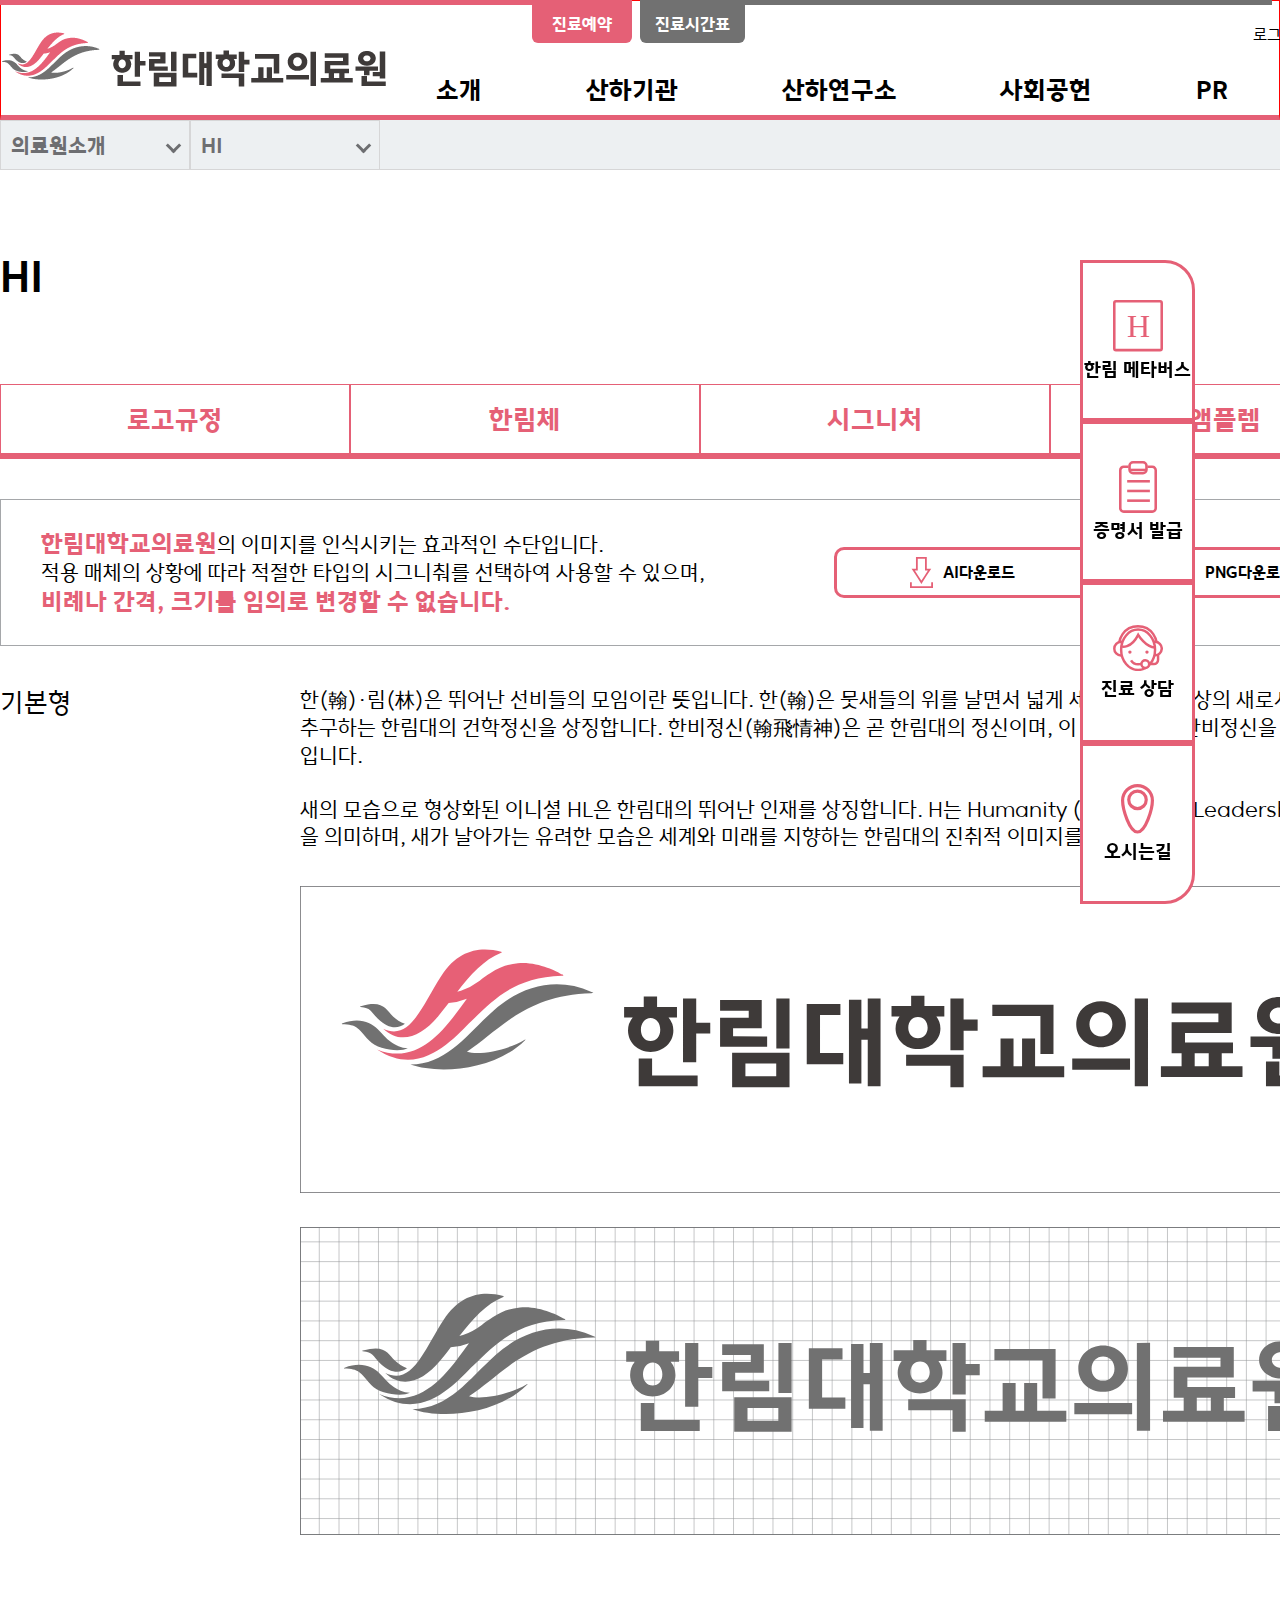
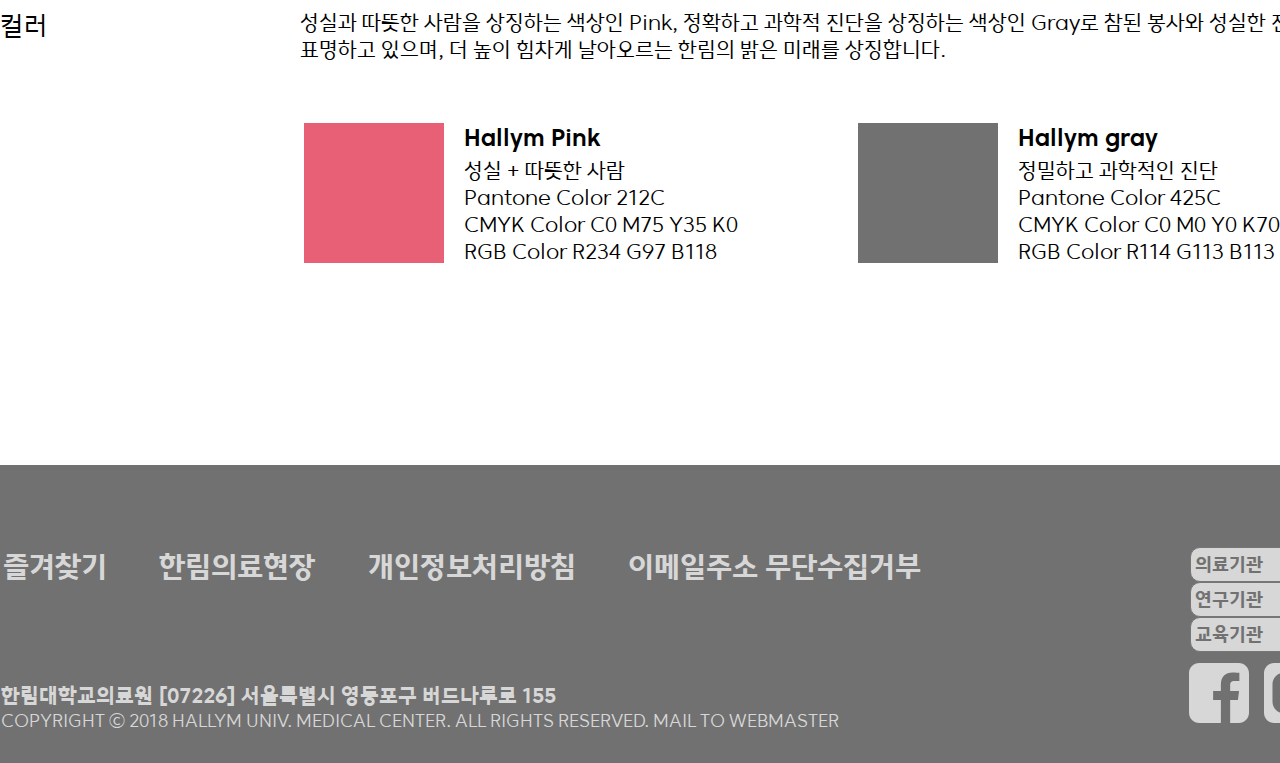
<file: sub1.html>
<!DOCTYPE html>
<html lang="en">
<head>
    <meta charset="UTF-8">
    <meta http-equiv="X-UA-Compatible" content="IE=edge">
    <meta name="viewport" content="width=device-width, initial-scale=1.0">
    <title>한림대학교의료원_서브1</title>
    <!-- css -->
    <link rel="stylesheet" href="./css/main.css">
    <link rel="stylesheet" href="./css/main_pc.css">
    <link rel="stylesheet" href="./css/main_mo.css">

    <script src="./js/jquery-3.7.0.min.js"></script>

    <!-- 스와이퍼 -->
    <link
  rel="stylesheet"
  href="https://cdn.jsdelivr.net/npm/swiper@9/swiper-bundle.min.css"
/>

<script src="https://cdn.jsdelivr.net/npm/swiper@9/swiper-bundle.min.js"></script>

<script src="./js/main.js"></script>


</head>
<body>

    <!-- 팝업창> -->
    <div class="popup">
        <h1><img src="./img/main_popup_x.svg" alt="x버튼"></h1>
        <ul>
            <li class="popup_left">
                <img src="./img/main_popup_1.svg" alt="팝업1">
                <h2>회원 진료예약</h2>
                <p>회원가입 하신 경우 본인 및<br>가족의 대리예약이 가능합니다.</p>
            </li>
            <li class="popup_right">
                <img src="./img/main_popup_2.svg" alt="팝업2">
                <h2>비회원 진료예약</h2>
                <p>회원가입없이 본인 및 가족의<br>대리예약이 가능합니다.</p>
            </li>
        </ul>
    </div>

    <!-- 우측 사이드바 -->
    <aside>
        <ul class="sid">
            <li><a href="#">
                <svg class="sid1svg" viewBox="0 0 77.94 80.09"><g><rect class="sid1" x="2" y="2" width="73.94" height="76.09" rx="2.56"/><text class="sid1_1" transform="translate(21.32 57.82)">H</text></g></svg>
                    <h1>한림 메타버스</h1>
                </a>
            </li>
            <li><a href="#">
                <svg class="sid2svg" viewBox="0 0 59.26 80.85"><defs><style>.sid2{fill:none;stroke:#e56076;stroke-miterlimit:10;stroke-width:4px;}</style></defs><g id="sider"><path class="sid2" d="M44.35,9h7.44a5.37,5.37,0,0,1,2.13.43,5.28,5.28,0,0,1,1.74,1.17,5.47,5.47,0,0,1,1.6,3.86v59a5.55,5.55,0,0,1-.43,2.13,5.45,5.45,0,0,1-2.91,2.91,5.37,5.37,0,0,1-2.13.43H7.46a5.35,5.35,0,0,1-2.12-.43,5.45,5.45,0,0,1-2.91-2.91A5.37,5.37,0,0,1,2,73.38v-59a5.47,5.47,0,0,1,1.6-3.86A5.18,5.18,0,0,1,5.34,9.38,5.35,5.35,0,0,1,7.46,9H14.9"/><rect class="sid2" x="16.41" y="2" width="26.45" height="17" rx="5.46"/><line class="sid2" x1="12.74" y1="31.62" x2="48.17" y2="31.62"/><line class="sid2" x1="12.74" y1="46.73" x2="48.17" y2="46.73"/><line class="sid2" x1="12.74" y1="61.85" x2="48.17" y2="61.85"/><line class="sid2" x1="42.45" y1="13.97" x2="17.54" y2="13.97"/></g></svg>
                <h1>증명서 발급</h1>
            </a>
            </li>
            <li><a href="#">
                <svg class="sid3svg" viewBox="0 0 80.97 74.76"><defs><style>.sid-1,.sid-6{fill:none;}.sid-2{isolation:isolate;}.sid-3{clip-path:url(#clip-path);}.sid-4{opacity:0.18;mix-blend-mode:darken;fill:url(#linear-gradient);}.sid-5{fill:#fff;stroke-linecap:round;stroke-linejoin:round;}.sid-5,.sid-6{stroke:#e56076;stroke-width:4px;}.sid-6{stroke-miterlimit:10;}.cls-7{fill:#e56076;}</style><clipPath id="clip-path"><rect class="sid-1" x="-2052.41" y="-494.08" width="1921.9" height="962.15"/></clipPath><linearGradient id="linear-gradient" x1="-535.25" y1="45.1" x2="6.02" y2="45.1" gradientUnits="userSpaceOnUse"><stop offset="0" stop-color="#fff"/><stop offset="1"/></linearGradient></defs><g class="sid-2"><g id="main"><g class="sid-3"><rect class="sid-4" x="-535.25" y="-512.71" width="541.26" height="1115.63"/></g></g><g id="sider"><path class="sid-5" d="M23.72,38.28a11,11,0,0,1-10.86,11.1,11.11,11.11,0,0,1,0-22.21A11,11,0,0,1,23.72,38.28Z"/><path class="sid-5" d="M79,38.28A10.86,10.86,0,1,1,68.11,27.17,11,11,0,0,1,79,38.28Z"/><path class="sid-5" d="M68.11,40.05C68.11,22,55.81,7.34,40.64,7.34S13.18,22,13.18,40.05s12.3,32.71,27.46,32.71S68.11,58.12,68.11,40.05Z"/><path class="sid-6" d="M73,47.65V56.4a7,7,0,0,1-2,4.91,6.68,6.68,0,0,1-4.8,2H47.93"/><path class="sid-6" d="M13.56,34.73s15.32,4.67,27.21-18.8c0,0,12.38,20.68,27.16,20.34"/><path class="sid-7" d="M30.11,43.91a2.72,2.72,0,1,1-2.72-2.72A2.71,2.71,0,0,1,30.11,43.91Z"/><path class="sid-7" d="M57.73,43.91A2.71,2.71,0,1,1,55,41.19,2.7,2.7,0,0,1,57.73,43.91Z"/><path class="sid-6" d="M52.07,57.12a13.34,13.34,0,0,1-22.85,0"/><path class="sid-5" d="M58.56,63.35A6.25,6.25,0,1,1,52.31,57,6.32,6.32,0,0,1,58.56,63.35Z"/><path class="sid-6" d="M10.25,27.53S14.22,2,40.64,2"/><path class="sid-6" d="M70.5,27.53S66.53,2,40.11,2"/></g></g></svg>
                <h1>진료 상담</h1>
            </a>
            </li>
            <li><a href="#">
                <svg class="sid4svg" viewBox="0 0 41.44 62.24"><defs><style>.sid4{fill:none;stroke:#e56076;stroke-miterlimit:10;stroke-width:4px;}</style></defs><g><path class="sid4" d="M20.71,2A18.71,18.71,0,0,0,2,20.71c0,10.34,8.38,39.53,18.71,39.53S39.44,31.05,39.44,20.71A18.72,18.72,0,0,0,20.71,2Zm0,28.85a11,11,0,1,1,11-11A11,11,0,0,1,20.71,30.85Z"/></g></svg>
                <h1>오시는길</h1>
            </a>
            </li>
        </ul>
    </aside>
    <!-- 상단 퀵메뉴 -->
    <ul class="quickmenu">
        <li class="quickmenu1"><a href="#">진료예약</a></li>
        <li class="quickmenu2"><a href="#">진료시간표</a></li>
    </ul>

     <!-- 헤더 메뉴 시작... -->
    <header>
        <div class="innerHeader">
            <h1 class="logo"><a href="../000.한림대의료원_퍼블리싱/main.html"><img src="./img/main_header_logo.png" alt="로고이미지"></a></h1>
            <nav>
                <ul class="header_tab">
                    <li><a href="#">로그인</a></li>
                    <li><a href="#">회원가입</a></li>
                    <li><a href="#">EN</a></li>
                </ul>
                <div class="gnb">
                    <ul>
                        <li><a href="#">소개</a>
                            <div class="gnb2depth">
                                <h1>의료원소개</h1>
                                <ul>
                                    <li><a href="../000.한림대의료원_퍼블리싱/sub5.html">의료원소개</a></li>
                                    <li><a href="#">연혁</a></li>
                                    <li><a href="#">비전</a></li>
                                    <li><a href="../000.한림대의료원_퍼블리싱/sub1.html">HI</a></li>
                                    <li><a href="#">의료원발전사</a></li>
                                    <li><a href="#">안전보건경영방침</a></li>
                                </ul>
                                <section class="gnb_1_1">
                                    <ul>
                                        <li><a href="#">
                                            <h1>홍보영상</h1>
                                            <img src="./img/menu_gnb_1.svg" alt="홍보">
                                            <p>한림대의료원의 다양한 의료서비스를 영상으로 만나보세요</p></a> 
                                        </li>
                                        <li><a href="#">
                                            <h1>비전선포</h1>
                                            <img src="./img/menu_gnb_2.svg" alt="비전">
                                            <p>한림대의료원의 공식행사 비전선포식을 보도합니다.</p></a> 
                                        </li>
                                    </ul>
                                </section>
                            </div>
                    </li>
                    <li><a href="#">산하기관</a>
                        <div class="gnb2depth">
                            <h1>산하기관</h1>
                            <ul>
                                <li><a href="#">한림대학교 성심병원</a></li>
                                <li><a href="#">한림대학교 강남성심병원</a></li>
                                <li><a href="#">한림대학교 춘천성심병원</a></li>
                                <li><a href="#">한림대학교 한강성심병원</a></li>
                                <li><a href="#">한림대학교 동탄성심병원</a></li>
                            </ul>
                        </div>
                    </li>
                    <li><a href="#">산하연구소</a>
                        <div class="gnb2depth">
                            <h1>산하연구소</h1>
                            <ul>
                                <li><a href="#">H-CORE</a></li>
                                <li><a href="#">중앙임상의학연구소</a></li>
                                <li><a href="#">임상연구보호실(중앙임상연구소)</a></li>
                                <li><a href="#">한림시뮬레이션센터</a></li>
                                <li><a href="#">한림유전체응용연구소</a></li>
                                <li><a href="#">의료원산학협력단</a></li>
                            </ul>
                        </div>
                    </li>
                    <li><a href="#">사회공헌</a>
                        <div class="gnb2depth">
                            <h1>사회공헌</h1>
                            <ul>
                                <li><a href="#">자선진료사업</a></li>
                                <li><a href="#">환경운동사업</a></li>
                                <li><a href="#">사회공헌활동</a></li>
                                <li><a href="#">사회복지사업</a></li>
                            </ul>
                        </div>
                    </li>
                    <li><a href="#">PR</a>
                        <div class="gnb2depth">
                            <h1>의료원PR</h1>
                            <ul>
                                <li><a href="#">의료원소식</a></li>
                                <li><a href="#">언론보도</a></li>
                                <li><a href="#">보도자료</a></li>
                                <li><a href="#">영상자료실</a></li>
                                <li><a href="#">인재채용</a></li>
                                <li><a href="#">입찰공고</a></li>
                                <li><a href="#">열린구매</a></li>
                                <li><a href="#">국제교류기관</a></li>
                                <li><a href="#">국제학술심포지엄</a></li>
                            </ul>
                            <section class="gnb_5_1"><a href="#">
                                <h1>채용뉴스</h1>
                                <img src="./img/menu_gnb_3.svg" alt="채용">
                                <p>일송학원법인 한림대의료원의 공식 채용공고를 한눈에 보여드립니다.</p></a>
                            </section>
                        </div>
                    </li>
                    <li><a href="#">한림인</a>
                        <div class="gnb2depth">
                            <h1>한림인</h1>
                            <ul>
                                <li><a href="#">의료원수련교육부</a></li>
                                <li><a href="#">민원발급서비스</a></li>
                                <li><a href="#">의학도서관</a></li>
                            </ul>
                        </div>
                        </li>
                    </ul>
                </div>
            </nav>
            
        </div>
    </header>

<!-- 이제부터메인시작 -->
<div class="top_nav">
    <ul class="nav_inner">
        <li><a href="#">의료원소개</a></li>
        <li><a href="#">HI</a></li>
    </ul>
</div>
<section class="title">
    <h1>HI</h1>
</section>
<section class="sub_gnb">
    <ul>
        <li><a href="../000.한림대의료원_퍼블리싱/sub1.html">로고규정</a></li>
        <li><a href="../000.한림대의료원_퍼블리싱/sub2.html">한림체</a></li>
        <li><a href="../000.한림대의료원_퍼블리싱/sub3.html">시그니처</a></li>
        <li><a href="../000.한림대의료원_퍼블리싱/sub4.html">앰플렘</a></li>
    </ul>
</section>
<section class="sub1_box">
    <h2><span>한림대학교의료원</span>의 이미지를 인식시키는 효과적인 수단입니다.<br>
        적용 매체의 상황에 따라 적절한 타입의 시그니춰를 선택하여 사용할 수 있으며,<br><span>비례나 간격, 크기를 임의로 변경할 수 없습니다.</span></h2>
    <ul>
        <li><a href="#"><img src="./img/icon_dawn.svg" alt="다운로드아이콘">AI다운로드</a></li>
        <li><a href="#"><img src="./img/icon_dawn.svg" alt="다운로드아이콘">PNG다운로드</a></li>
    </ul>
</section>
<section class="subTxt_1">
    <h1>기본형</h1>
    <p>한(翰)·림(林)은 뛰어난 선비들의 모임이란 뜻입니다. 한(翰)은 뭇새들의 위를 날면서 넓게 세상을 보는 상상의 새로서, 수월성을 추구하는 한림대의 건학정신을 상징합니다. 한비정신(翰飛情神)은 곧 한림대의 정신이며, 이 심볼마크는 한비정신을 형상화한 것입니다.<br><br>새의 모습으로 형상화된 이니셜 HL은 한림대의 뛰어난 인재를 상징합니다. H는 Humanity (인간성), L은 Leadership (지도력)을 의미하며, 새가 날아가는 유려한 모습은 세계와 미래를 지향하는 한림대의 진취적 이미지를 표현합니다.</p>
    
</section>
<section class="subImg_1">
    <a href="#"><img src="./img/icon_sub_img1.svg" alt="img1"></a>
    <a href="#"><img src="./img/icon_sub_img2.svg" alt="img2"></a>
</section>
<section class="subTxt_2">
    <h1>컬러</h1>
    <p>성실과 따뜻한 사람을 상징하는 색상인 Pink, 정확하고 과학적 진단을 상징하는 색상인 Gray로 참된 봉사와 성실한 진료의 의지를 표명하고 있으며, 더 높이 힘차게 날아오르는 한림의 밝은 미래를 상징합니다.</p>
</section>
<section class="sub1_color">
    <ul>
        <li>
            <div class="color1"></div>
            <div class="color1_h">
                <h3>Hallym Pink</h3>
                <p>성실 + 따뜻한 사람<br>
                    Pantone Color   212C<br>
                    CMYK Color   C0 M75 Y35 K0<br>
                    RGB Color   R234 G97 B118</p>
            </div>
        </li>
        <li>
            <div class="color2"></div>
            <div class="color2_h">
                <h3>Hallym gray</h3>
                <p>정밀하고 과학적인 진단<br>
                    Pantone Color   425C<br>
                    CMYK Color   C0 M0 Y0 K70<br>
                    RGB Color   R114 G113 B113</p>
            </div>
        </li>
    </ul>
    
</section>

<!-- 서브1메인 끝 -->


<!-- 푸터시작 -->
    <footer>
        <div class="footerbox">
            <div class="footBoxLeft">
                <ul class="footermenu">
                    <li><a href="#">즐겨찾기</a></li>
                    <li><a href="#">한림의료현장</a></li>
                    <li><a href="#">개인정보처리방침</a></li>
                    <li><a href="#">이메일주소 무단수집거부</a></li>
                </ul>
                <address>
                    <h1>한림대학교의료원 [07226] 서울특별시 영등포구 버드나루로 155</h1>
                    <p>COPYRIGHT ⓒ 2018 HALLYM UNIV. MEDICAL CENTER. ALL RIGHTS RESERVED. MAIL TO WEBMASTER</p>
                </address>
            </div>
            <div class="footBoxRight">
                <div id="familyall">
                    <section>
                        <label for="family"></label>
                        <select id="family">
                            <option>의료기관</option>
                            <option value="https://www.hallym.or.kr/index.asp">한림대학교의료원</option>
                            <option>한림대학교성심병원</option>
                            <option>한림대학교강남성심병원</option>
                            <option>한림대학교춘천성심병원</option>
                            <option>한림대학교한강성심병원</option>
                            <option>한림대학교통탄성심병원</option>
                    </select>
                    <section>
                        <label for="family1"></label>
                        <select id="family1">
                            <option>연구기관</option>
                            <option>H-CORE</option>
                            <option>중앙임상의학연구소</option>
                            <option>중앙임상의학연구소 임상연구보호실</option>
                            <option>한림시뮬레이션센터</option>
                            <option>통탄시뮬레이션센터</option>
                            <option>한림유전체응용연구소</option>
                            <option>의료원산학협력단</option>
                            <option>의학도서관</option>
                    </select>
                    <section>
                        <label for="family2"></label>
                        <select id="family2">
                            <option>교육기관</option>
                            <option>한림대학교</option>
                            <option>한림국제대학원대학교</option>
                            <option>한림성심대학교</option>
                            <option>의료원수련교육부</option>
                            <option>한림의대총동문회</option>
                    </select>
                </div>
                <div class="icon">
                    <a href="https://www.facebook.com/GlobalHallym"><img src="./img/icon_facebook.svg" alt="facebook"></a>
                    <a href="#"><img src="./img/icon_insta.svg" alt="insta"></a>
                    <a href="https://www.youtube.com/channel/UCI0j3C_mplvQZbs3wisoKWQ"><img src="./img/icon_youtube.svg" alt="youtube"></a>
                    
                </div>
            </div>
    </footer>
    
</body>
</html>
</file>
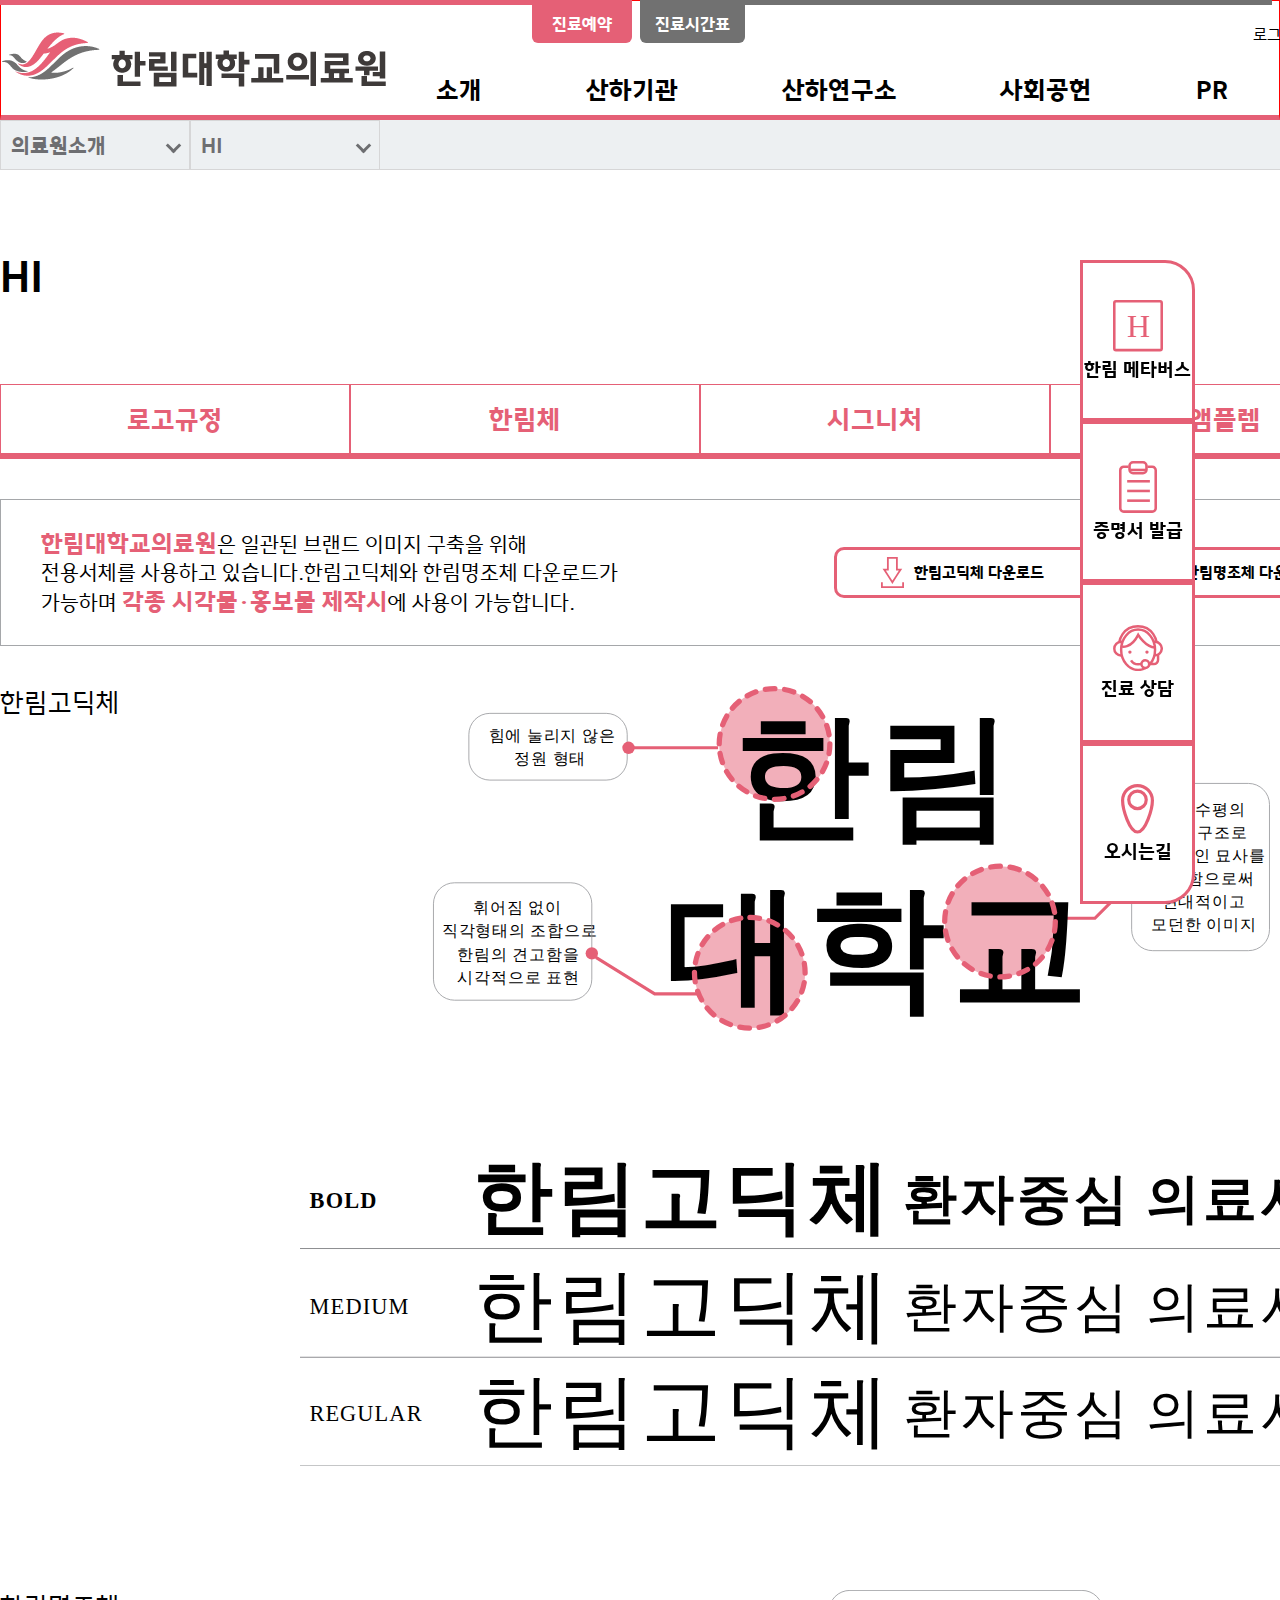
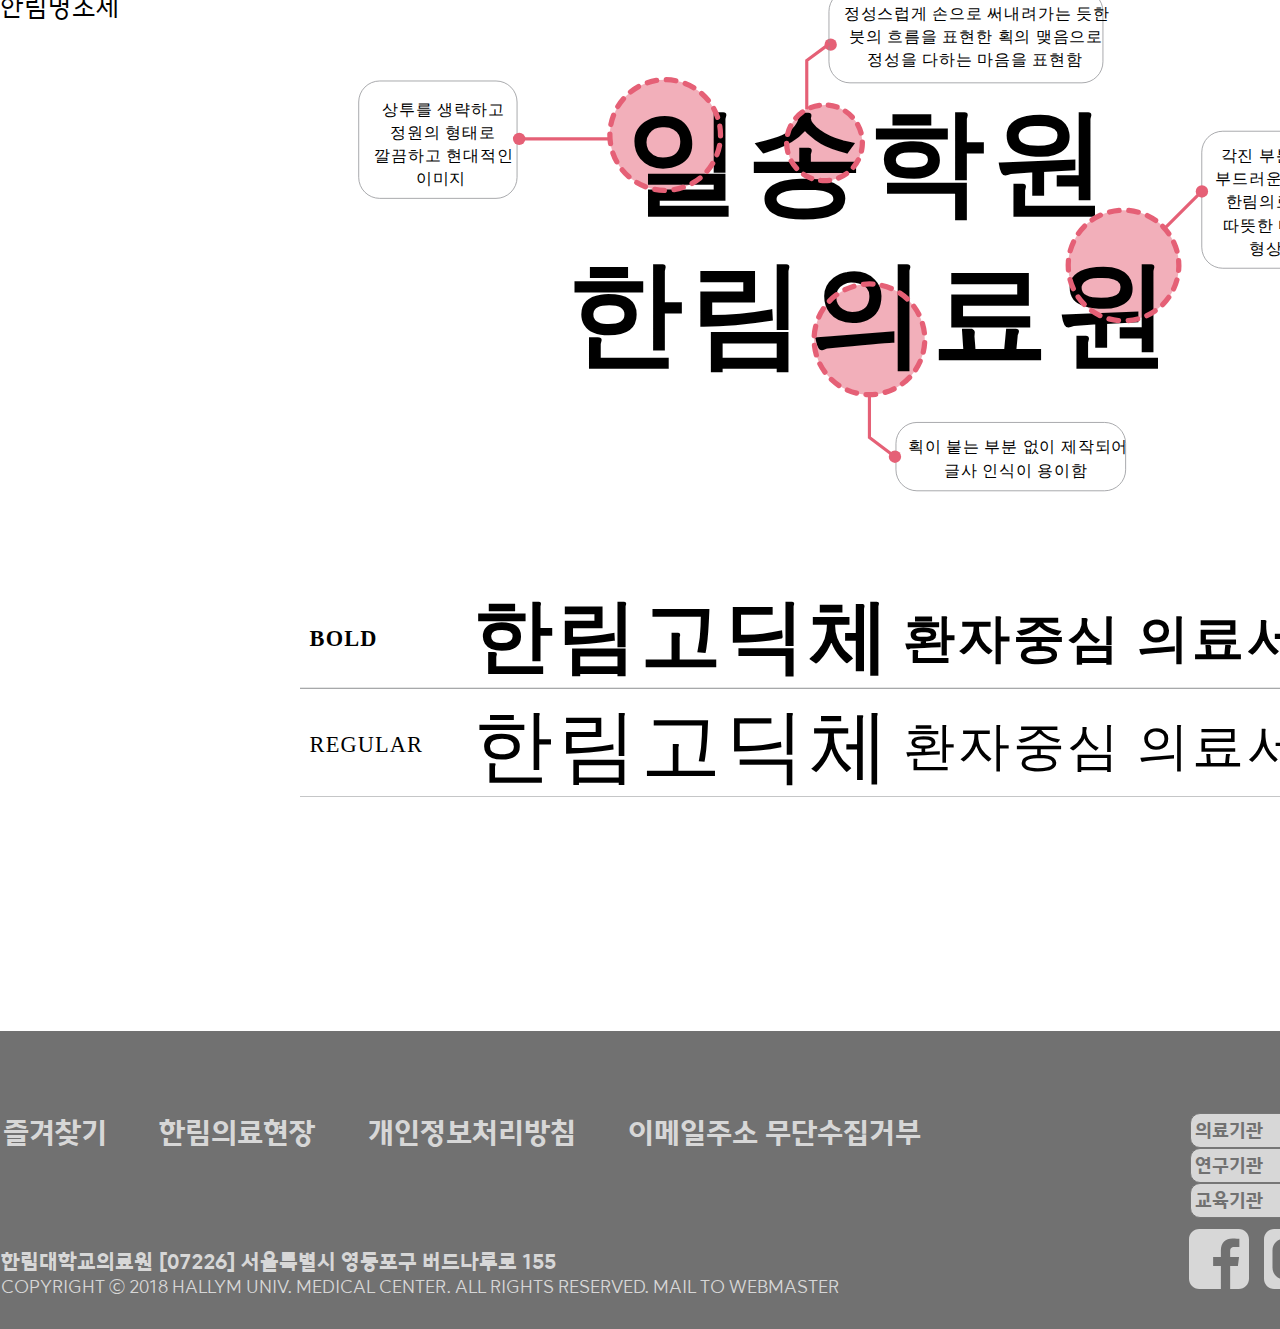
<file: sub2.html>
<!DOCTYPE html>
<html lang="en">
<head>
    <meta charset="UTF-8">
    <meta http-equiv="X-UA-Compatible" content="IE=edge">
    <meta name="viewport" content="width=device-width, initial-scale=1.0">
    <title>한림대학교의료원_서브2</title>
    <!-- css -->
    <link rel="stylesheet" href="./css/main.css">
    <link rel="stylesheet" href="./css/main_pc.css">
    <link rel="stylesheet" href="./css/main_mo.css">
    
    <script src="./js/jquery-3.7.0.min.js"></script>

    <!-- 스와이퍼 -->
    <link
  rel="stylesheet"
  href="https://cdn.jsdelivr.net/npm/swiper@9/swiper-bundle.min.css"
/>

<script src="https://cdn.jsdelivr.net/npm/swiper@9/swiper-bundle.min.js"></script>

<script src="./js/main.js"></script>


</head>
<body>

    <!-- 팝업창> -->
    <div class="popup">
        <h1><img src="./img/main_popup_x.svg" alt="x버튼"></h1>
        <ul>
            <li class="popup_left">
                <img src="./img/main_popup_1.svg" alt="팝업1">
                <h2>회원 진료예약</h2>
                <p>회원가입 하신 경우 본인 및<br>가족의 대리예약이 가능합니다.</p>
            </li>
            <li class="popup_right">
                <img src="./img/main_popup_2.svg" alt="팝업2">
                <h2>비회원 진료예약</h2>
                <p>회원가입없이 본인 및 가족의<br>대리예약이 가능합니다.</p>
            </li>
        </ul>
    </div>

    <!-- 우측 사이드바 -->
    <aside>
        <ul class="sid">
            <li><a href="#">
                <svg class="sid1svg" viewBox="0 0 77.94 80.09"><g><rect class="sid1" x="2" y="2" width="73.94" height="76.09" rx="2.56"/><text class="sid1_1" transform="translate(21.32 57.82)">H</text></g></svg>
                    <h1>한림 메타버스</h1>
                </a>
            </li>
            <li><a href="#">
                <svg class="sid2svg" viewBox="0 0 59.26 80.85"><defs><style>.sid2{fill:none;stroke:#e56076;stroke-miterlimit:10;stroke-width:4px;}</style></defs><g id="sider"><path class="sid2" d="M44.35,9h7.44a5.37,5.37,0,0,1,2.13.43,5.28,5.28,0,0,1,1.74,1.17,5.47,5.47,0,0,1,1.6,3.86v59a5.55,5.55,0,0,1-.43,2.13,5.45,5.45,0,0,1-2.91,2.91,5.37,5.37,0,0,1-2.13.43H7.46a5.35,5.35,0,0,1-2.12-.43,5.45,5.45,0,0,1-2.91-2.91A5.37,5.37,0,0,1,2,73.38v-59a5.47,5.47,0,0,1,1.6-3.86A5.18,5.18,0,0,1,5.34,9.38,5.35,5.35,0,0,1,7.46,9H14.9"/><rect class="sid2" x="16.41" y="2" width="26.45" height="17" rx="5.46"/><line class="sid2" x1="12.74" y1="31.62" x2="48.17" y2="31.62"/><line class="sid2" x1="12.74" y1="46.73" x2="48.17" y2="46.73"/><line class="sid2" x1="12.74" y1="61.85" x2="48.17" y2="61.85"/><line class="sid2" x1="42.45" y1="13.97" x2="17.54" y2="13.97"/></g></svg>
                <h1>증명서 발급</h1>
            </a>
            </li>
            <li><a href="#">
                <svg class="sid3svg" viewBox="0 0 80.97 74.76"><defs><style>.sid-1,.sid-6{fill:none;}.sid-2{isolation:isolate;}.sid-3{clip-path:url(#clip-path);}.sid-4{opacity:0.18;mix-blend-mode:darken;fill:url(#linear-gradient);}.sid-5{fill:#fff;stroke-linecap:round;stroke-linejoin:round;}.sid-5,.sid-6{stroke:#e56076;stroke-width:4px;}.sid-6{stroke-miterlimit:10;}.cls-7{fill:#e56076;}</style><clipPath id="clip-path"><rect class="sid-1" x="-2052.41" y="-494.08" width="1921.9" height="962.15"/></clipPath><linearGradient id="linear-gradient" x1="-535.25" y1="45.1" x2="6.02" y2="45.1" gradientUnits="userSpaceOnUse"><stop offset="0" stop-color="#fff"/><stop offset="1"/></linearGradient></defs><g class="sid-2"><g id="main"><g class="sid-3"><rect class="sid-4" x="-535.25" y="-512.71" width="541.26" height="1115.63"/></g></g><g id="sider"><path class="sid-5" d="M23.72,38.28a11,11,0,0,1-10.86,11.1,11.11,11.11,0,0,1,0-22.21A11,11,0,0,1,23.72,38.28Z"/><path class="sid-5" d="M79,38.28A10.86,10.86,0,1,1,68.11,27.17,11,11,0,0,1,79,38.28Z"/><path class="sid-5" d="M68.11,40.05C68.11,22,55.81,7.34,40.64,7.34S13.18,22,13.18,40.05s12.3,32.71,27.46,32.71S68.11,58.12,68.11,40.05Z"/><path class="sid-6" d="M73,47.65V56.4a7,7,0,0,1-2,4.91,6.68,6.68,0,0,1-4.8,2H47.93"/><path class="sid-6" d="M13.56,34.73s15.32,4.67,27.21-18.8c0,0,12.38,20.68,27.16,20.34"/><path class="sid-7" d="M30.11,43.91a2.72,2.72,0,1,1-2.72-2.72A2.71,2.71,0,0,1,30.11,43.91Z"/><path class="sid-7" d="M57.73,43.91A2.71,2.71,0,1,1,55,41.19,2.7,2.7,0,0,1,57.73,43.91Z"/><path class="sid-6" d="M52.07,57.12a13.34,13.34,0,0,1-22.85,0"/><path class="sid-5" d="M58.56,63.35A6.25,6.25,0,1,1,52.31,57,6.32,6.32,0,0,1,58.56,63.35Z"/><path class="sid-6" d="M10.25,27.53S14.22,2,40.64,2"/><path class="sid-6" d="M70.5,27.53S66.53,2,40.11,2"/></g></g></svg>
                <h1>진료 상담</h1>
            </a>
            </li>
            <li><a href="#">
                <svg class="sid4svg" viewBox="0 0 41.44 62.24"><defs><style>.sid4{fill:none;stroke:#e56076;stroke-miterlimit:10;stroke-width:4px;}</style></defs><g><path class="sid4" d="M20.71,2A18.71,18.71,0,0,0,2,20.71c0,10.34,8.38,39.53,18.71,39.53S39.44,31.05,39.44,20.71A18.72,18.72,0,0,0,20.71,2Zm0,28.85a11,11,0,1,1,11-11A11,11,0,0,1,20.71,30.85Z"/></g></svg>
                <h1>오시는길</h1>
            </a>
            </li>
        </ul>
    </aside>

    <!-- 상단 퀵메뉴 -->
    <ul class="quickmenu">
        <li class="quickmenu1"><a href="#">진료예약</a></li>
        <li class="quickmenu2"><a href="#">진료시간표</a></li>
    </ul>

     <!-- 헤더 메뉴 시작... -->
    <header>
        <div class="innerHeader">
            <h1 class="logo"><a href="../000.한림대의료원_퍼블리싱/main.html"><img src="./img/main_header_logo.png" alt="로고이미지"></a></h1>
            <nav>
                <ul class="header_tab">
                    <li><a href="#">로그인</a></li>
                    <li><a href="#">회원가입</a></li>
                    <li><a href="#">EN</a></li>
                </ul>
                <div class="gnb">
                    <ul>
                        <li><a href="#">소개</a>
                            <div class="gnb2depth">
                                <h1>의료원소개</h1>
                                <ul>
                                    <li><a href="../000.한림대의료원_퍼블리싱/sub5.html">의료원소개</a></li>
                                    <li><a href="#">연혁</a></li>
                                    <li><a href="#">비전</a></li>
                                    <li><a href="../000.한림대의료원_퍼블리싱/sub1.html">HI</a></li>
                                    <li><a href="#">의료원발전사</a></li>
                                    <li><a href="#">안전보건경영방침</a></li>
                                </ul>
                                <section class="gnb_1_1">
                                    <ul>
                                        <li><a href="#">
                                            <h1>홍보영상</h1>
                                            <img src="./img/menu_gnb_1.svg" alt="홍보">
                                            <p>한림대의료원의 다양한 의료서비스를 영상으로 만나보세요</p></a> 
                                        </li>
                                        <li><a href="#">
                                            <h1>비전선포</h1>
                                            <img src="./img/menu_gnb_2.svg" alt="비전">
                                            <p>한림대의료원의 공식행사 비전선포식을 보도합니다.</p></a> 
                                        </li>
                                    </ul>
                                </section>
                            </div>
                    </li>
                    <li><a href="#">산하기관</a>
                        <div class="gnb2depth">
                            <h1>산하기관</h1>
                            <ul>
                                <li><a href="#">한림대학교 성심병원</a></li>
                                <li><a href="#">한림대학교 강남성심병원</a></li>
                                <li><a href="#">한림대학교 춘천성심병원</a></li>
                                <li><a href="#">한림대학교 한강성심병원</a></li>
                                <li><a href="#">한림대학교 동탄성심병원</a></li>
                            </ul>
                        </div>
                    </li>
                    <li><a href="#">산하연구소</a>
                        <div class="gnb2depth">
                            <h1>산하연구소</h1>
                            <ul>
                                <li><a href="#">H-CORE</a></li>
                                <li><a href="#">중앙임상의학연구소</a></li>
                                <li><a href="#">임상연구보호실(중앙임상연구소)</a></li>
                                <li><a href="#">한림시뮬레이션센터</a></li>
                                <li><a href="#">한림유전체응용연구소</a></li>
                                <li><a href="#">의료원산학협력단</a></li>
                            </ul>
                        </div>
                    </li>
                    <li><a href="#">사회공헌</a>
                        <div class="gnb2depth">
                            <h1>사회공헌</h1>
                            <ul>
                                <li><a href="#">자선진료사업</a></li>
                                <li><a href="#">환경운동사업</a></li>
                                <li><a href="#">사회공헌활동</a></li>
                                <li><a href="#">사회복지사업</a></li>
                            </ul>
                        </div>
                    </li>
                    <li><a href="#">PR</a>
                        <div class="gnb2depth">
                            <h1>의료원PR</h1>
                            <ul>
                                <li><a href="#">의료원소식</a></li>
                                <li><a href="#">언론보도</a></li>
                                <li><a href="#">보도자료</a></li>
                                <li><a href="#">영상자료실</a></li>
                                <li><a href="#">인재채용</a></li>
                                <li><a href="#">입찰공고</a></li>
                                <li><a href="#">열린구매</a></li>
                                <li><a href="#">국제교류기관</a></li>
                                <li><a href="#">국제학술심포지엄</a></li>
                            </ul>
                            <section class="gnb_5_1"><a href="#">
                                <h1>채용뉴스</h1>
                                <img src="./img/menu_gnb_3.svg" alt="채용">
                                <p>일송학원법인 한림대의료원의 공식 채용공고를 한눈에 보여드립니다.</p></a>
                            </section>
                        </div>
                    </li>
                    <li><a href="#">한림인</a>
                        <div class="gnb2depth">
                            <h1>한림인</h1>
                            <ul>
                                <li><a href="#">의료원수련교육부</a></li>
                                <li><a href="#">민원발급서비스</a></li>
                                <li><a href="#">의학도서관</a></li>
                            </ul>
                        </div>
                        </li>
                    </ul>
                </div>
            </nav>
            
        </div>
    </header>

<!-- 이제부터메인시작 -->
<div class="top_nav">
    <ul class="nav_inner">
        <li><a href="#">의료원소개</a></li>
        <li><a href="#">HI</a></li>
    </ul>
</div>
<section class="title">
    <h1>HI</h1>
</section>
<section class="sub_gnb">
    <ul>
        <li><a href="../000.한림대의료원_퍼블리싱/sub1.html">로고규정</a></li>
        <li><a href="../000.한림대의료원_퍼블리싱/sub2.html">한림체</a></li>
        <li><a href="../000.한림대의료원_퍼블리싱/sub3.html">시그니처</a></li>
        <li><a href="../000.한림대의료원_퍼블리싱/sub4.html">앰플렘</a></li>
    </ul>
</section>
<section class="sub2_box">
    <h2><span>한림대학교의료원</span>은 일관된 브랜드 이미지 구축을 위해<br>전용서체를 사용하고 있습니다.한림고딕체와 한림명조체 다운로드가<br>가능하며 <span>각종 시각물·홍보물 제작시</span>에 사용이 가능합니다.</h2>
    <ul>
        <li><a href="#"><img src="./img/icon_dawn.svg" alt="다운로드아이콘">한림고딕체 다운로드</a></li>
        <li><a href="#"><img src="./img/icon_dawn.svg" alt="다운로드아이콘">한림명조체 다운로드</a></li>
    </ul>
</section>
<section class="subTxt2_1">
    <h1>한림고딕체</h1>
    <section class="subImg_2">
        <a href="#"><img src="./img/sub2_sub_1_img1.svg" alt="img1"></a>
    </section>   
</section>
<section class="subTxt2_2">
    <h1>한림명조체</h1>
    <section class="subImg_2_2">
        <a href="#"><img src="./img/sub2_sub_1_img2.svg" alt="img2"></a>
    </section>   
</section>


<!-- 서브2메인 끝 -->


<!-- 푸터시작 -->
    <footer>
        <div class="footerbox">
            <div class="footBoxLeft">
                <ul class="footermenu">
                    <li><a href="#">즐겨찾기</a></li>
                    <li><a href="#">한림의료현장</a></li>
                    <li><a href="#">개인정보처리방침</a></li>
                    <li><a href="#">이메일주소 무단수집거부</a></li>
                </ul>
                <address>
                    <h1>한림대학교의료원 [07226] 서울특별시 영등포구 버드나루로 155</h1>
                    <p>COPYRIGHT ⓒ 2018 HALLYM UNIV. MEDICAL CENTER. ALL RIGHTS RESERVED. MAIL TO WEBMASTER</p>
                </address>
            </div>
            <div class="footBoxRight">
                <div id="familyall">
                    <section>
                        <label for="family"></label>
                        <select id="family">
                            <option>의료기관</option>
                            <option value="https://www.hallym.or.kr/index.asp">한림대학교의료원</option>
                            <option>한림대학교성심병원</option>
                            <option>한림대학교강남성심병원</option>
                            <option>한림대학교춘천성심병원</option>
                            <option>한림대학교한강성심병원</option>
                            <option>한림대학교통탄성심병원</option>
                    </select>
                    <section>
                        <label for="family1"></label>
                        <select id="family1">
                            <option>연구기관</option>
                            <option>H-CORE</option>
                            <option>중앙임상의학연구소</option>
                            <option>중앙임상의학연구소 임상연구보호실</option>
                            <option>한림시뮬레이션센터</option>
                            <option>통탄시뮬레이션센터</option>
                            <option>한림유전체응용연구소</option>
                            <option>의료원산학협력단</option>
                            <option>의학도서관</option>
                    </select>
                    <section>
                        <label for="family2"></label>
                        <select id="family2">
                            <option>교육기관</option>
                            <option>한림대학교</option>
                            <option>한림국제대학원대학교</option>
                            <option>한림성심대학교</option>
                            <option>의료원수련교육부</option>
                            <option>한림의대총동문회</option>
                    </select>
                </div>
                <div class="icon">
                    <a href="https://www.facebook.com/GlobalHallym"><img src="./img/icon_facebook.svg" alt="facebook"></a>
                    <a href="#"><img src="./img/icon_insta.svg" alt="insta"></a>
                    <a href="https://www.youtube.com/channel/UCI0j3C_mplvQZbs3wisoKWQ"><img src="./img/icon_youtube.svg" alt="youtube"></a>
                    
                </div>
            </div>
    </footer>
    
</body>
</html>
</file>
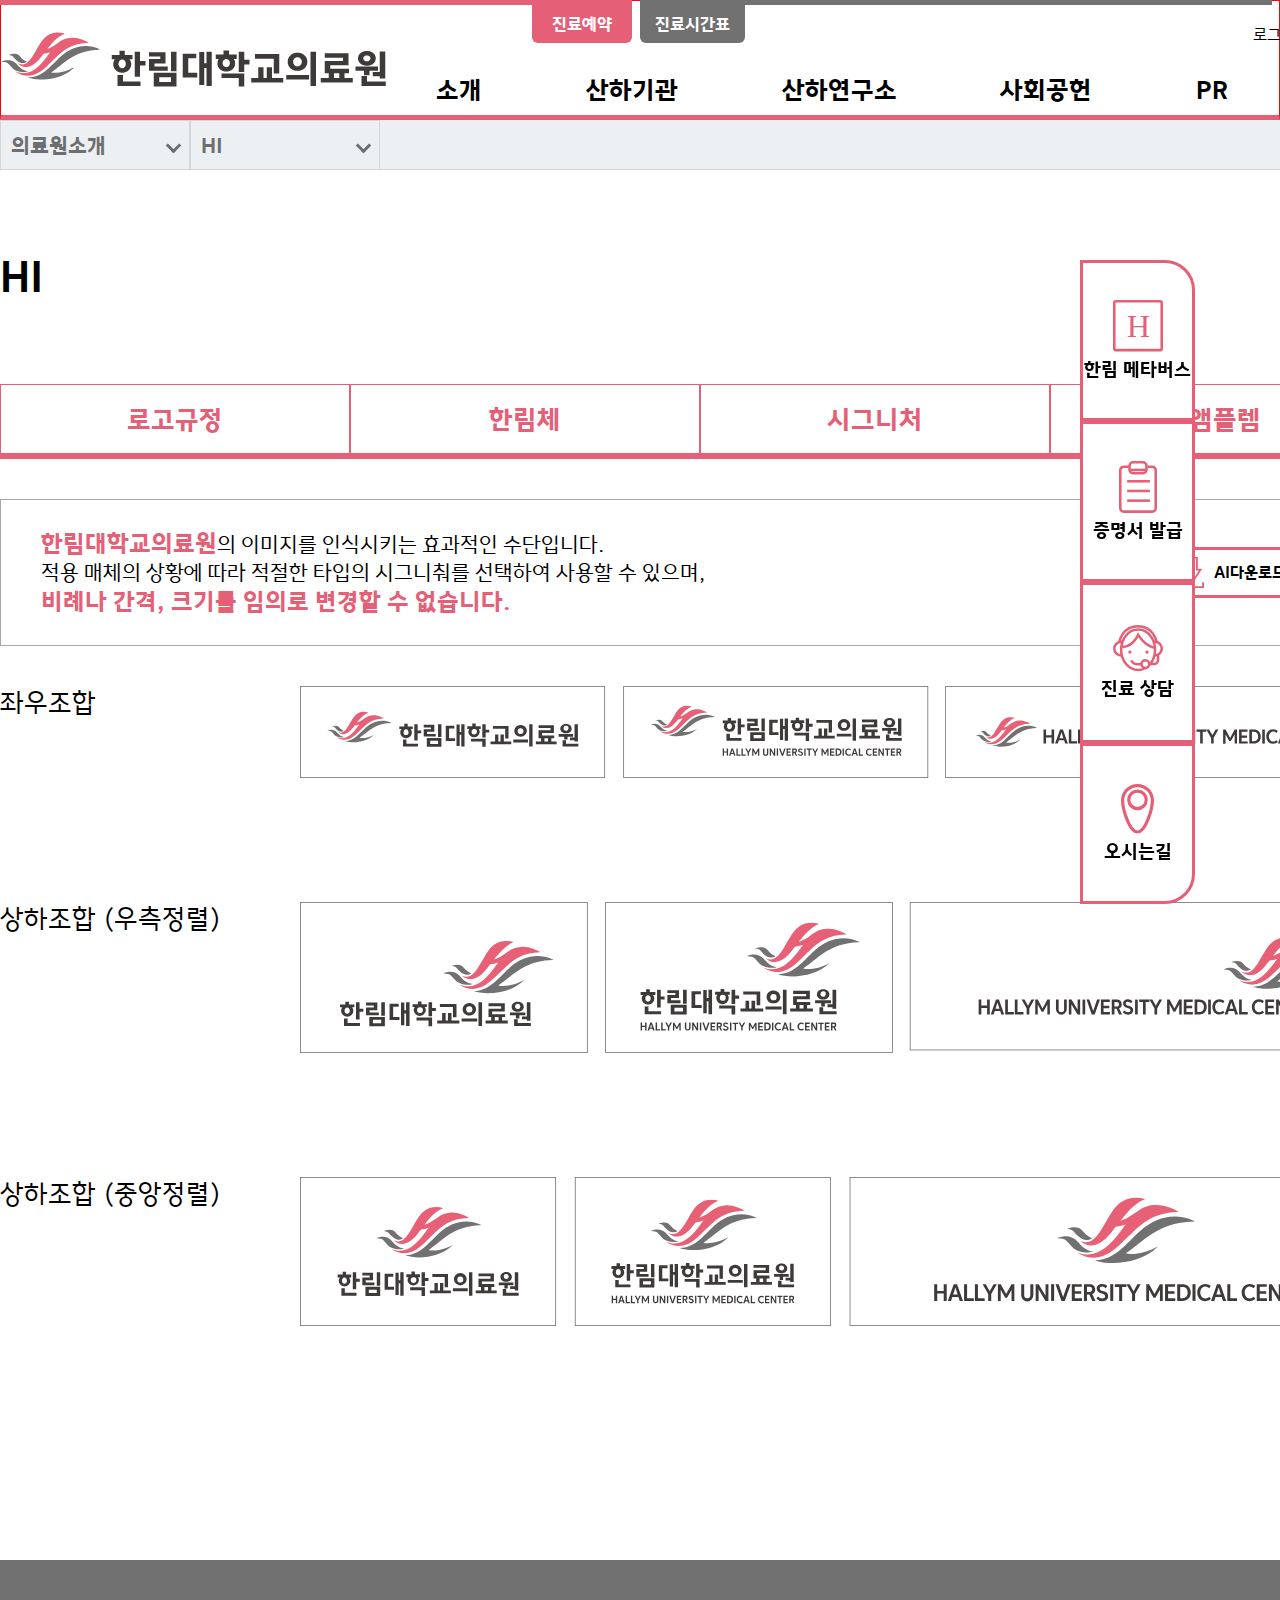
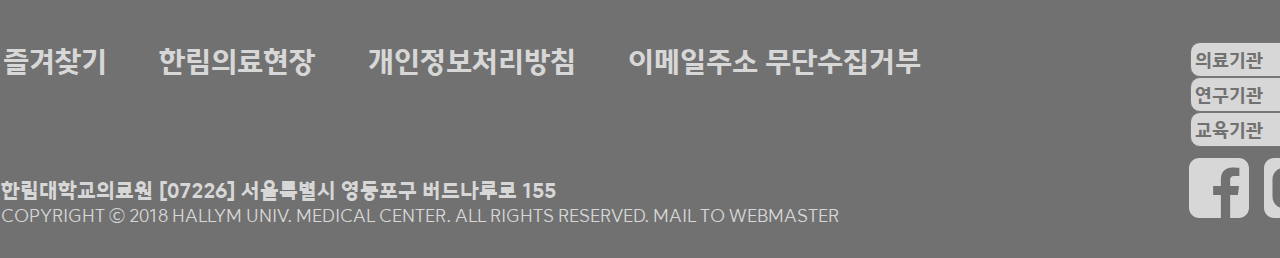
<file: sub3.html>
<!DOCTYPE html>
<html lang="en">
<head>
    <meta charset="UTF-8">
    <meta http-equiv="X-UA-Compatible" content="IE=edge">
    <meta name="viewport" content="width=device-width, initial-scale=1.0">
    <title>한림대학교의료원_서브3</title>
    <!-- css -->
    <link rel="stylesheet" href="./css/main.css">
    <link rel="stylesheet" href="./css/main_pc.css">
    <link rel="stylesheet" href="./css/main_mo.css">

    <script src="./js/jquery-3.7.0.min.js"></script>

    <!-- 스와이퍼 -->
    <link
  rel="stylesheet"
  href="https://cdn.jsdelivr.net/npm/swiper@9/swiper-bundle.min.css"
/>

<script src="https://cdn.jsdelivr.net/npm/swiper@9/swiper-bundle.min.js"></script>

<script src="./js/main.js"></script>


</head>
<body>

    <!-- 팝업창> -->
    <div class="popup">
        <h1><img src="./img/main_popup_x.svg" alt="x버튼"></h1>
        <ul>
            <li class="popup_left">
                <img src="./img/main_popup_1.svg" alt="팝업1">
                <h2>회원 진료예약</h2>
                <p>회원가입 하신 경우 본인 및<br>가족의 대리예약이 가능합니다.</p>
            </li>
            <li class="popup_right">
                <img src="./img/main_popup_2.svg" alt="팝업2">
                <h2>비회원 진료예약</h2>
                <p>회원가입없이 본인 및 가족의<br>대리예약이 가능합니다.</p>
            </li>
        </ul>
    </div>

    <!-- 우측 사이드바 -->
    <aside>
        <ul class="sid">
            <li><a href="#">
                <svg class="sid1svg" viewBox="0 0 77.94 80.09"><g><rect class="sid1" x="2" y="2" width="73.94" height="76.09" rx="2.56"/><text class="sid1_1" transform="translate(21.32 57.82)">H</text></g></svg>
                    <h1>한림 메타버스</h1>
                </a>
            </li>
            <li><a href="#">
                <svg class="sid2svg" viewBox="0 0 59.26 80.85"><defs><style>.sid2{fill:none;stroke:#e56076;stroke-miterlimit:10;stroke-width:4px;}</style></defs><g id="sider"><path class="sid2" d="M44.35,9h7.44a5.37,5.37,0,0,1,2.13.43,5.28,5.28,0,0,1,1.74,1.17,5.47,5.47,0,0,1,1.6,3.86v59a5.55,5.55,0,0,1-.43,2.13,5.45,5.45,0,0,1-2.91,2.91,5.37,5.37,0,0,1-2.13.43H7.46a5.35,5.35,0,0,1-2.12-.43,5.45,5.45,0,0,1-2.91-2.91A5.37,5.37,0,0,1,2,73.38v-59a5.47,5.47,0,0,1,1.6-3.86A5.18,5.18,0,0,1,5.34,9.38,5.35,5.35,0,0,1,7.46,9H14.9"/><rect class="sid2" x="16.41" y="2" width="26.45" height="17" rx="5.46"/><line class="sid2" x1="12.74" y1="31.62" x2="48.17" y2="31.62"/><line class="sid2" x1="12.74" y1="46.73" x2="48.17" y2="46.73"/><line class="sid2" x1="12.74" y1="61.85" x2="48.17" y2="61.85"/><line class="sid2" x1="42.45" y1="13.97" x2="17.54" y2="13.97"/></g></svg>
                <h1>증명서 발급</h1>
            </a>
            </li>
            <li><a href="#">
                <svg class="sid3svg" viewBox="0 0 80.97 74.76"><defs><style>.sid-1,.sid-6{fill:none;}.sid-2{isolation:isolate;}.sid-3{clip-path:url(#clip-path);}.sid-4{opacity:0.18;mix-blend-mode:darken;fill:url(#linear-gradient);}.sid-5{fill:#fff;stroke-linecap:round;stroke-linejoin:round;}.sid-5,.sid-6{stroke:#e56076;stroke-width:4px;}.sid-6{stroke-miterlimit:10;}.cls-7{fill:#e56076;}</style><clipPath id="clip-path"><rect class="sid-1" x="-2052.41" y="-494.08" width="1921.9" height="962.15"/></clipPath><linearGradient id="linear-gradient" x1="-535.25" y1="45.1" x2="6.02" y2="45.1" gradientUnits="userSpaceOnUse"><stop offset="0" stop-color="#fff"/><stop offset="1"/></linearGradient></defs><g class="sid-2"><g id="main"><g class="sid-3"><rect class="sid-4" x="-535.25" y="-512.71" width="541.26" height="1115.63"/></g></g><g id="sider"><path class="sid-5" d="M23.72,38.28a11,11,0,0,1-10.86,11.1,11.11,11.11,0,0,1,0-22.21A11,11,0,0,1,23.72,38.28Z"/><path class="sid-5" d="M79,38.28A10.86,10.86,0,1,1,68.11,27.17,11,11,0,0,1,79,38.28Z"/><path class="sid-5" d="M68.11,40.05C68.11,22,55.81,7.34,40.64,7.34S13.18,22,13.18,40.05s12.3,32.71,27.46,32.71S68.11,58.12,68.11,40.05Z"/><path class="sid-6" d="M73,47.65V56.4a7,7,0,0,1-2,4.91,6.68,6.68,0,0,1-4.8,2H47.93"/><path class="sid-6" d="M13.56,34.73s15.32,4.67,27.21-18.8c0,0,12.38,20.68,27.16,20.34"/><path class="sid-7" d="M30.11,43.91a2.72,2.72,0,1,1-2.72-2.72A2.71,2.71,0,0,1,30.11,43.91Z"/><path class="sid-7" d="M57.73,43.91A2.71,2.71,0,1,1,55,41.19,2.7,2.7,0,0,1,57.73,43.91Z"/><path class="sid-6" d="M52.07,57.12a13.34,13.34,0,0,1-22.85,0"/><path class="sid-5" d="M58.56,63.35A6.25,6.25,0,1,1,52.31,57,6.32,6.32,0,0,1,58.56,63.35Z"/><path class="sid-6" d="M10.25,27.53S14.22,2,40.64,2"/><path class="sid-6" d="M70.5,27.53S66.53,2,40.11,2"/></g></g></svg>
                <h1>진료 상담</h1>
            </a>
            </li>
            <li><a href="#">
                <svg class="sid4svg" viewBox="0 0 41.44 62.24"><defs><style>.sid4{fill:none;stroke:#e56076;stroke-miterlimit:10;stroke-width:4px;}</style></defs><g><path class="sid4" d="M20.71,2A18.71,18.71,0,0,0,2,20.71c0,10.34,8.38,39.53,18.71,39.53S39.44,31.05,39.44,20.71A18.72,18.72,0,0,0,20.71,2Zm0,28.85a11,11,0,1,1,11-11A11,11,0,0,1,20.71,30.85Z"/></g></svg>
                <h1>오시는길</h1>
            </a>
            </li>
        </ul>
    </aside>

    <!-- 상단 퀵메뉴 -->
    <ul class="quickmenu">
        <li class="quickmenu1"><a href="#">진료예약</a></li>
        <li class="quickmenu2"><a href="#">진료시간표</a></li>
    </ul>

     <!-- 헤더 메뉴 시작... -->
    <header>
        <div class="innerHeader">
            <h1 class="logo"><a href="../000.한림대의료원_퍼블리싱/main.html"><img src="./img/main_header_logo.png" alt="로고이미지"></a></h1>
            <nav>
                <ul class="header_tab">
                    <li><a href="#">로그인</a></li>
                    <li><a href="#">회원가입</a></li>
                    <li><a href="#">EN</a></li>
                </ul>
                <div class="gnb">
                    <ul>
                        <li><a href="#">소개</a>
                            <div class="gnb2depth">
                                <h1>의료원소개</h1>
                                <ul>
                                    <li><a href="../000.한림대의료원_퍼블리싱/sub5.html">의료원소개</a></li>
                                    <li><a href="#">연혁</a></li>
                                    <li><a href="#">비전</a></li>
                                    <li><a href="../000.한림대의료원_퍼블리싱/sub1.html">HI</a></li>
                                    <li><a href="#">의료원발전사</a></li>
                                    <li><a href="#">안전보건경영방침</a></li>
                                </ul>
                                <section class="gnb_1_1">
                                    <ul>
                                        <li><a href="#">
                                            <h1>홍보영상</h1>
                                            <img src="./img/menu_gnb_1.svg" alt="홍보">
                                            <p>한림대의료원의 다양한 의료서비스를 영상으로 만나보세요</p></a> 
                                        </li>
                                        <li><a href="#">
                                            <h1>비전선포</h1>
                                            <img src="./img/menu_gnb_2.svg" alt="비전">
                                            <p>한림대의료원의 공식행사 비전선포식을 보도합니다.</p></a> 
                                        </li>
                                    </ul>
                                </section>
                            </div>
                    </li>
                    <li><a href="#">산하기관</a>
                        <div class="gnb2depth">
                            <h1>산하기관</h1>
                            <ul>
                                <li><a href="#">한림대학교 성심병원</a></li>
                                <li><a href="#">한림대학교 강남성심병원</a></li>
                                <li><a href="#">한림대학교 춘천성심병원</a></li>
                                <li><a href="#">한림대학교 한강성심병원</a></li>
                                <li><a href="#">한림대학교 동탄성심병원</a></li>
                            </ul>
                        </div>
                    </li>
                    <li><a href="#">산하연구소</a>
                        <div class="gnb2depth">
                            <h1>산하연구소</h1>
                            <ul>
                                <li><a href="#">H-CORE</a></li>
                                <li><a href="#">중앙임상의학연구소</a></li>
                                <li><a href="#">임상연구보호실(중앙임상연구소)</a></li>
                                <li><a href="#">한림시뮬레이션센터</a></li>
                                <li><a href="#">한림유전체응용연구소</a></li>
                                <li><a href="#">의료원산학협력단</a></li>
                            </ul>
                        </div>
                    </li>
                    <li><a href="#">사회공헌</a>
                        <div class="gnb2depth">
                            <h1>사회공헌</h1>
                            <ul>
                                <li><a href="#">자선진료사업</a></li>
                                <li><a href="#">환경운동사업</a></li>
                                <li><a href="#">사회공헌활동</a></li>
                                <li><a href="#">사회복지사업</a></li>
                            </ul>
                        </div>
                    </li>
                    <li><a href="#">PR</a>
                        <div class="gnb2depth">
                            <h1>의료원PR</h1>
                            <ul>
                                <li><a href="#">의료원소식</a></li>
                                <li><a href="#">언론보도</a></li>
                                <li><a href="#">보도자료</a></li>
                                <li><a href="#">영상자료실</a></li>
                                <li><a href="#">인재채용</a></li>
                                <li><a href="#">입찰공고</a></li>
                                <li><a href="#">열린구매</a></li>
                                <li><a href="#">국제교류기관</a></li>
                                <li><a href="#">국제학술심포지엄</a></li>
                            </ul>
                            <section class="gnb_5_1"><a href="#">
                                <h1>채용뉴스</h1>
                                <img src="./img/menu_gnb_3.svg" alt="채용">
                                <p>일송학원법인 한림대의료원의 공식 채용공고를 한눈에 보여드립니다.</p></a>
                            </section>
                        </div>
                    </li>
                    <li><a href="#">한림인</a>
                        <div class="gnb2depth">
                            <h1>한림인</h1>
                            <ul>
                                <li><a href="#">의료원수련교육부</a></li>
                                <li><a href="#">민원발급서비스</a></li>
                                <li><a href="#">의학도서관</a></li>
                            </ul>
                        </div>
                        </li>
                    </ul>
                </div>
            </nav>
            
        </div>
    </header>

<!-- 이제부터메인시작 -->
<div class="top_nav">
    <ul class="nav_inner">
        <li><a href="#">의료원소개</a></li>
        <li><a href="#">HI</a></li>
    </ul>
</div>
<section class="title">
    <h1>HI</h1>
</section>
<section class="sub_gnb">
    <ul>
        <li><a href="../000.한림대의료원_퍼블리싱/sub1.html">로고규정</a></li>
        <li><a href="../000.한림대의료원_퍼블리싱/sub2.html">한림체</a></li>
        <li><a href="../000.한림대의료원_퍼블리싱/sub3.html">시그니처</a></li>
        <li><a href="../000.한림대의료원_퍼블리싱/sub4.html">앰플렘</a></li>
    </ul>
</section>
<section class="sub3_box">
    <h2><span>한림대학교의료원</span>의 이미지를 인식시키는 효과적인 수단입니다.<br>
        적용 매체의 상황에 따라 적절한 타입의 시그니춰를 선택하여 사용할 수 있으며,<br><span>비례나 간격, 크기를 임의로 변경할 수 없습니다.</span></h2>
    <ul>
        <li><a href="#"><img src="./img/icon_dawn.svg" alt="다운로드아이콘">AI다운로드</a></li>
    </ul>
</section>
<section class="subTxt3_1">
    <h1>좌우조합</h1>
    <section class="subImg_3_1">
        <a href="#"><img src="./img/sub_sub_2_img1.svg" alt="img1"></a>
    </section>   
</section>
<section class="subTxt3_2">
    <h1>상하조합 (우측정렬)</h1>
    <section class="subImg_3_2">
        <a href="#"><img src="./img/sub_sub_2_img2.svg" alt="img1"></a>
    </section>   
</section>
<section class="subTxt3_3">
    <h1>상하조합 (중앙정렬)</h1>
    <section class="subImg_3_3">
        <a href="#"><img src="./img/sub_sub_2_img3.svg" alt="img1"></a>
    </section>   
</section>

<!-- 서브1메인 끝 -->


<!-- 푸터시작 -->
    <footer>
        <div class="footerbox">
            <div class="footBoxLeft">
                <ul class="footermenu">
                    <li><a href="#">즐겨찾기</a></li>
                    <li><a href="#">한림의료현장</a></li>
                    <li><a href="#">개인정보처리방침</a></li>
                    <li><a href="#">이메일주소 무단수집거부</a></li>
                </ul>
                <address>
                    <h1>한림대학교의료원 [07226] 서울특별시 영등포구 버드나루로 155</h1>
                    <p>COPYRIGHT ⓒ 2018 HALLYM UNIV. MEDICAL CENTER. ALL RIGHTS RESERVED. MAIL TO WEBMASTER</p>
                </address>
            </div>
            <div class="footBoxRight">
                <div id="familyall">
                    <section>
                        <label for="family"></label>
                        <select id="family">
                            <option>의료기관</option>
                            <option value="https://www.hallym.or.kr/index.asp">한림대학교의료원</option>
                            <option>한림대학교성심병원</option>
                            <option>한림대학교강남성심병원</option>
                            <option>한림대학교춘천성심병원</option>
                            <option>한림대학교한강성심병원</option>
                            <option>한림대학교통탄성심병원</option>
                    </select>
                    <section>
                        <label for="family1"></label>
                        <select id="family1">
                            <option>연구기관</option>
                            <option>H-CORE</option>
                            <option>중앙임상의학연구소</option>
                            <option>중앙임상의학연구소 임상연구보호실</option>
                            <option>한림시뮬레이션센터</option>
                            <option>통탄시뮬레이션센터</option>
                            <option>한림유전체응용연구소</option>
                            <option>의료원산학협력단</option>
                            <option>의학도서관</option>
                    </select>
                    <section>
                        <label for="family2"></label>
                        <select id="family2">
                            <option>교육기관</option>
                            <option>한림대학교</option>
                            <option>한림국제대학원대학교</option>
                            <option>한림성심대학교</option>
                            <option>의료원수련교육부</option>
                            <option>한림의대총동문회</option>
                    </select>
                </div>
                <div class="icon">
                    <a href="https://www.facebook.com/GlobalHallym"><img src="./img/icon_facebook.svg" alt="facebook"></a>
                    <a href="#"><img src="./img/icon_insta.svg" alt="insta"></a>
                    <a href="https://www.youtube.com/channel/UCI0j3C_mplvQZbs3wisoKWQ"><img src="./img/icon_youtube.svg" alt="youtube"></a>
                    
                </div>
            </div>
    </footer>
    
</body>
</html>
</file>
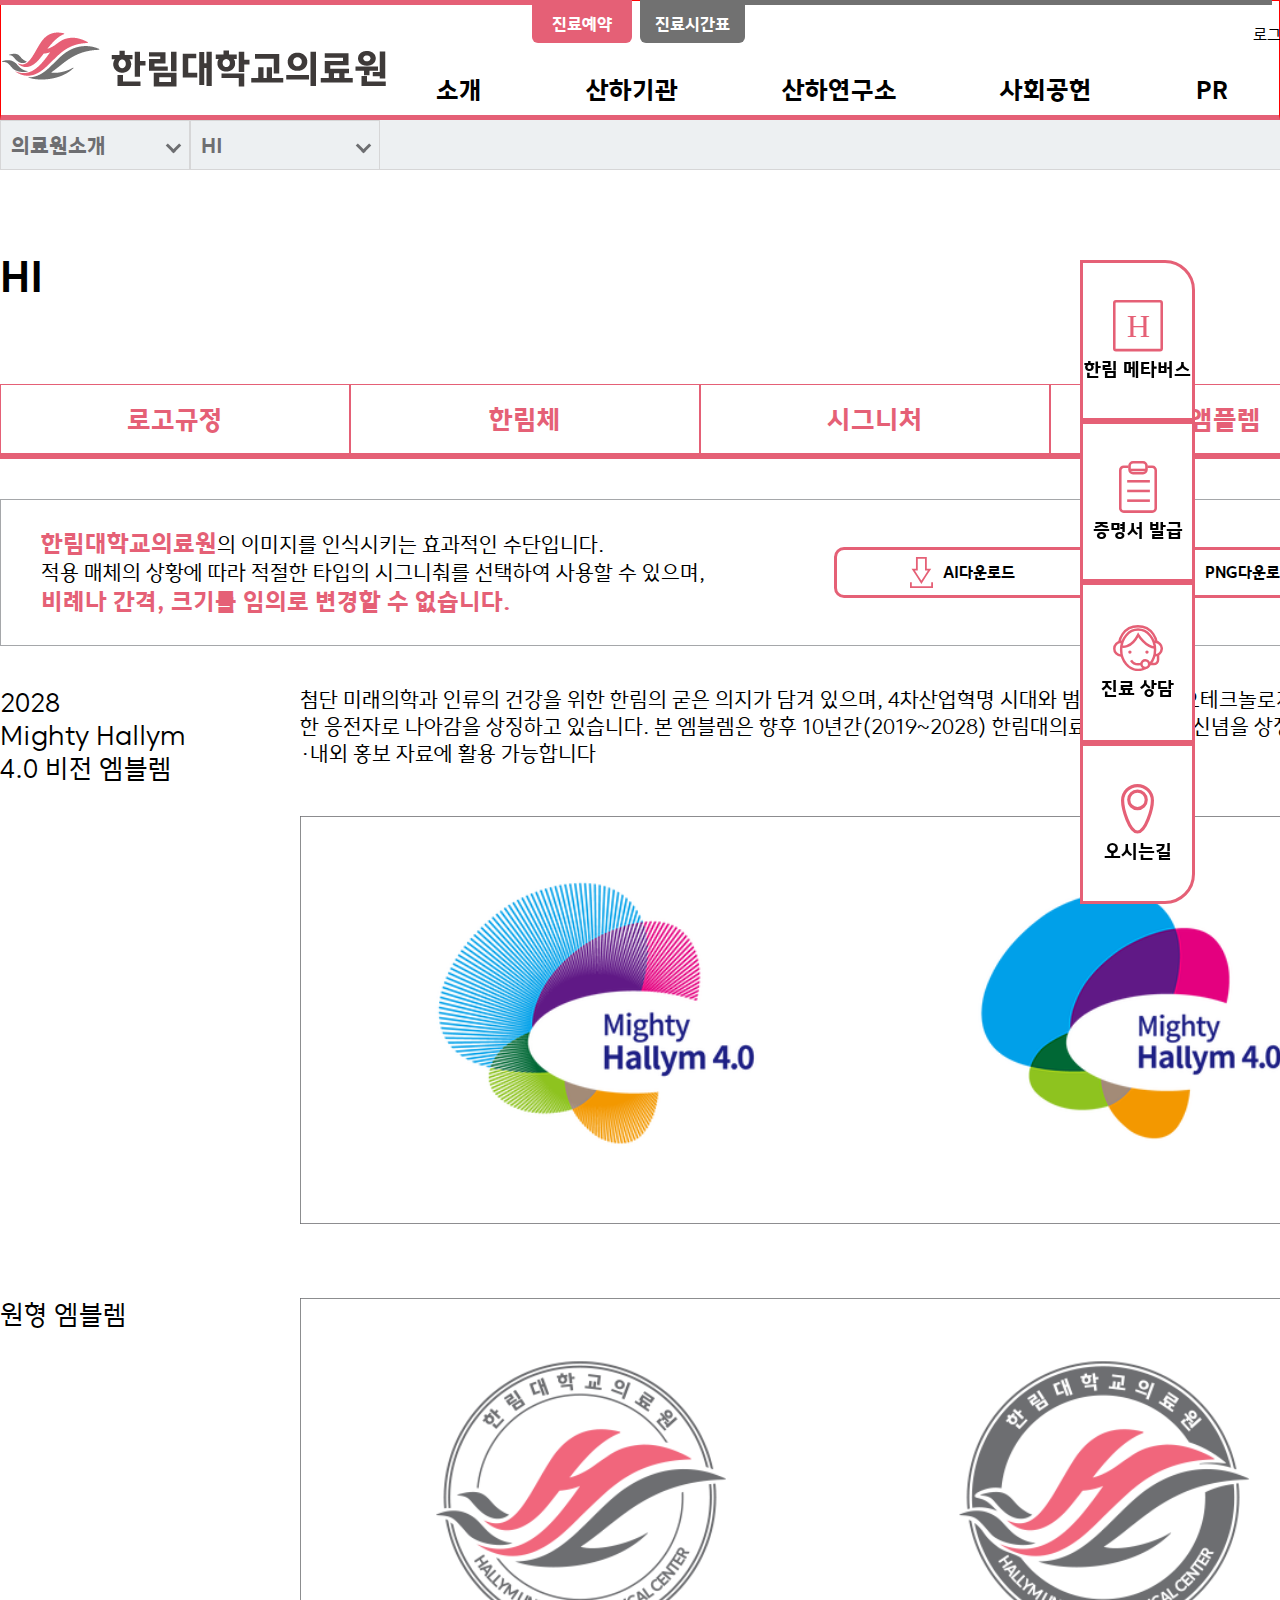
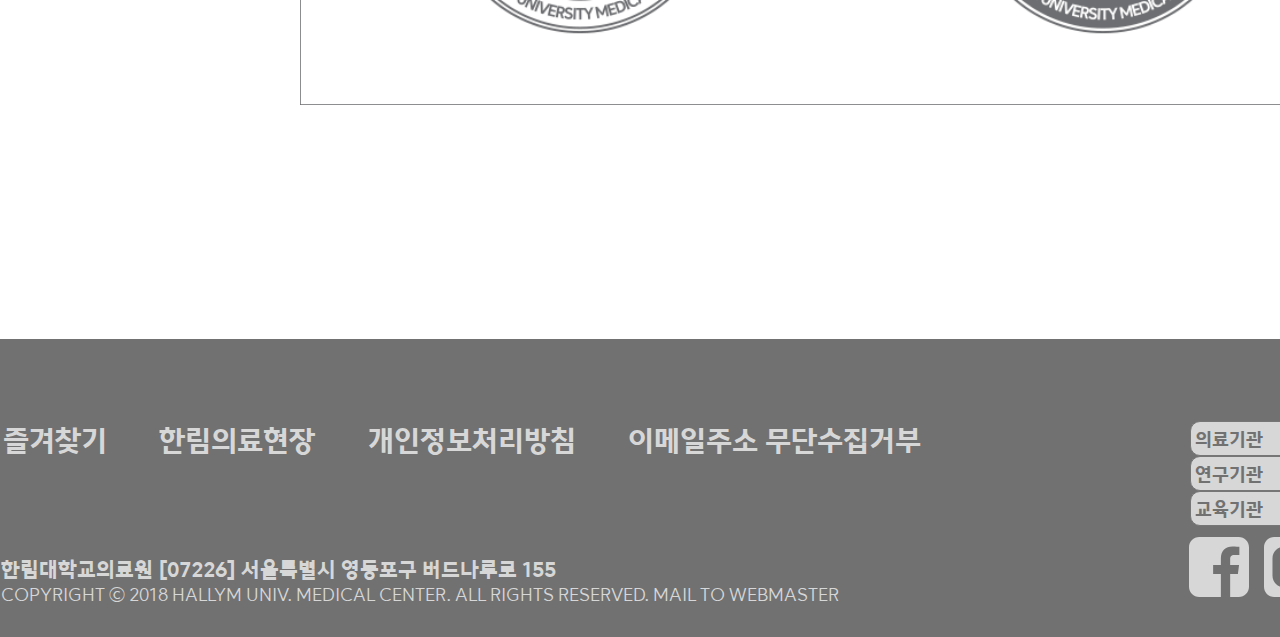
<file: sub4.html>
<!DOCTYPE html>
<html lang="en">
<head>
    <meta charset="UTF-8">
    <meta http-equiv="X-UA-Compatible" content="IE=edge">
    <meta name="viewport" content="width=device-width, initial-scale=1.0">
    <title>한림대학교의료원_서브4</title>
    <!-- css -->
    <link rel="stylesheet" href="./css/main.css">
    <link rel="stylesheet" href="./css/main_pc.css">
    <link rel="stylesheet" href="./css/main_mo.css">

    <script src="./js/jquery-3.7.0.min.js"></script>

    <!-- 스와이퍼 -->
    <link
  rel="stylesheet"
  href="https://cdn.jsdelivr.net/npm/swiper@9/swiper-bundle.min.css"
/>

<script src="https://cdn.jsdelivr.net/npm/swiper@9/swiper-bundle.min.js"></script>

<script src="./js/main.js"></script>


</head>
<body>

    <!-- 팝업창> -->
    <div class="popup">
        <h1><img src="./img/main_popup_x.svg" alt="x버튼"></h1>
        <ul>
            <li class="popup_left">
                <img src="./img/main_popup_1.svg" alt="팝업1">
                <h2>회원 진료예약</h2>
                <p>회원가입 하신 경우 본인 및<br>가족의 대리예약이 가능합니다.</p>
            </li>
            <li class="popup_right">
                <img src="./img/main_popup_2.svg" alt="팝업2">
                <h2>비회원 진료예약</h2>
                <p>회원가입없이 본인 및 가족의<br>대리예약이 가능합니다.</p>
            </li>
        </ul>
    </div>

    <!-- 우측 사이드바 -->
    <aside>
        <ul class="sid">
            <li><a href="#">
                <svg class="sid1svg" viewBox="0 0 77.94 80.09"><g><rect class="sid1" x="2" y="2" width="73.94" height="76.09" rx="2.56"/><text class="sid1_1" transform="translate(21.32 57.82)">H</text></g></svg>
                    <h1>한림 메타버스</h1>
                </a>
            </li>
            <li><a href="#">
                <svg class="sid2svg" viewBox="0 0 59.26 80.85"><defs><style>.sid2{fill:none;stroke:#e56076;stroke-miterlimit:10;stroke-width:4px;}</style></defs><g id="sider"><path class="sid2" d="M44.35,9h7.44a5.37,5.37,0,0,1,2.13.43,5.28,5.28,0,0,1,1.74,1.17,5.47,5.47,0,0,1,1.6,3.86v59a5.55,5.55,0,0,1-.43,2.13,5.45,5.45,0,0,1-2.91,2.91,5.37,5.37,0,0,1-2.13.43H7.46a5.35,5.35,0,0,1-2.12-.43,5.45,5.45,0,0,1-2.91-2.91A5.37,5.37,0,0,1,2,73.38v-59a5.47,5.47,0,0,1,1.6-3.86A5.18,5.18,0,0,1,5.34,9.38,5.35,5.35,0,0,1,7.46,9H14.9"/><rect class="sid2" x="16.41" y="2" width="26.45" height="17" rx="5.46"/><line class="sid2" x1="12.74" y1="31.62" x2="48.17" y2="31.62"/><line class="sid2" x1="12.74" y1="46.73" x2="48.17" y2="46.73"/><line class="sid2" x1="12.74" y1="61.85" x2="48.17" y2="61.85"/><line class="sid2" x1="42.45" y1="13.97" x2="17.54" y2="13.97"/></g></svg>
                <h1>증명서 발급</h1>
            </a>
            </li>
            <li><a href="#">
                <svg class="sid3svg" viewBox="0 0 80.97 74.76"><defs><style>.sid-1,.sid-6{fill:none;}.sid-2{isolation:isolate;}.sid-3{clip-path:url(#clip-path);}.sid-4{opacity:0.18;mix-blend-mode:darken;fill:url(#linear-gradient);}.sid-5{fill:#fff;stroke-linecap:round;stroke-linejoin:round;}.sid-5,.sid-6{stroke:#e56076;stroke-width:4px;}.sid-6{stroke-miterlimit:10;}.cls-7{fill:#e56076;}</style><clipPath id="clip-path"><rect class="sid-1" x="-2052.41" y="-494.08" width="1921.9" height="962.15"/></clipPath><linearGradient id="linear-gradient" x1="-535.25" y1="45.1" x2="6.02" y2="45.1" gradientUnits="userSpaceOnUse"><stop offset="0" stop-color="#fff"/><stop offset="1"/></linearGradient></defs><g class="sid-2"><g id="main"><g class="sid-3"><rect class="sid-4" x="-535.25" y="-512.71" width="541.26" height="1115.63"/></g></g><g id="sider"><path class="sid-5" d="M23.72,38.28a11,11,0,0,1-10.86,11.1,11.11,11.11,0,0,1,0-22.21A11,11,0,0,1,23.72,38.28Z"/><path class="sid-5" d="M79,38.28A10.86,10.86,0,1,1,68.11,27.17,11,11,0,0,1,79,38.28Z"/><path class="sid-5" d="M68.11,40.05C68.11,22,55.81,7.34,40.64,7.34S13.18,22,13.18,40.05s12.3,32.71,27.46,32.71S68.11,58.12,68.11,40.05Z"/><path class="sid-6" d="M73,47.65V56.4a7,7,0,0,1-2,4.91,6.68,6.68,0,0,1-4.8,2H47.93"/><path class="sid-6" d="M13.56,34.73s15.32,4.67,27.21-18.8c0,0,12.38,20.68,27.16,20.34"/><path class="sid-7" d="M30.11,43.91a2.72,2.72,0,1,1-2.72-2.72A2.71,2.71,0,0,1,30.11,43.91Z"/><path class="sid-7" d="M57.73,43.91A2.71,2.71,0,1,1,55,41.19,2.7,2.7,0,0,1,57.73,43.91Z"/><path class="sid-6" d="M52.07,57.12a13.34,13.34,0,0,1-22.85,0"/><path class="sid-5" d="M58.56,63.35A6.25,6.25,0,1,1,52.31,57,6.32,6.32,0,0,1,58.56,63.35Z"/><path class="sid-6" d="M10.25,27.53S14.22,2,40.64,2"/><path class="sid-6" d="M70.5,27.53S66.53,2,40.11,2"/></g></g></svg>
                <h1>진료 상담</h1>
            </a>
            </li>
            <li><a href="#">
                <svg class="sid4svg" viewBox="0 0 41.44 62.24"><defs><style>.sid4{fill:none;stroke:#e56076;stroke-miterlimit:10;stroke-width:4px;}</style></defs><g><path class="sid4" d="M20.71,2A18.71,18.71,0,0,0,2,20.71c0,10.34,8.38,39.53,18.71,39.53S39.44,31.05,39.44,20.71A18.72,18.72,0,0,0,20.71,2Zm0,28.85a11,11,0,1,1,11-11A11,11,0,0,1,20.71,30.85Z"/></g></svg>
                <h1>오시는길</h1>
            </a>
            </li>
        </ul>
    </aside>

    <!-- 상단 퀵메뉴 -->
    <ul class="quickmenu">
        <li class="quickmenu1"><a href="#">진료예약</a></li>
        <li class="quickmenu2"><a href="#">진료시간표</a></li>
    </ul>

     <!-- 헤더 메뉴 시작... -->
    <header>
        <div class="innerHeader">
            <h1 class="logo"><a href="../000.한림대의료원_퍼블리싱/main.html"><img src="./img/main_header_logo.png" alt="로고이미지"></a></h1>
            <nav>
                <ul class="header_tab">
                    <li><a href="#">로그인</a></li>
                    <li><a href="#">회원가입</a></li>
                    <li><a href="#">EN</a></li>
                </ul>
                <div class="gnb">
                    <ul>
                        <li><a href="#">소개</a>
                            <div class="gnb2depth">
                                <h1>의료원소개</h1>
                                <ul>
                                    <li><a href="../000.한림대의료원_퍼블리싱/sub5.html">의료원소개</a></li>
                                    <li><a href="#">연혁</a></li>
                                    <li><a href="#">비전</a></li>
                                    <li><a href="../000.한림대의료원_퍼블리싱/sub1.html">HI</a></li>
                                    <li><a href="#">의료원발전사</a></li>
                                    <li><a href="#">안전보건경영방침</a></li>
                                </ul>
                                <section class="gnb_1_1">
                                    <ul>
                                        <li><a href="#">
                                            <h1>홍보영상</h1>
                                            <img src="./img/menu_gnb_1.svg" alt="홍보">
                                            <p>한림대의료원의 다양한 의료서비스를 영상으로 만나보세요</p></a> 
                                        </li>
                                        <li><a href="#">
                                            <h1>비전선포</h1>
                                            <img src="./img/menu_gnb_2.svg" alt="비전">
                                            <p>한림대의료원의 공식행사 비전선포식을 보도합니다.</p></a> 
                                        </li>
                                    </ul>
                                </section>
                            </div>
                    </li>
                    <li><a href="#">산하기관</a>
                        <div class="gnb2depth">
                            <h1>산하기관</h1>
                            <ul>
                                <li><a href="#">한림대학교 성심병원</a></li>
                                <li><a href="#">한림대학교 강남성심병원</a></li>
                                <li><a href="#">한림대학교 춘천성심병원</a></li>
                                <li><a href="#">한림대학교 한강성심병원</a></li>
                                <li><a href="#">한림대학교 동탄성심병원</a></li>
                            </ul>
                        </div>
                    </li>
                    <li><a href="#">산하연구소</a>
                        <div class="gnb2depth">
                            <h1>산하연구소</h1>
                            <ul>
                                <li><a href="#">H-CORE</a></li>
                                <li><a href="#">중앙임상의학연구소</a></li>
                                <li><a href="#">임상연구보호실(중앙임상연구소)</a></li>
                                <li><a href="#">한림시뮬레이션센터</a></li>
                                <li><a href="#">한림유전체응용연구소</a></li>
                                <li><a href="#">의료원산학협력단</a></li>
                            </ul>
                        </div>
                    </li>
                    <li><a href="#">사회공헌</a>
                        <div class="gnb2depth">
                            <h1>사회공헌</h1>
                            <ul>
                                <li><a href="#">자선진료사업</a></li>
                                <li><a href="#">환경운동사업</a></li>
                                <li><a href="#">사회공헌활동</a></li>
                                <li><a href="#">사회복지사업</a></li>
                            </ul>
                        </div>
                    </li>
                    <li><a href="#">PR</a>
                        <div class="gnb2depth">
                            <h1>의료원PR</h1>
                            <ul>
                                <li><a href="#">의료원소식</a></li>
                                <li><a href="#">언론보도</a></li>
                                <li><a href="#">보도자료</a></li>
                                <li><a href="#">영상자료실</a></li>
                                <li><a href="#">인재채용</a></li>
                                <li><a href="#">입찰공고</a></li>
                                <li><a href="#">열린구매</a></li>
                                <li><a href="#">국제교류기관</a></li>
                                <li><a href="#">국제학술심포지엄</a></li>
                            </ul>
                            <section class="gnb_5_1"><a href="#">
                                <h1>채용뉴스</h1>
                                <img src="./img/menu_gnb_3.svg" alt="채용">
                                <p>일송학원법인 한림대의료원의 공식 채용공고를 한눈에 보여드립니다.</p></a>
                            </section>
                        </div>
                    </li>
                    <li><a href="#">한림인</a>
                        <div class="gnb2depth">
                            <h1>한림인</h1>
                            <ul>
                                <li><a href="#">의료원수련교육부</a></li>
                                <li><a href="#">민원발급서비스</a></li>
                                <li><a href="#">의학도서관</a></li>
                            </ul>
                        </div>
                        </li>
                    </ul>
                </div>
            </nav>
            
        </div>
    </header>

<!-- 이제부터메인시작 -->
<div class="top_nav">
    <ul class="nav_inner">
        <li><a href="#">의료원소개</a></li>
        <li><a href="#">HI</a></li>
    </ul>
</div>
<section class="title">
    <h1>HI</h1>
</section>
<section class="sub_gnb">
    <ul>
        <li><a href="../000.한림대의료원_퍼블리싱/sub1.html">로고규정</a></li>
        <li><a href="../000.한림대의료원_퍼블리싱/sub2.html">한림체</a></li>
        <li><a href="../000.한림대의료원_퍼블리싱/sub3.html">시그니처</a></li>
        <li><a href="../000.한림대의료원_퍼블리싱/sub4.html">앰플렘</a></li>
    </ul>
</section>
<section class="sub4_box">
    <h2><span>한림대학교의료원</span>의 이미지를 인식시키는 효과적인 수단입니다.<br>
        적용 매체의 상황에 따라 적절한 타입의 시그니춰를 선택하여 사용할 수 있으며,<br><span>비례나 간격, 크기를 임의로 변경할 수 없습니다.</span></h2>
    <ul>
        <li><a href="#"><img src="./img/icon_dawn.svg" alt="다운로드아이콘">AI다운로드</a></li>
        <li><a href="#"><img src="./img/icon_dawn.svg" alt="다운로드아이콘">PNG다운로드</a></li>
    </ul>
</section>
<section class="subTxt_4">
    <h1>2028<br>
        Mighty Hallym<br>
        4.0 비전 엠블렘</h1>
    <p>첨단 미래의학과 인류의 건강을 위한 한림의 굳은 의지가 담겨 있으며, 4차산업혁명 시대와 범우주적 바이오테크놀로지 발전에 강력한 응전자로 나아감을 상징하고 있습니다. 본 엠블렘은 향후 10년간(2019~2028) 한림대의료원의 비전과 신념을 상징하며 각종 대·내외 홍보 자료에 활용 가능합니다</p>
    
</section>
<section class="subImg_4">
    <a href="#"><img src="./img/sub_sub_3_img1.svg" alt="img1"></a>
</section>
<section class="subTxt4_1">
    <h1>원형 엠블렘</h1>
    <section class="subImg_4_1">
        <a href="#"><img src="./img/sub_sub_3_img2.svg" alt="img1"></a>
    </section>   
</section>

<!-- 서브1메인 끝 -->


<!-- 푸터시작 -->
    <footer>
        <div class="footerbox">
            <div class="footBoxLeft">
                <ul class="footermenu">
                    <li><a href="#">즐겨찾기</a></li>
                    <li><a href="#">한림의료현장</a></li>
                    <li><a href="#">개인정보처리방침</a></li>
                    <li><a href="#">이메일주소 무단수집거부</a></li>
                </ul>
                <address>
                    <h1>한림대학교의료원 [07226] 서울특별시 영등포구 버드나루로 155</h1>
                    <p>COPYRIGHT ⓒ 2018 HALLYM UNIV. MEDICAL CENTER. ALL RIGHTS RESERVED. MAIL TO WEBMASTER</p>
                </address>
            </div>
            <div class="footBoxRight">
                <div id="familyall">
                    <section>
                        <label for="family"></label>
                        <select id="family">
                            <option>의료기관</option>
                            <option value="https://www.hallym.or.kr/index.asp">한림대학교의료원</option>
                            <option>한림대학교성심병원</option>
                            <option>한림대학교강남성심병원</option>
                            <option>한림대학교춘천성심병원</option>
                            <option>한림대학교한강성심병원</option>
                            <option>한림대학교통탄성심병원</option>
                    </select>
                    <section>
                        <label for="family1"></label>
                        <select id="family1">
                            <option>연구기관</option>
                            <option>H-CORE</option>
                            <option>중앙임상의학연구소</option>
                            <option>중앙임상의학연구소 임상연구보호실</option>
                            <option>한림시뮬레이션센터</option>
                            <option>통탄시뮬레이션센터</option>
                            <option>한림유전체응용연구소</option>
                            <option>의료원산학협력단</option>
                            <option>의학도서관</option>
                    </select>
                    <section>
                        <label for="family2"></label>
                        <select id="family2">
                            <option>교육기관</option>
                            <option>한림대학교</option>
                            <option>한림국제대학원대학교</option>
                            <option>한림성심대학교</option>
                            <option>의료원수련교육부</option>
                            <option>한림의대총동문회</option>
                    </select>
                </div>
                <div class="icon">
                    <a href="https://www.facebook.com/GlobalHallym"><img src="./img/icon_facebook.svg" alt="facebook"></a>
                    <a href="#"><img src="./img/icon_insta.svg" alt="insta"></a>
                    <a href="https://www.youtube.com/channel/UCI0j3C_mplvQZbs3wisoKWQ"><img src="./img/icon_youtube.svg" alt="youtube"></a>
                    
                </div>
            </div>
    </footer>
    
</body>
</html>
</file>
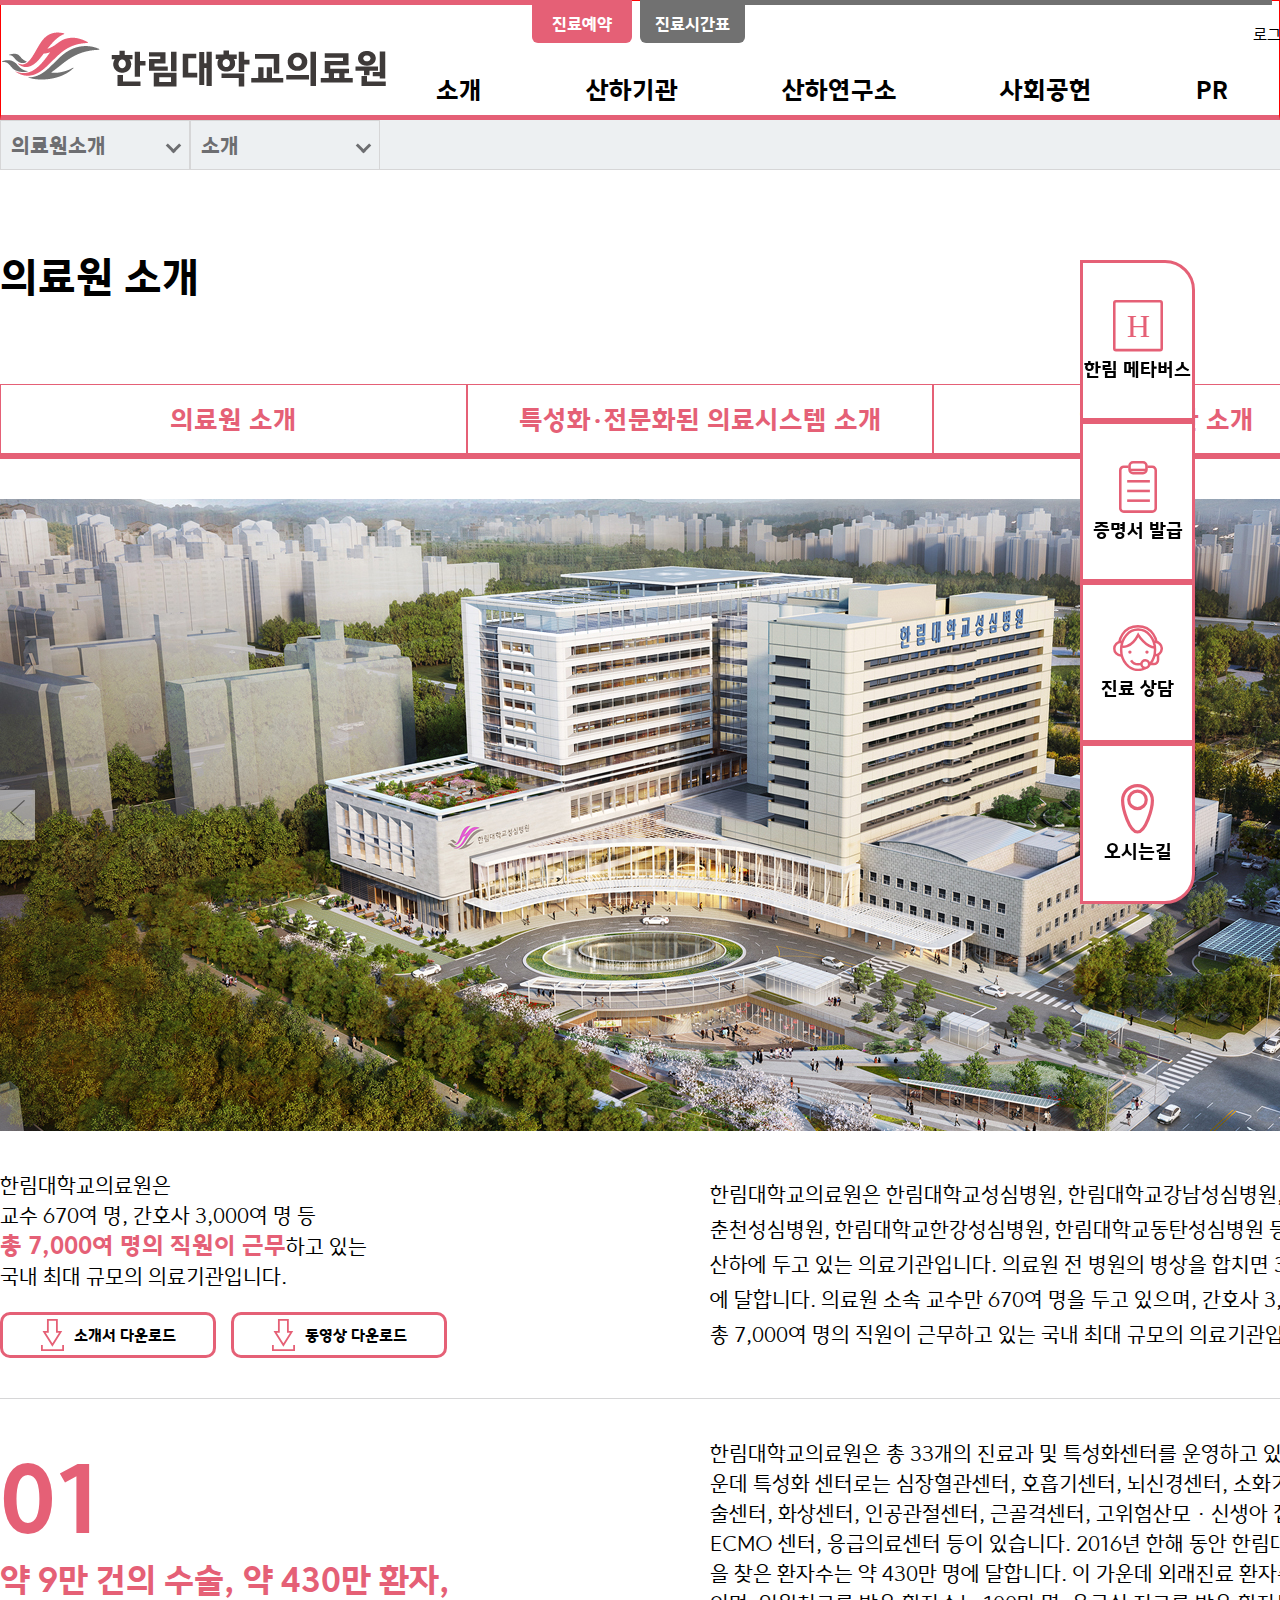
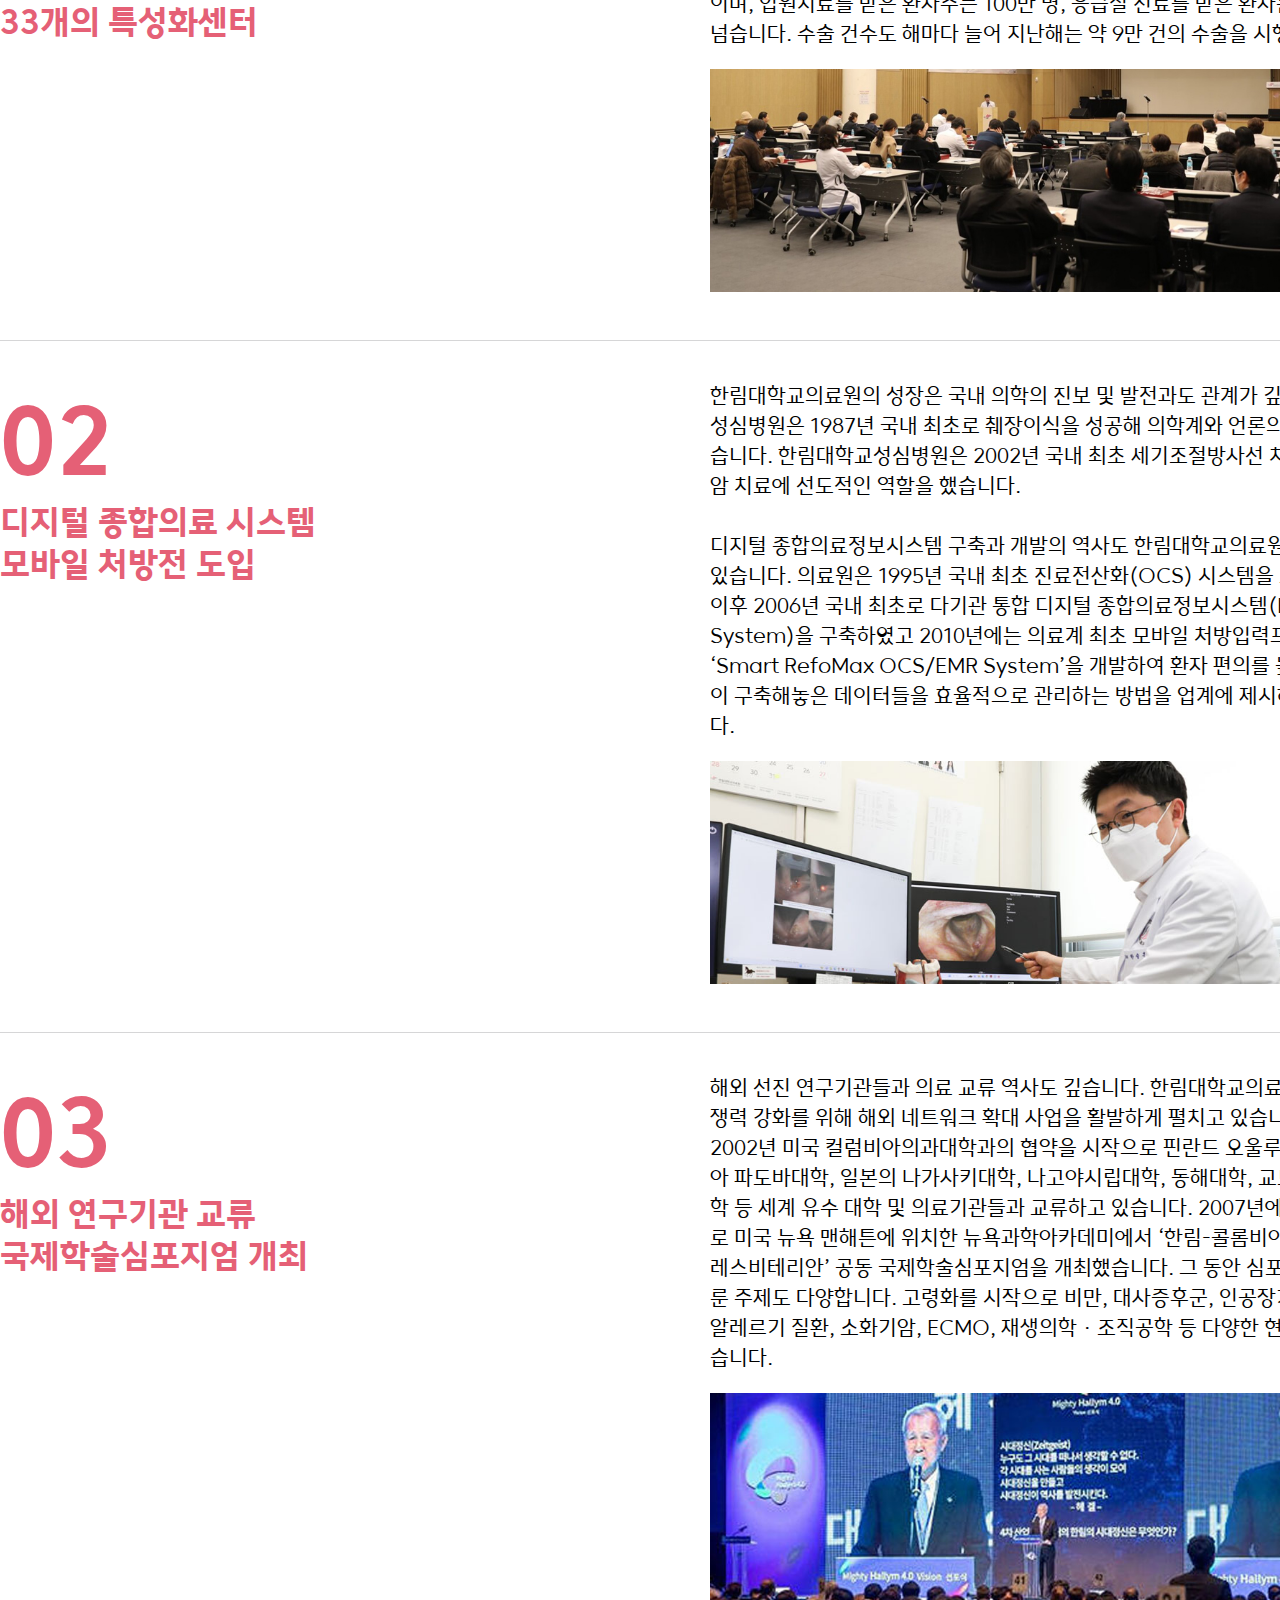
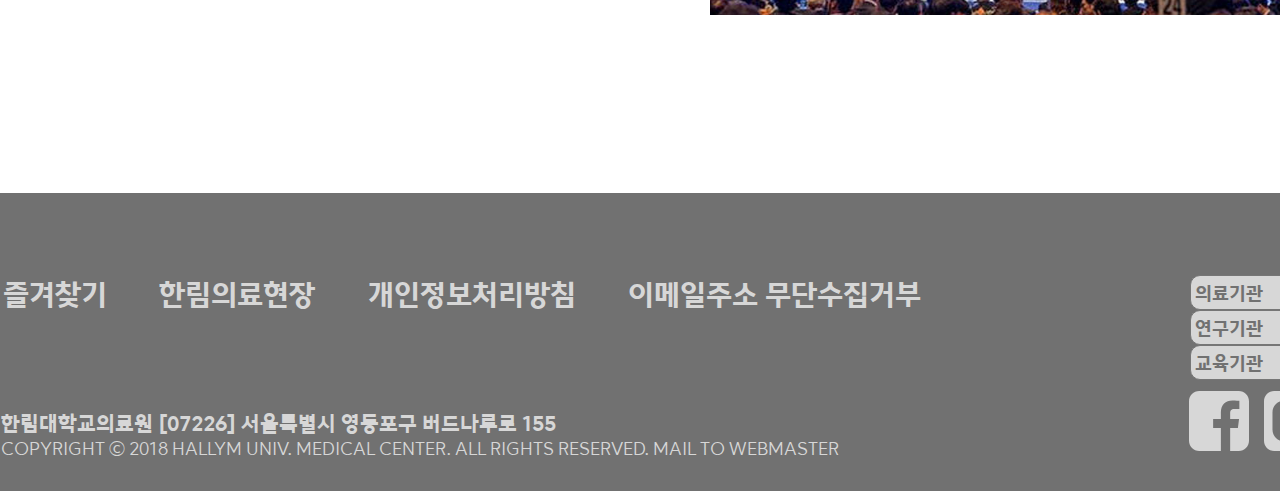
<file: sub5.html>
<!DOCTYPE html>
<html lang="en">
<head>
    <meta charset="UTF-8">
    <meta http-equiv="X-UA-Compatible" content="IE=edge">
    <meta name="viewport" content="width=device-width, initial-scale=1.0">
    <title>한림대학교의료원_서브5</title>
    <!-- css -->
    <link rel="stylesheet" href="./css/main.css">
    <link rel="stylesheet" href="./css/main_pc.css">
    <link rel="stylesheet" href="./css/main_mo.css">

    <script src="./js/jquery-3.7.0.min.js"></script>

    <!-- 스와이퍼 -->
    <link
  rel="stylesheet"
  href="https://cdn.jsdelivr.net/npm/swiper@9/swiper-bundle.min.css"
/>

<script src="https://cdn.jsdelivr.net/npm/swiper@9/swiper-bundle.min.js"></script>

<script src="./js/main.js"></script>


</head>
<body>

    <!-- 팝업창> -->
    <div class="popup">
        <h1><img src="./img/main_popup_x.svg" alt="x버튼"></h1>
        <ul>
            <li class="popup_left">
                <img src="./img/main_popup_1.svg" alt="팝업1">
                <h2>회원 진료예약</h2>
                <p>회원가입 하신 경우 본인 및<br>가족의 대리예약이 가능합니다.</p>
            </li>
            <li class="popup_right">
                <img src="./img/main_popup_2.svg" alt="팝업2">
                <h2>비회원 진료예약</h2>
                <p>회원가입없이 본인 및 가족의<br>대리예약이 가능합니다.</p>
            </li>
        </ul>
    </div>

    <!-- 우측 사이드바 -->
    <aside>
        <ul class="sid">
            <li><a href="#">
                <svg class="sid1svg" viewBox="0 0 77.94 80.09"><g><rect class="sid1" x="2" y="2" width="73.94" height="76.09" rx="2.56"/><text class="sid1_1" transform="translate(21.32 57.82)">H</text></g></svg>
                    <h1>한림 메타버스</h1>
                </a>
            </li>
            <li><a href="#">
                <svg class="sid2svg" viewBox="0 0 59.26 80.85"><defs><style>.sid2{fill:none;stroke:#e56076;stroke-miterlimit:10;stroke-width:4px;}</style></defs><g id="sider"><path class="sid2" d="M44.35,9h7.44a5.37,5.37,0,0,1,2.13.43,5.28,5.28,0,0,1,1.74,1.17,5.47,5.47,0,0,1,1.6,3.86v59a5.55,5.55,0,0,1-.43,2.13,5.45,5.45,0,0,1-2.91,2.91,5.37,5.37,0,0,1-2.13.43H7.46a5.35,5.35,0,0,1-2.12-.43,5.45,5.45,0,0,1-2.91-2.91A5.37,5.37,0,0,1,2,73.38v-59a5.47,5.47,0,0,1,1.6-3.86A5.18,5.18,0,0,1,5.34,9.38,5.35,5.35,0,0,1,7.46,9H14.9"/><rect class="sid2" x="16.41" y="2" width="26.45" height="17" rx="5.46"/><line class="sid2" x1="12.74" y1="31.62" x2="48.17" y2="31.62"/><line class="sid2" x1="12.74" y1="46.73" x2="48.17" y2="46.73"/><line class="sid2" x1="12.74" y1="61.85" x2="48.17" y2="61.85"/><line class="sid2" x1="42.45" y1="13.97" x2="17.54" y2="13.97"/></g></svg>
                <h1>증명서 발급</h1>
            </a>
            </li>
            <li><a href="#">
                <svg class="sid3svg" viewBox="0 0 80.97 74.76"><defs><style>.sid-1,.sid-6{fill:none;}.sid-2{isolation:isolate;}.sid-3{clip-path:url(#clip-path);}.sid-4{opacity:0.18;mix-blend-mode:darken;fill:url(#linear-gradient);}.sid-5{fill:#fff;stroke-linecap:round;stroke-linejoin:round;}.sid-5,.sid-6{stroke:#e56076;stroke-width:4px;}.sid-6{stroke-miterlimit:10;}.cls-7{fill:#e56076;}</style><clipPath id="clip-path"><rect class="sid-1" x="-2052.41" y="-494.08" width="1921.9" height="962.15"/></clipPath><linearGradient id="linear-gradient" x1="-535.25" y1="45.1" x2="6.02" y2="45.1" gradientUnits="userSpaceOnUse"><stop offset="0" stop-color="#fff"/><stop offset="1"/></linearGradient></defs><g class="sid-2"><g id="main"><g class="sid-3"><rect class="sid-4" x="-535.25" y="-512.71" width="541.26" height="1115.63"/></g></g><g id="sider"><path class="sid-5" d="M23.72,38.28a11,11,0,0,1-10.86,11.1,11.11,11.11,0,0,1,0-22.21A11,11,0,0,1,23.72,38.28Z"/><path class="sid-5" d="M79,38.28A10.86,10.86,0,1,1,68.11,27.17,11,11,0,0,1,79,38.28Z"/><path class="sid-5" d="M68.11,40.05C68.11,22,55.81,7.34,40.64,7.34S13.18,22,13.18,40.05s12.3,32.71,27.46,32.71S68.11,58.12,68.11,40.05Z"/><path class="sid-6" d="M73,47.65V56.4a7,7,0,0,1-2,4.91,6.68,6.68,0,0,1-4.8,2H47.93"/><path class="sid-6" d="M13.56,34.73s15.32,4.67,27.21-18.8c0,0,12.38,20.68,27.16,20.34"/><path class="sid-7" d="M30.11,43.91a2.72,2.72,0,1,1-2.72-2.72A2.71,2.71,0,0,1,30.11,43.91Z"/><path class="sid-7" d="M57.73,43.91A2.71,2.71,0,1,1,55,41.19,2.7,2.7,0,0,1,57.73,43.91Z"/><path class="sid-6" d="M52.07,57.12a13.34,13.34,0,0,1-22.85,0"/><path class="sid-5" d="M58.56,63.35A6.25,6.25,0,1,1,52.31,57,6.32,6.32,0,0,1,58.56,63.35Z"/><path class="sid-6" d="M10.25,27.53S14.22,2,40.64,2"/><path class="sid-6" d="M70.5,27.53S66.53,2,40.11,2"/></g></g></svg>
                <h1>진료 상담</h1>
            </a>
            </li>
            <li><a href="#">
                <svg class="sid4svg" viewBox="0 0 41.44 62.24"><defs><style>.sid4{fill:none;stroke:#e56076;stroke-miterlimit:10;stroke-width:4px;}</style></defs><g><path class="sid4" d="M20.71,2A18.71,18.71,0,0,0,2,20.71c0,10.34,8.38,39.53,18.71,39.53S39.44,31.05,39.44,20.71A18.72,18.72,0,0,0,20.71,2Zm0,28.85a11,11,0,1,1,11-11A11,11,0,0,1,20.71,30.85Z"/></g></svg>
                <h1>오시는길</h1>
            </a>
            </li>
        </ul>
    </aside>

    <!-- 상단 퀵메뉴 -->
    <ul class="quickmenu">
        <li class="quickmenu1"><a href="#">진료예약</a></li>
        <li class="quickmenu2"><a href="#">진료시간표</a></li>
    </ul>

     <!-- 헤더 메뉴 시작... -->
    <header>
        <div class="innerHeader">
            <h1 class="logo"><a href="../000.한림대의료원_퍼블리싱/main.html"><img src="./img/main_header_logo.png" alt="로고이미지"></a></h1>
            <nav>
                <ul class="header_tab">
                    <li><a href="#">로그인</a></li>
                    <li><a href="#">회원가입</a></li>
                    <li><a href="#">EN</a></li>
                </ul>
                <div class="gnb">
                    <ul>
                        <li><a href="#">소개</a>
                            <div class="gnb2depth">
                                <h1>의료원소개</h1>
                                <ul>
                                    <li><a href="../000.한림대의료원_퍼블리싱/sub5.html">의료원소개</a></li>
                                    <li><a href="#">연혁</a></li>
                                    <li><a href="#">비전</a></li>
                                    <li><a href="../000.한림대의료원_퍼블리싱/sub1.html">HI</a></li>
                                    <li><a href="#">의료원발전사</a></li>
                                    <li><a href="#">안전보건경영방침</a></li>
                                </ul>
                                <section class="gnb_1_1">
                                    <ul>
                                        <li><a href="#">
                                            <h1>홍보영상</h1>
                                            <img src="./img/menu_gnb_1.svg" alt="홍보">
                                            <p>한림대의료원의 다양한 의료서비스를 영상으로 만나보세요</p></a> 
                                        </li>
                                        <li><a href="#">
                                            <h1>비전선포</h1>
                                            <img src="./img/menu_gnb_2.svg" alt="비전">
                                            <p>한림대의료원의 공식행사 비전선포식을 보도합니다.</p></a> 
                                        </li>
                                    </ul>
                                </section>
                            </div>
                    </li>
                    <li><a href="#">산하기관</a>
                        <div class="gnb2depth">
                            <h1>산하기관</h1>
                            <ul>
                                <li><a href="#">한림대학교 성심병원</a></li>
                                <li><a href="#">한림대학교 강남성심병원</a></li>
                                <li><a href="#">한림대학교 춘천성심병원</a></li>
                                <li><a href="#">한림대학교 한강성심병원</a></li>
                                <li><a href="#">한림대학교 동탄성심병원</a></li>
                            </ul>
                        </div>
                    </li>
                    <li><a href="#">산하연구소</a>
                        <div class="gnb2depth">
                            <h1>산하연구소</h1>
                            <ul>
                                <li><a href="#">H-CORE</a></li>
                                <li><a href="#">중앙임상의학연구소</a></li>
                                <li><a href="#">임상연구보호실(중앙임상연구소)</a></li>
                                <li><a href="#">한림시뮬레이션센터</a></li>
                                <li><a href="#">한림유전체응용연구소</a></li>
                                <li><a href="#">의료원산학협력단</a></li>
                            </ul>
                        </div>
                    </li>
                    <li><a href="#">사회공헌</a>
                        <div class="gnb2depth">
                            <h1>사회공헌</h1>
                            <ul>
                                <li><a href="#">자선진료사업</a></li>
                                <li><a href="#">환경운동사업</a></li>
                                <li><a href="#">사회공헌활동</a></li>
                                <li><a href="#">사회복지사업</a></li>
                            </ul>
                        </div>
                    </li>
                    <li><a href="#">PR</a>
                        <div class="gnb2depth">
                            <h1>의료원PR</h1>
                            <ul>
                                <li><a href="#">의료원소식</a></li>
                                <li><a href="#">언론보도</a></li>
                                <li><a href="#">보도자료</a></li>
                                <li><a href="#">영상자료실</a></li>
                                <li><a href="#">인재채용</a></li>
                                <li><a href="#">입찰공고</a></li>
                                <li><a href="#">열린구매</a></li>
                                <li><a href="#">국제교류기관</a></li>
                                <li><a href="#">국제학술심포지엄</a></li>
                            </ul>
                            <section class="gnb_5_1"><a href="#">
                                <h1>채용뉴스</h1>
                                <img src="./img/menu_gnb_3.svg" alt="채용">
                                <p>일송학원법인 한림대의료원의 공식 채용공고를 한눈에 보여드립니다.</p></a>
                            </section>
                        </div>
                    </li>
                    <li><a href="#">한림인</a>
                        <div class="gnb2depth">
                            <h1>한림인</h1>
                            <ul>
                                <li><a href="#">의료원수련교육부</a></li>
                                <li><a href="#">민원발급서비스</a></li>
                                <li><a href="#">의학도서관</a></li>
                            </ul>
                        </div>
                        </li>
                    </ul>
                </div>
            </nav>
            
        </div>
    </header>

<!-- 이제부터메인시작 -->
<div class="sub5_top_nav">
    <ul class="sub5_nav_inner">
        <li><a href="#">의료원소개</a></li>
        <li><a href="#">소개</a></li>
    </ul>
</div>
<section class="sub_title">
    <h1>의료원 소개</h1>
</section>
<section class="sub5_gnb">
    <ul>
        <li><a href="#">의료원 소개</a></li>
        <li><a href="#">특성화·전문화된 의료시스템 소개</a></li>
        <li><a href="#">일송문화관 소개</a></li>
    </ul>
</section>



<div class="station_sub5_main">
    <ul class="train_sub5">
        <li class="on"><img src="./img/sub_sub_5_img0.jpg" alt="sub5_main"></li>
        <li><img src="./img/sub_sub_5_img0_1.jpg" alt="sub5_main"></li>
        <li><img src="./img/sub_sub_5_img0_2.jpg" alt="sub5_main"></li>
    </ul>
    <div class="controler">
        <a href="#" class="btnPrev"><img src="./img/sub_pre.svg" alt=""></a>
        <a href="#" class="btnNext"><img src="./img/sub_nex.svg" alt=""></a>
    </div>  
</div>






<div class="sub5_contents1">
    <section class="sub5_box">
        <h2>한림대학교의료원은<br>
            교수 670여 명, 간호사 3,000여 명 등<br>
            <span>총 7,000여 명의 직원이 근무</span>하고 있는<br>
            국내 최대 규모의 의료기관입니다.<br>
        <ul>
            <li><a href="#"><img src="./img/icon_dawn.svg" alt="다운로드아이콘">소개서 다운로드</a></li>
            <li><a href="#"><img src="./img/icon_dawn.svg" alt="다운로드아이콘">동영상 다운로드</a></li>
        </ul>
    </section>
    <section class="subTxt_5">
        <p>한림대학교의료원은 한림대학교성심병원, 한림대학교강남성심병원, 한림대학교춘천성심병원, 한림대학교한강성심병원, 한림대학교동탄성심병원 등 5개 병원을 산하에 두고 있는 의료기관입니다. 의료원 전 병원의 병상을 합치면 3,100여 병상에 달합니다. 의료원 소속 교수만 670여 명을 두고 있으며, 간호사 3,000여 명 등 총 7,000여 명의 직원이 근무하고 있는 국내 최대 규모의 의료기관입니다.
        </p>
    </section>
</div>
<div class="subTxtBox_1">
    <section class="subTxt5_1">
        <h1>01</h1>
        <h3>
        약 9만 건의 수술, 약 430만 환자,<br>
        33개의 특성화센터
        </h3>
    </section>
    <section class="subTxt5_1_1">
        <p>한림대학교의료원은 총 33개의 진료과 및 특성화센터를 운영하고 있습니다. 이 가운데 특성화 센터로는 심장혈관센터, 호흡기센터, 뇌신경센터, 소화기센터, 로봇수술센터, 화상센터, 인공관절센터, 근골격센터, 고위험산모 · 신생아 집중치료센터, ECMO 센터, 응급의료센터 등이 있습니다. 2016년 한해 동안 한림대학교의료원을 찾은 환자수는 약 430만 명에 달합니다. 이 가운데 외래진료 환자수는 300만 명이며, 입원치료를 받은 환자수는 100만 명, 응급실 진료를 받은 환자는 28만 명이 넘습니다. 수술 건수도 해마다 늘어 지난해는 약 9만 건의 수술을 시행했습니다.</p>
        <img src="./img/sub5_1.jpg" alt="sub5_1">
    </section>
</div>
<div class="subTxtBox_1">
    <section class="subTxt5_1">
        <h1>02</h1>
        <h3>
        디지털 종합의료 시스템<br>
        모바일 처방전 도입
        </h3>
    </section>
    <section class="subTxt5_1_1">
        <p>한림대학교의료원의 성장은 국내 의학의 진보 및 발전과도 관계가 깊습니다. 한강성심병원은 1987년 국내 최초로 췌장이식을 성공해 의학계와 언론의 주목을 받았습니다. 한림대학교성심병원은 2002년 국내 최초 세기조절방사선 치료법 개발해 암 치료에 선도적인 역할을 했습니다.<br>
        <br>
        디지털 종합의료정보시스템 구축과 개발의 역사도 한림대학교의료원이 선도하고 있습니다. 의료원은 1995년 국내 최초 진료전산화(OCS) 시스템을 도입했습니다. 이후 2006년 국내 최초로 다기관 통합 디지털 종합의료정보시스템(RefoMax System)을 구축하였고 2010년에는 의료계 최초 모바일 처방입력프로그램인 ‘Smart RefoMax OCS/EMR System’을 개발하여 환자 편의를 높이면서 병원이 구축해놓은 데이터들을 효율적으로 관리하는 방법을 업계에 제시하기도 했습니다.</p>
        <img src="./img/sub5_2.jpg" alt="sub5_2">
    </section>
</div>
<div class="subTxtBox_1">
    <section class="subTxt5_1">
        <h1>03</h1>
        <h3>
        해외 연구기관 교류<br>
        국제학술심포지엄 개최
        </h3>
    </section>
    <section class="subTxt5_1_1">
        <p>해외 선진 연구기관들과 의료 교류 역사도 깊습니다. 한림대학교의료원은 국제경쟁력 강화를 위해 해외 네트워크 확대 사업을 활발하게 펼치고 있습니다. 지난 2002년 미국 컬럼비아의과대학과의 협약을 시작으로 핀란드 오울루대학, 이탈리아 파도바대학, 일본의 나가사키대학, 나고야시립대학, 동해대학, 교토부립의과대학 등 세계 유수 대학 및 의료기관들과 교류하고 있습니다. 2007년에는 국내 최초로 미국 뉴욕 맨해튼에 위치한 뉴욕과학아카데미에서 ‘한림-콜롬비아-코넬-뉴욕프레스비테리안’ 공동 국제학술심포지엄을 개최했습니다. 그 동안 심포지엄에서 다룬 주제도 다양합니다. 고령화를 시작으로 비만, 대사증후군, 인공장기, 로봇수술, 알레르기 질환, 소화기암, ECMO, 재생의학 · 조직공학 등 다양한 현안을 논의했습니다.</p>
        <img src="./img/sub5_3.jpg" alt="sub5_3">
    </section>
</div>

<!-- 서브5 메인 끝 -->


<!-- 푸터시작 -->
    <footer>
        <div class="footerbox">
            <div class="footBoxLeft">
                <ul class="footermenu">
                    <li><a href="#">즐겨찾기</a></li>
                    <li><a href="#">한림의료현장</a></li>
                    <li><a href="#">개인정보처리방침</a></li>
                    <li><a href="#">이메일주소 무단수집거부</a></li>
                </ul>
                <address>
                    <h1>한림대학교의료원 [07226] 서울특별시 영등포구 버드나루로 155</h1>
                    <p>COPYRIGHT ⓒ 2018 HALLYM UNIV. MEDICAL CENTER. ALL RIGHTS RESERVED. MAIL TO WEBMASTER</p>
                </address>
            </div>
            <div class="footBoxRight">
                <div id="familyall">
                    <section>
                        <label for="family"></label>
                        <select id="family">
                            <option>의료기관</option>
                            <option value="https://www.hallym.or.kr/index.asp">한림대학교의료원</option>
                            <option>한림대학교성심병원</option>
                            <option>한림대학교강남성심병원</option>
                            <option>한림대학교춘천성심병원</option>
                            <option>한림대학교한강성심병원</option>
                            <option>한림대학교통탄성심병원</option>
                    </select>
                    <section>
                        <label for="family1"></label>
                        <select id="family1">
                            <option>연구기관</option>
                            <option>H-CORE</option>
                            <option>중앙임상의학연구소</option>
                            <option>중앙임상의학연구소 임상연구보호실</option>
                            <option>한림시뮬레이션센터</option>
                            <option>통탄시뮬레이션센터</option>
                            <option>한림유전체응용연구소</option>
                            <option>의료원산학협력단</option>
                            <option>의학도서관</option>
                    </select>
                    <section>
                        <label for="family2"></label>
                        <select id="family2">
                            <option>교육기관</option>
                            <option>한림대학교</option>
                            <option>한림국제대학원대학교</option>
                            <option>한림성심대학교</option>
                            <option>의료원수련교육부</option>
                            <option>한림의대총동문회</option>
                    </select>
                </div>
                <div class="icon">
                    <a href="https://www.facebook.com/GlobalHallym"><img src="./img/icon_facebook.svg" alt="facebook"></a>
                    <a href="#"><img src="./img/icon_insta.svg" alt="insta"></a>
                    <a href="https://www.youtube.com/channel/UCI0j3C_mplvQZbs3wisoKWQ"><img src="./img/icon_youtube.svg" alt="youtube"></a>
                    
                </div>
            </div>
    </footer>
    
</body>
</html>
</file>
<file: css/main.css>
/* 리쎗 */
*{margin: 0; padding: 0;}
h1,h2,h3,h4.h5,h6{font-size:inherit;font-weight: normal;}
b,strong{font-weight: normal;}
i,em,address{font-style: normal;}
a{color:inherit;text-decoration: none;}
ul,ol{list-style: none;}
/* 리쎗 끗 */

/* 폰트등록 */

@font-face{
    font-family:NotoSansKR-R;
    src:url(../font/NotoSansKR-Regular.otf);}

@font-face{
    font-family:hallymGothic_m;
    src:url(../font/HallymGothic-Regular.ttf);}

@font-face{
    font-family:hallymGothic_r;
    src:url(../font/HallymGothic-Regular.ttf);}

@font-face{
    font-family:hallymGothic_b;
    src:url(../font/HallymGothic-Bold.ttf);}

/* 공통스타일 */
html{font-size: 16px;}
/* 공통스타일 끝 */
</file>
<file: css/main_pc.css>
@media (min-width:769px){

    .moMenu{
        display: none;
    }
    .mo{
        display: none;
    }

    .banner_mo{

        display:none;
    }

    aside {
        position: fixed;
        right: 85px;
        top: 260px;
        z-index: 600;
    }
    
    /* 우측 사이드 */

    /* ---------svg로 변경을1111.... */

    .sid li .sid1svg{
        width:50px;
    }

    .sid li .sid2svg{
        width:38px;
    }

    .sid li .sid3svg{
        width:50px;
    }

    .sid li .sid4svg{
        width:33px;

    }

    .sid1{fill:none;stroke:#e56076;stroke-miterlimit:10;stroke-width:4px;}
    .sid li:hover .sid1_1{
        stroke:#fff;fill:#fff;
    }
    .sid li:hover .sid1{
        stroke:#fff;
    }
    .sid1_1{font-size:50.43px;fill:#e56076;font-family:THELuxGoEB;}


     /* ---------svg로 변경을.... */

     .sid2{fill:none;stroke:#e56076;stroke-miterlimit:10;stroke-width:4px;}

     .sid li:hover .sid2{
        fill: none; stroke:#fff;
        stroke-miterlimit:10; stroke-width: 4px;
     }

     /* ...............svg로 변경을22 */

     /* 변경3... 클라스가 6개.... */

     .sid-1,.sid-6{fill:none;}
     .sid-2{isolation:isolate;}
     .sid-3{clip-path:url(#clip-path);}
     .sid-4{opacity:0.18;mix-blend-mode:darken;fill:url(#linear-gradient);}
     .sid-5{fill:#fff;stroke-linecap:round;stroke-linejoin:round;}.sid-5,.sid-6{stroke:#e56076;stroke-width:4px;}.sid-6{stroke-miterlimit:10;}.cls-7{fill:#e56076;}
     .sid-7{
        fill:#e56076;
     }
    .sid>li:hover .sid3svg .sid-7{
        fill:#fff;
    }
    .sid>li:hover .sid3svg .sid-6 {
        stroke: #ffffff;
        stroke-width: 4px;
        fill: #e56076;
    }
    .sid>li:hover .sid3svg .sid-5 {
        fill: #e56076;
        stroke-linecap: round;
        stroke-linejoin: round;
        stroke: #fff!important;
    }

     /* ...............svg로 변경을44 */

    .sid4{fill:none;stroke:#e56076;stroke-miterlimit:10;stroke-width:4px;}
     
    .sid li:hover .sid4{fill:none;stroke:#fff;stroke-miterlimit:10;stroke-width:4px;}






    .sid {
        text-align: center;
        width: 115px;
        /* align-items: center; */
        /* justify-content: center; */
        /* display: contents; */
        /* border: 1px solid red; */
    }
    .sid>li {
        font-family: hallymGothic_b;
        font-size: 18px;
        border: 3px solid #e56076;
        background: white;
        height: 155px;
        /* border-bottom: 5px solid #e56076; */
        display: flex;
        justify-content: center;
        align-items: center;
        z-index: 10;
    }
    
    .sid>li:hover{background: #E56076; color:white}
    
    .sid>li:last-of-type {
        /* border-bottom: 0; */
    }
    .sid>li:nth-of-type(1){border-top-right-radius: 30px;}
    .sid>li:nth-of-type(4){border-bottom-right-radius: 30px;}
    
    .sid>li:nth-of-type(1) img{width:48px; margin-bottom: 10px;}
    .sid>li:nth-of-type(2) img{width:40px; margin-bottom: 10px;}
    .sid>li:nth-of-type(3) img{width:51px; margin-bottom: 10px;}
    .sid>li:nth-of-type(4) img{width:32px; margin-bottom: 10px;}
    /* .sid img{width:75px;} */
    
    /* 상단 퀵메뉴 */
    
    .quickmenu {
        position: fixed;
        display: flex;
        font-family: hallymGothic_b;
        z-index: 3000;
        top: 0;
        left: 0;
        /* margin: 0 auto; */
        color: white;
        width: 100%;
        /* border: 1px solid red; */
      
    }
    .quickmenu > li {
        width: 50%;
        position: relative;
    }
    
    
    .quickmenu>.quickmenu1>a {
        position: absolute;
        right:0;
        top: 0;
        background: #E56076;
        border-radius: 0 0 6px 6px;
        /* margin-right: 10px; */
        text-align: center;
        padding: 8px 20px;
    }
    
    
    
    .quickmenu1 {
        /* background: #E56076; */
        border-top: 5px solid #e56076;
        margin-right: 8px;
        text-align: center;
        justify-content: center;
        position: relative;
    }
    
    .quickmenu2{background: #717171;text-align: center;}
    
    .quickmenu>.quickmenu2>a {
        position: absolute;
        left:0;
        top: 0;
        background: #717171;
        border-radius: 0 0 6px 6px;
        /* margin-right: 10px; */
        text-align: center;
        padding: 8px 15px;
    }
    
    .quickmenu2 {
        /* background: #E56076; */
        border-top: 5px solid #717171;
        margin-right: 8px;
        text-align: center;
        justify-content: center;
        position: relative;
    }
    
    /* 레이아웃 */
    
    header {
        border: 1px solid red;
        width: 100%;
        height: 120px;
        position: fixed;
        left: 0;
        top: 0;
        background: white;
        border-bottom: 5px solid #E56076;
        position: relative;
        box-sizing: border-box;
    }
    header:after{
        content:"";
        position:absolute;
        width:100%;
        height:0px;
        top:120px;
        left:0;
        background:rgba(255, 255, 255, 0.822);
        z-index: 1;
        transition:all 0.5s ease 0s;
    }
    header:hover:after{
        height:410px;
    }

   
    
    
    
    .logo{width:383px;}
    
    .header_tab{font-size: 15px;display: flex; justify-content: flex-end; margin-bottom:30px;font-family:hallymGothic_r;margin-top: 20px;
    }
    
    
    .header_tab>li{margin-left: 15px;position: relative;}
    
    
    .header_tab>li:after{content: ""; 
        position:absolute; right: -10px; top:8px; width:4px; height:4px; background:#717171;border-radius: 50%;}
    
    .header_tab>li:last-of-type:after{display: none;}
    
    .innerHeader {
        width: 1400px;
        margin: 0 auto;
        display: flex;
        justify-content: space-between;
        height: 120px;
        align-items: center;
        position: relative;
        z-index: 11;
    }
    
    .gnb2depth {
        position: absolute;
        left: 0;
        top: 116px;
        width: 100%;
        /* border: 1px solid red; */
        display: flex;
        display: none;
        /* margin-top: 40px; */
        padding-top: 40px;
    }
    .gnb2depth>*{
        flex:1;
    }
    .gnb2depth>h1{
        flex-basis:390px;
        flex-grow: 0;
    }
    .gnb2depth>ul{}
    .gnb2depth>section{}
    
    
    .gnb>ul>li:hover .gnb2depth{
        display:flex;
    }
    
    
    .gnb_5_1>ul{
        /* border: 1px solid red;   */
        position: relative;}
    /* .gnb_5_1{padding-left: 200px; width:140px; position: relative; border:1px solid red;} */
    .gnb_5_1>a>img{width:284px;}
    .gnb_5_1>a>h1{margin-bottom: 10px;}
    .gnb_5_1>a>p{width:284px;}
    .gnb_1_1>ul>li>a>img{width:284px;}
    .gnb_1_1>ul>li>a>p{width:284px;}
    .gnb_1_1>ul>li>a>h1{margin-bottom: 10px;}
    .gnb_1_1>ul{display: flex; }
    .gnb_1_1>ul>li {
        /* padding-right: 47px; */
        margin-right: 40px;
    }
    
    .gnb_1_1>ul>li:last-of-type{margin-right: 0;}
    
    
    .gnb_1_1{width:700px;
        /* border: 1px solid red;} */}
    
    
    .gnb_1_1>ul{
        /* border: 1px solid red;   */
        position: relative;}
    
    .gnb_1_1>ul>li>a>h1:after {
        content: "";
        /* position: absolute; */
        display: inline-block;
        width: 14px;
        height: 14px;
        right: 17px;
        top: 11px;
        border: 1px solid #000000;
        border-right: none;
        border-top: none;
        transform: rotate(-135deg);
    }
    
    .gnb_5_1>a h1:after{
        content: "";
        /* position: absolute; */
        display: inline-block;
        width: 14px;
        height: 14px;
        right: 17px;
        top: 11px;
        border: 1px solid #000000;
        border-right: none;
        border-top: none;
        transform: rotate(-135deg);
    }
    
    
    
    
    .gnb>ul>li>div>h1{color:#E56076; font-size:37px;font-family:hallymGothic_m;}
    
    .gnb>ul>li>div>ul>li{font-size:24px; color:#717171;font-family:hallymGothic_r;
    /* border: 1px solid black; */
    margin-bottom: 5px;}
    
    .gnb>ul>li>div>ul>li:hover{color:#000000;}
    
    
    
    .gnb>ul>li>div>ul>li:last-of-type{margin-bottom: 0;}
    
    
    
    .gnb_1_1>ul>li>a>h1{font-size:27px;font-family:hallymGothic_b;}
    .gnb_1_1>ul>li>a>p{font-size:19px;font-family:NotoSansKR-R;}
    .gnb_5_1>a h1{font-size:27px;font-family:hallymGothic_b;}
    .gnb_5_1>a p{font-size:19px;font-family:NotoSansKR-R;}


    /* 메인배너를 슬라이드로 바꾸려고 하는데..... */
    
    /* .banner{height: 965px; }
    .banner img{width:100%;  height: 100%; object-fit: cover;} */

/* 흑흑.. 추가 */


    .banner_main{

        height:965px;
        position: relative;
        margin: 0 auto;
        /* z-index: -2; */

    }
    
    .train_banner{
        width:100%;
        height:100%;
        position: relative;
    }
    
    .train_banner>li{
        width:100%;
        height:100%;
        position: absolute;
        left:0;
        top:0;
        opacity: 0;
        pointer-events: none; 
        /* 오퍼시티 사용시 포인터 이벤트 해줌, 포인터 이벤트 값이 none으로 설정되면 사용자의 마우스 클릭이나 호보 이벤트에 해당하는 태그가 반응하지 않게된다. */
        transition: all 0.5s ease 0s;
    
    }
    
    .train_banner>li.on{
        opacity: 1;
        pointer-events: auto;
    }
    
    .train_banner img{
        width:100%;
        height: 100%;
        object-fit: cover;
    }
    
    .controler_banner {
        position: absolute;
        left: 50%;
        top: 50%;
        transform: translate(-50%,-50%);
        width: 100%;
        display: flex;
        justify-content: space-between;
    
    }
    
    
    .controler_banner img{
        width:30px;
        padding:20px;

    }

    /* .controler_banner>a{
        
        background: white;
        opacity: 0.5;
        cursor: pointer;
    } */

    /* 메인배너를 슬라이드로 바꾸려고 하는중중 */


    
    .gnb{
        /* border:1px solid red;  */
        font-family:hallymGothic_b; width:965px; font-size: 24px ;}
    
    .gnb>ul {
        display: flex;
        justify-content: space-between;
        /* align-items: flex-end; */
        height: 45px;
    }
    .gnb>ul>li{
        /* border:1px solid blue; */
    }
        
        
    .gnb>ul>li:hover{
    border-bottom: 5px solid #E56076;}
    
    
    
    
    
    /* 메인 메뉴부터 하자.... */


    /* 메인메뉴 이미지들바꾸기... */
    /* 11111111 */
    .mgnb1{fill:none;stroke:#e56076;stroke-miterlimit:10;stroke-width:3px;}

    .mgnb li:hover .mgnb1{fill:none;stroke:#fff;stroke-miterlimit:10;stroke-width:3px;}

    /* 22222222 */

    .mgnb2{fill:none;stroke:#e56076;stroke-miterlimit:10;stroke-width:3px;}

    .mgnb li:hover .mgnb2{fill:none;stroke:#fff;stroke-miterlimit:10;stroke-width:3px;}

    /* 33333333 */

    .mgnb3{fill:none;stroke:#e56076;stroke-miterlimit:10;stroke-width:3px;}

    .mgnb li:hover .mgnb3{fill:none;stroke:#fff;stroke-miterlimit:10;stroke-width:3px;}

    /* 44444444444 */

    .mgnb4{fill:none;stroke:#e56076;stroke-miterlimit:10;stroke-width:3px;}

    .mgnb li:hover .mgnb4{fill:none;stroke:#fff;stroke-miterlimit:10;stroke-width:3px;}




    /* 메인메뉴 이미지들바꾸기... */

    .mgnb>li svg{height:50px;margin-right: 15px;}


    
    /* .mgnb>li>img{height:50px;margin-right: 15px;}
     */
    /* .mgnb>li>img:hover{fill: aquamarine;} */
    
    .mgnb>li{flex: 1;display: flex;align-items: center;
    height: 100%; color:#E56076;
    border:0.5px solid #e6e6e6;
    justify-content: center;
    }
    
    .mgnb>li:hover{background: #E56076; color:white}
    
    .mgnb{border:1px solid #e6e6e6;
    width:1400px; height:100px; margin: 0 auto;display: flex; justify-content:space-between;align-items: center;
    font-family:hallymGothic_b;font-size: 30px;
    border-bottom: 5px solid #E56076;
    }
    
    /* 메인메뉴 리스트 */
    .mgnb_list{border:1px solid transparent;width:1400px; margin: 0 auto; }
    
    .mgnb_list>ul{display: flex; flex-wrap: wrap;justify-content: space-between;}
    
    /* wrap을 해주어야 지정한 사이즈로 배치 가능쓰 */
    
    .mgnb_list>ul>li{border: 1px solid #A5A7AA;
        margin-top: 30px;
        width: 444px;
        height: 228px;
        padding: 30px;
        box-sizing: border-box;
        /* transition: all 0s ease 0s; */
    }
    
    .mgnb_list>ul>li:hover{border: 5px solid #E56076;}
    
    .mgnb_list>ul>li h5{font-size:20px;color: #E56076;font-family:hallymGothic_b;
    margin-bottom:20px;}
    
    .mgnb_list>ul>li h3{font-size:28px;font-family:hallymGothic_b;
        text-overflow: ellipsis;
        white-space: nowrap;
        overflow: hidden;}
    
    .mgnb_list>ul>li p{font-size:23px;
        color: #7d7d7d;
        margin-top:10px;
        font-family:NotoSansKR-R;
        overflow: hidden;
        text-overflow: ellipsis;
        display: -webkit-box;
        -webkit-line-clamp: 2;
        -webkit-box-orient: vertical;}
    
    
    /* 서비스 아이콘 등등 */
    .ser{border:1px solid transparent; width:100%; height:700px; background: #E56076;
    margin-top: 50px; position: relative; text-align: center; font-family:hallymGothic_m;}
    
    .ser_title{margin-top: 40px;color:white;}
    .ser_title>h1{font-family:hallymGothic_b; font-size:48px;margin-bottom: 20px;}
    
    .ser_title>p{font-family:hallymGothic_r; font-size:26px;}
    
    #search{width:790px; height:73px; margin-top: 20px; font-family: hallymGothic_r; font-size: 20px;
    padding-left: 15px; padding-right: 15px;}
    
    
    .ser>form img{ width:40px; transform: translateX(-62px) translateY(16px);}
    
    .iconmenu{display: flex; margin:0 auto; width: 1400px;justify-content: space-between; text-align: center;font-family:hallymGothic_m; color:white; margin-top: 285px;transform: translateY(-225px);}
    
    .icon_1{background: #A4354E; width: 340px; height: 340px;border-radius:10%;}
    
    .icon_2{background: #717171; width: 340px; height: 340px;border-radius:10%;}
    
    .icon_3{background: #A4354E; width: 340px; height: 340px;border-radius:10%;}
    
    .icon_4{background: #717171; width: 340px; height: 340px;border-radius:10%;}
    
    .iconmenu>section h2{font-size: 35px; transform: translateY(50px);}
    .iconmenu>section p{font-size: 25px; transform: translateY(70px);}
    
    
    .icon_1 img{width: 126px;transform: translateY(32px);}
    .icon_2 img{width: 126px;transform: translateY(32px);}
    .icon_3 img{width: 77px;transform: translateY(32px);}
    .icon_4 img{width: 77px;transform: translateY(32px);}
    
    
    /* 서비스 끝 */
    
    /* pr시작 */
    
    .pr>div{border: 1px solid transparent; width:100%;
        margin-top: 50px; position: relative; justify-content: space-between; text-align: center;
    }
    
    .pr>div>h1{font-family:hallymGothic_b; font-size:48px;margin-bottom: 20px;}
    .pr>div>p{font-family:hallymGothic_r; font-size:26px;}
    
    .pr_menu{border: 1px solid transparent;
        width:1400px; display:flex; margin: 0 auto;margin-top: 50px;justify-content: space-between;}
    
    .vision img{width:185px;float: left;}
    .vision h2{font-family: hallymGothic_b; font-size: 37px;margin-bottom: 40px;}
    .vision p{font-family:NotoSansKR-R; font-size: 24px;}
    
    .movie img{width:339px;float: left;}
    .movie h2{font-family: hallymGothic_b; font-size: 37px;margin-bottom: 40px;}
    .movie p{font-family:NotoSansKR-R; font-size: 24px;}
    
    
    .vision{border:1px solid #A5A7AA; width:590px; 
        /* height:486px; */
        border-top: 5px solid #E56076;padding: 40px; box-sizing: border-box;overflow: hidden; position:relative;}
    
    .train_left{border:1px solid transparent; width:590px; height:486px;}
    
    .controler1{border:1px solid transparent;
        position: absolute; left:0; top: 50%; 
        transform: translateY(-50%); width:100%;display: flex; 
        justify-content: space-between;
        padding:0 20px; box-sizing: border-box;}
    
    .station_v1{
        overflow: hidden;
        height: 402px;
    }
    .train_left{width:calc(300%/1);height:100%;display:flex;transform: translateX(0px);transition:all 0.5s ease 0s;}
    
    /* .train_left>li{
        flex:1;
    } */
    
    .stv1_pg .swiper-pagination-bullet {
        width: 10px;
        height: 10px;
        display: inline-block;
        border-radius: 0;
        background: #e56076;
    }
    
    .stv2_pg .swiper-pagination-bullet {
        width: 10px;
        height: 10px;
        display: inline-block;
        border-radius: 0;
          background: #e56076;
       
    }
    
    .pagination1{
        position: absolute; left:50%; transform: translateX(-50%);
        bottom: 20px;display: flex; }
        
    .pagination1>li{
        background: #E56076;
        width:10px; height:10px;
        border-radius: 10%; font-size: 0; margin-right: 5px;
        opacity:50%;
    }
    
    .pagination1>li:last-of-type{margin-right: 0;}
    .pagination1>li.on{opacity: 1;}
    
    
    .movie{border:1px solid #A5A7AA; width:789px;
        border-top: 5px solid #E56076; padding: 40px; box-sizing: border-box;overflow: hidden; position:relative;}
    
    
    .controler2{border:1px solid transparent;
        position: absolute; left:0; top: 50%; 
        transform: translateY(-50%); width:100%;display: flex; 
        justify-content: space-between;
        padding:0 20px; box-sizing: border-box;}
    
    
    .station_v2 {
        height: 402px;
        overflow: hidden;
    }
    .train_right{width:calc(300%/1);height:100%;
        display:flex;
        transform: translateX(0px);
        transition:all 0.5s ease 0s;}
    
    /* .train_right>li{
        flex:1;
    } */
    
    .pagination2{
        position: absolute; left:50%; transform: translateX(-50%);
        bottom: 20px;display: flex; }
        
    .pagination2>li{
        background: #E56076;
        width:10px; height:10px;
        border-radius: 10%; font-size: 0; margin-right: 5px;
        opacity:50%;
    }
    .pagination2>li:last-of-type{margin-right: 0;}
    .pagination2>li.on{opacity: 1;}
    
    .controler2 img{width: 12px;}
    .controler1 img{width: 12px;}
    
    
    /* 푸터 */
    footer {
        background: #717171;
        padding: 30px 0;
        margin-top: 70px;
        border: 1px solid transparent;
    }
    
    .footerbox{ 
        width:1400px;margin:0 auto;  
        margin-top: 50px; position: relative;
        display:flex;
        justify-content: space-between;
    }
    
    .footermenu{border:1px solid transparent; display: flex; width:920px;
    justify-content: space-between;}
    
    .footermenu>li{border:1px solid transparent;font-family:hallymGothic_b;font-size: 28px; color:#D7D7D7;}
    
    #familyall>section{border:1px solid transparent;}
    
    #family{width: 210px; height: 35px; border-radius: 10px;background: #D7D7D7;font-family:hallymGothic_b; font-size: 18px;color: #717171;}
    
    #family1{width: 210px; height: 35px; border-radius: 10px;background: #D7D7D7;font-family:hallymGothic_b; font-size: 18px;color: #717171;}
    
    #family2{width: 210px; height: 35px; border-radius: 10px; background: #D7D7D7;font-family:hallymGothic_b; font-size: 18px;color: #717171;}
    
    .innerfooter>address{display: flex;}
    
    .icon{width:210px;
    /* border: 1px solid red; */
    display: flex; justify-content: space-between;margin-top: 10px;}
    
    .icon img{width:60px;}
    
    address{color:#D7D7D7;margin-top: 95px;}
    address>h1{font-size: 20px; font-family:hallymGothic_b;}
    address>p{font-size: 17px; font-family:hallymGothic_m;}
    
    
    /* 팝업창 */
    .popup{
        position: fixed;
        top:0;
        left:0;
        width:100%;
        height:100%;
        justify-content: center;
        align-items: center;
        background: #e56076a5;
        z-index:5000;
        display: none;
    
    }
    
    .popup>h1 img {
        top: 130px;
        right: 130px;
        /* left: 1434px; */
        width: 30px;
        position: fixed;
       
    }
    
    .popup>ul {
        /* border: 3px solid black; */
        display: flex;
        width: 650px;
        left: calc(100% - 1200px);
        top: 60px;
        height: 962px;
        align-items: center;
        justify-content: space-between;
        text-align: center;
        position: fixed;
    
    }
    
    .popup_left{
        width:300px;
        height:300px;
        background: #A4354E;
        border-radius: 10px;
        z-index: 6000;
    }
    
    .popup_right{
        width:300px;
        height:300px;
        background: #717171;
        border-radius: 10px;
        z-index: 6000;
        
    }
    
    .popup>ul img {
        width: 120px;
        transform: translateY(30px);
    }
    
    .popup>ul>li>h2 {
        font-family: hallymGothic_b;
        font-size: 30px;
        color: white;
        transform: translateY(35px);
        
    }
    
    .popup>ul>li>p{
        font-family:hallymGothic_m;
        font-size: 21px;
        color: white;
        transform: translateY(45px);
    }
    
    /* 서브페이지1 시작 */
    
    .top_nav {
        border-bottom: 1px solid #d6d6d7;
        width: 100%;
        height: 50px;
        position: fixed;
        left: 0;
        top: 0;
        background: #edf0f2;
        position: relative;
        box-sizing: border-box;
        z-index: -1;
    }
    
    .nav_inner {
        width: 1400px;
        margin: 0 auto;
        display: flex;
        justify-content: left;
        height: 50px;
        align-items: center;
        position: relative;
        /* z-index: 1; */
    }
    
    .nav_inner>li {
        font-family: hallymGothic_b;
        font-size: 20px;
        color: #6D6E71;
        width: 190px;
        height: 50px;
        display: flex;
        border: 1px solid #d6d6d7;
        align-items: center;
        justify-content: space-between;
        margin-top: 0;
        padding-left: 10px;
        box-sizing: border-box;
        align-content: space-between;
        /* border: 1px solid red; */
    }
    .nav_inner>li:after {
        content: "";
        /* position: absolute; */
        display: inline-block;
        width: 8px;
        height: 8px;
        border: 3px solid #6D6E71;
        border-right: none;
        border-top: none;
        transform: rotate(-45deg);
        margin-right: 10px;
    }
    
    .title{
        width: 1400px;
        margin: 0 auto;
        margin-top: 80px;
        margin-bottom: 80px;
    
    }
    
    .title>h1{
        font-family:hallymGothic_b;
        font-size: 40px;
        color: #000000;
    }
    
    .sub_gnb>ul{
        /* border:1px solid red; */
        height: 70px;
        width: 1400px;
        margin: 0 auto;
        display: flex;
        /* border: 0.5px solid #E56076; */
        border-bottom: 5px solid #E56076;
        /* align-items: center;
        justify-content: center;
        text-align: center; */
        
    
    }
    
    .sub_gnb>ul>li{
        /* border:1px solid red; */
        border: 0.5px solid #E56076;
        flex: 1;
        height: 70px;
        display: flex;
        align-items: center;
        justify-content: center;
        text-align: center;
        box-sizing: border-box;
        font-family:hallymGothic_b;
        color: #E56076;
        font-size: 25px;
    
    
    }
    
    .sub_gnb>ul>li:hover{
        color: white;
        background: #E56076;
    }
    
    .sub1_box {
        width: 1320px;
        height: 65px;
        margin: 0 auto;
        padding: 40px;
        margin-top: 40px;
        display: flex;
        align-items: center;
        justify-content: space-between;
        border: 0.5px solid #A5A7AA;
        font-family: hallymGothic_m;
        font-size: 20px;
    }
    
    .sub1_box span{
        
        color:#E56076;
        font-size: 23px;
        font-family:hallymGothic_b;
    
    }
    
    .sub1_box>ul{
        /* border: 1px solid red; */
        display: flex;
        align-items: center;
       
    }
    
    .sub1_box>ul>li {
        font-family: hallymGothic_b;
        font-size: 15px;
        border: 3px solid #E56076;
        margin-right: 15px;
        border-radius: 10px;
        width: 250px;
        height: 45px;
        display: flex;
        align-items: center;
        justify-content: center;
        text-align: center;
    }
    
    .sub1_box>ul>li>a{
        color: inherit;
        text-decoration: none;
        display: flex;
        align-items: center;
    }
    
    .sub1_box>ul>li:last-of-type{
        margin-right: 0;}
    
    
    
    .sub1_box>ul>li img {
        width: 23px;
        /* border: 1px solid red; */
        margin-right: 10px;
    }
    
    .subTxt_1 {
        padding-top: 40px;
        margin-top: 40px;
        /* border: 1px solid red; */
        width: 1400px;
        height: 200px;
        display: flex;
        margin: 0 auto;
        justify-content: space-between;
    }
    
    .subTxt_1>p{
        /* border: 1px solid red; */
        width: 1100px;
        font-family: hallymGothic_m;
        font-size: 20px;
    }
    
    .subTxt_1>h1{
        font-family: hallymGothic_m;
        font-size: 25px;
    }
    
    .subImg_1 {
        /* border: 1px solid red; */
        width: 1400px;
        margin: 0 auto;
        text-align: right;
    }
    
    .subImg_1 img {
        /* border: 1px solid red; */
        width: 1100px;
        /* display: flex; */
        /* justify-items: right; */
        align-items: flex-end;
        margin-bottom: 30px;
    }
    .subTxt_2 {
        padding-top: 40px;
        margin-top: 40px;
        /* border: 1px solid red; */
        width: 1400px;
        height: 74px;
        display: flex;
        margin: 0 auto;
        justify-content: space-between;
    }
    
    .subTxt_2>p{
        /* border: 1px solid red; */
        width: 1100px;
        font-family: hallymGothic_m;
        font-size: 20px;
    }
    
    .subTxt_2>h1{
        font-family: hallymGothic_m;
        font-size: 25px;
    }
    
    
    .sub1_color{
        width: 1400px;
        margin: 0 auto;
        margin-bottom: 200px;
        /* border:1px solid red; */
    
    }
    
    .sub1_color>ul{
        display: flex;
        justify-content: flex-end;
    
    }
    
    .sub1_color>ul>li {
        margin-top: 40px;
        display: flex;
        font-family: hallymGothic_m;
        font-size: 20px;
        margin-right: 120px;
    }
    
    .color1{
        margin-right: 20px;
        width:140px;
        height:140px;
        background: #E76076;
    }
    
    .color1_h>h3{
        font-family: hallymGothic_b;
        font-size: 22px;
        margin-bottom: 5px;
        
    }
    
    .color2_h>h3{
        font-family: hallymGothic_b;
        font-size: 22px;
        margin-bottom: 5px;
        
    }
      
       
    
    .color2{
        margin-right: 20px;
        width:140px;
        height:140px;
        background: #717171;
       
    }
    
    /* 서브2번재 시작...*/
    
    .sub2_box {
        width: 1320px;
        height: 65px;
        margin: 0 auto;
        padding: 40px;
        margin-top: 40px;
        display: flex;
        align-items: center;
        justify-content: space-between;
        border: 0.5px solid #A5A7AA;
        font-family: hallymGothic_m;
        font-size: 20px;
    }
    
    .sub2_box span{
        
        color:#E56076;
        font-size: 23px;
        font-family:hallymGothic_b;
    
    }
    
    .sub2_box>ul{
        /* border: 1px solid red; */
        display: flex;
        align-items: center;
       
    }
    
    .sub2_box>ul>li {
        font-family: hallymGothic_b;
        font-size: 15px;
        border: 3px solid #E56076;
        margin-right: 15px;
        border-radius: 10px;
        width: 250px;
        height: 45px;
        display: flex;
        align-items: center;
        justify-content: center;
        text-align: center;
    }
    
    .sub2_box>ul>li>a{
        color: inherit;
        text-decoration: none;
        display: flex;
        align-items: center;
    }
    
    .sub2_box>ul>li:last-of-type{
        margin-right: 0;}
    
    
    
    .sub2_box>ul>li img {
        width: 23px;
        /* border: 1px solid red; */
        margin-right: 10px;
    }
    
    
    
    /* 서브2번재 한림고딕체...*/
    
    .subTxt2_1 {
        padding-top: 40px;
        margin-top: 40px;
        /* border: 1px solid red; */
        width: 1400px;
        display: flex;
        margin: 0 auto;
        justify-content: space-between;
        /* border: 1px solid red; */
        margin-bottom: 50px;
    }
    
    .subTxt2_1>h1 {
        /* border: 1px solid red; */
        width: 400px;
        font-family: hallymGothic_m;
        font-size: 25px;
    }
    
    .subImg_2 {
        /* border: 1px solid red; */
        width: 1400px;
        margin: 0 auto;
        text-align: right;
    }
    
    .subImg_2 img {
        /* border: 1px solid red; */
        width: 1100px;
        /* display: flex; */
        /* justify-items: right; */
        align-items: flex-end;
        margin-bottom: 30px;
    }
    
    /* 한림명조체... */
    
    .subImg_2_2 {
        /* border: 1px solid red; */
        width: 1400px;
        margin: 0 auto;
        text-align: right;
    }
    
    .subImg_2_2 img {
        /* border: 1px solid red; */
        width: 1100px;
        /* display: flex; */
        /* justify-items: right; */
        align-items: flex-end;
        margin-bottom: 30px;
    }
    
    .subTxt2_2 {
        padding-top: 40px;
        margin-top: 40px;
        /* border: 1px solid red; */
        width: 1400px;
        display: flex;
        margin: 0 auto;
        justify-content: space-between;
        /* border: 1px solid red; */
        margin-bottom: 200px;
    }
    
    .subTxt2_2>h1 {
        /* border: 1px solid red; */
        width: 400px;
        font-family: hallymGothic_m;
        font-size: 25px;
    }
    
    /* 서브페이지 3번째 시작.... */
    
    .sub3_box {
        width: 1320px;
        height: 65px;
        margin: 0 auto;
        padding: 40px;
        margin-top: 40px;
        display: flex;
        align-items: center;
        justify-content: space-between;
        border: 0.5px solid #A5A7AA;
        font-family: hallymGothic_m;
        font-size: 20px;
    }
    
    .sub3_box span{
        
        color:#E56076;
        font-size: 23px;
        font-family:hallymGothic_b;
    
    }
    
    .sub3_box>ul{
        /* border: 1px solid red; */
        display: flex;
        align-items: center;
       
    }
    
    .sub3_box>ul>li {
        font-family: hallymGothic_b;
        font-size: 15px;
        border: 3px solid #E56076;
        margin-right: 15px;
        border-radius: 10px;
        width: 250px;
        height: 45px;
        display: flex;
        align-items: center;
        justify-content: center;
        text-align: center;
    }
    
    .sub3_box>ul>li>a{
        color: inherit;
        text-decoration: none;
        display: flex;
        align-items: center;
    }
    
    .sub3_box>ul>li:last-of-type{
        margin-right: 0;}
    
    
    
    .sub3_box>ul>li img {
        width: 23px;
        /* border: 1px solid red; */
        margin-right: 10px;
    }
    
    /* 서브3 페이지 첫번째 */
    
    .subImg_3_1 {
        /* border: 1px solid red; */
        width: 1400px;
        margin: 0 auto;
        text-align: right;
    }
    
    .subImg_3_1 img {
        /* border: 1px solid red; */
        width: 1100px;
        /* display: flex; */
        /* justify-items: right; */
        align-items: flex-end;
        margin-bottom: 30px;
    }
    
    .subTxt3_1 {
        padding-top: 40px;
        margin-top: 40px;
        /* border: 1px solid red; */
        width: 1400px;
        display: flex;
        margin: 0 auto;
        justify-content: space-between;
        /* border: 1px solid red; */
        margin-bottom: 50px;
    }
    
    .subTxt3_1>h1 {
        /* border: 1px solid red; */
        width: 400px;
        font-family: hallymGothic_m;
        font-size: 25px;
    }
    
    /* 서브3 페이지 두번째 */
    
    .subImg_3_2 {
        /* border: 1px solid red; */
        width: 1400px;
        margin: 0 auto;
        text-align: right;
    }
    
    .subImg_3_2 img {
        /* border: 1px solid red; */
        width: 1100px;
        /* display: flex; */
        /* justify-items: right; */
        align-items: flex-end;
        margin-bottom: 30px;
    }
    
    .subTxt3_2 {
        padding-top: 40px;
        margin-top: 40px;
        /* border: 1px solid red; */
        width: 1400px;
        display: flex;
        margin: 0 auto;
        justify-content: space-between;
        /* border: 1px solid red; */
        margin-bottom: 50px;
    }
    
    .subTxt3_2>h1 {
        /* border: 1px solid red; */
        width: 400px;
        font-family: hallymGothic_m;
        font-size: 25px;
    }
    
    /* 서브3 페이지 세번째 */
    
    .subImg_3_3 {
        /* border: 1px solid red; */
        width: 1400px;
        margin: 0 auto;
        text-align: right;
    }
    
    .subImg_3_3 img {
        /* border: 1px solid red; */
        width: 1100px;
        /* display: flex; */
        /* justify-items: right; */
        align-items: flex-end;
        margin-bottom: 30px;
    }
    
    .subTxt3_3 {
        padding-top: 40px;
        margin-top: 40px;
        /* border: 1px solid red; */
        width: 1400px;
        display: flex;
        margin: 0 auto;
        justify-content: space-between;
        /* border: 1px solid red; */
        margin-bottom: 200px;
    }
    
    .subTxt3_3>h1 {
        /* border: 1px solid red; */
        width: 400px;
        font-family: hallymGothic_m;
        font-size: 25px;
    }
    
    /* 서브4 시작 */
    
    .sub4_box {
        width: 1320px;
        height: 65px;
        margin: 0 auto;
        padding: 40px;
        margin-top: 40px;
        display: flex;
        align-items: center;
        justify-content: space-between;
        border: 0.5px solid #A5A7AA;
        font-family: hallymGothic_m;
        font-size: 20px;
    }
    
    .sub4_box span{
        
        color:#E56076;
        font-size: 23px;
        font-family:hallymGothic_b;
    
    }
    
    .sub4_box>ul{
        /* border: 1px solid red; */
        display: flex;
        align-items: center;
       
    }
    
    .sub4_box>ul>li {
        font-family: hallymGothic_b;
        font-size: 15px;
        border: 3px solid #E56076;
        margin-right: 15px;
        border-radius: 10px;
        width: 250px;
        height: 45px;
        display: flex;
        align-items: center;
        justify-content: center;
        text-align: center;
    }
    
    .sub4_box>ul>li>a{
        color: inherit;
        text-decoration: none;
        display: flex;
        align-items: center;
    }
    
    .sub4_box>ul>li:last-of-type{
        margin-right: 0;}
    
    
    
    .sub4_box>ul>li img {
        width: 23px;
        /* border: 1px solid red; */
        margin-right: 10px;
    }
    
    /* 서브4 첫번째 */
    
    .subTxt_4 {
        padding-top: 40px;
        margin-top: 40px;
        /* border: 1px solid red; */
        width: 1400px;
        height: 130px;
        display: flex;
        margin: 0 auto;
        justify-content: space-between;
    }
    
    .subTxt_4>p{
        /* border: 1px solid red; */
        width: 1100px;
        font-family: hallymGothic_m;
        font-size: 20px;
    }
    
    .subTxt_4>h1{
        font-family: hallymGothic_m;
        font-size: 25px;
    }
    
    .subImg_4 {
        /* border: 1px solid red; */
        width: 1400px;
        margin: 0 auto;
        text-align: right;
    }
    
    .subImg_4 img {
        /* border: 1px solid red; */
        width: 1100px;
        /* display: flex; */
        /* justify-items: right; */
        align-items: flex-end;
        margin-bottom: 30px;
    }
    
    /* 서브4 두번째 */
    
    .subImg_4_1 {
        /* border: 1px solid red; */
        width: 1400px;
        margin: 0 auto;
        text-align: right;
    }
    
    .subImg_4_1 img {
        /* border: 1px solid red; */
        width: 1100px;
        /* display: flex; */
        /* justify-items: right; */
        align-items: flex-end;
        margin-bottom: 30px;
    }
    
    .subTxt4_1 {
        padding-top: 40px;
        margin-top: 40px;
        /* border: 1px solid red; */
        width: 1400px;
        display: flex;
        margin: 0 auto;
        justify-content: space-between;
        /* border: 1px solid red; */
        margin-bottom: 200px;
    }
    
    .subTxt4_1>h1 {
        /* border: 1px solid red; */
        width: 400px;
        font-family: hallymGothic_m;
        font-size: 25px;
    }
    
    /* 서브5 소개 페이지 시작 */
    
    .sub5_top_nav {
        border-bottom: 1px solid #d6d6d7;
        width: 100%;
        height: 50px;
        position: fixed;
        left: 0;
        top: 0;
        background: #edf0f2;
        position: relative;
        box-sizing: border-box;
        z-index: -1;
    }
    
    .sub5_nav_inner {
        width: 1400px;
        margin: 0 auto;
        display: flex;
        justify-content: left;
        height: 50px;
        align-items: center;
        position: relative;
        /* z-index: 1; */
    }
    
    .sub5_nav_inner>li {
        font-family: hallymGothic_b;
        font-size: 20px;
        color: #6D6E71;
        width: 190px;
        height: 50px;
        display: flex;
        border: 1px solid #d6d6d7;
        align-items: center;
        justify-content: space-between;
        margin-top: 0;
        padding-left: 10px;
        box-sizing: border-box;
        align-content: space-between;
        /* border: 1px solid red; */
    }
    .sub5_nav_inner>li:after {
        content: "";
        /* position: absolute; */
        display: inline-block;
        width: 8px;
        height: 8px;
        border: 3px solid #6D6E71;
        border-right: none;
        border-top: none;
        transform: rotate(-45deg);
        margin-right: 10px;
    }
    
    .sub_title{
        width: 1400px;
        margin: 0 auto;
        margin-top: 80px;
        margin-bottom: 80px;
    
    }
    
    .sub_title>h1{
        font-family:hallymGothic_b;
        font-size: 40px;
        color: #000000;
    }
    
    .sub5_gnb>ul{
        /* border:1px solid red; */
        height: 70px;
        width: 1400px;
        margin: 0 auto;
        display: flex;
        /* border: 0.5px solid #E56076; */
        border-bottom: 5px solid #E56076;
        /* align-items: center;
        justify-content: center;
        text-align: center; */
        
    
    }
    
    .sub5_gnb>ul>li{
        /* border:1px solid red; */
        border: 0.5px solid #E56076;
        flex: 1;
        height: 70px;
        display: flex;
        align-items: center;
        justify-content: center;
        text-align: center;
        box-sizing: border-box;
        font-family:hallymGothic_b;
        color: #E56076;
        font-size: 25px;
    
    
    }
    
    .sub5_gnb>ul>li:hover{
        color: white;
        background: #E56076;
    }
    
    /* 서브5 메인 시작 */
    
    .station_sub5_main{
    
        width:1400px;
        height:632px;
        position: relative;
        margin: 0 auto;
        margin-top: 40px;
        margin-bottom: 40px;
    }
    
    .train_sub5{
        width:100%;
        height:100%;
        position: relative;
    }
    
    .train_sub5>li{
        width:100%;
        height:100%;
        position: absolute;
        left:0;
        top:0;
        opacity: 0;
        pointer-events: none; 
        /* 오퍼시티 사용시 포인터 이벤트 해줌, 포인터 이벤트 값이 none으로 설정되면 사용자의 마우스 클릭이나 호보 이벤트에 해당하는 태그가 반응하지 않게된다. */
        transition: all 0.5s ease 0s;
    
    }
    
    .train_sub5>li.on{
        opacity: 1;
        pointer-events: auto;
    }
    
    .train_sub5 img{
        width:100%;
        height: 100%;
        object-fit: cover;
    }
    
    .controler {
        position: absolute;
        left: 50%;
        top: 50%;
        transform: translate(-50%,-50%);
        width: 100%;
        display: flex;
        justify-content: space-between;
    }
    
    
    .controler img{
        width:15px
    }
    .controler>a{
        padding:10px;
        background: white;
        opacity: 0.5;
        cursor: pointer;
    }
    
    
    
    
    .sub5_box {
        /* border: 1px solid red; */
        width: 640px;
        /* margin: 0 auto; */
        /* margin-top: 40px; */
        display: flex;
        justify-content: left;
        font-family: hallymGothic_m;
        font-size: 20px;
        line-height: 30px;
    }
    
    .sub5_box span{  
    
        color:#E56076;
        font-size: 23px;
        font-family:hallymGothic_b;
    }
    
    .sub5_contents1{
        /* border:1px solid red; */
        width:1400px;
        display: flex;
        margin: 0 auto;
        justify-content: space-between;
        align-items: center;
        padding-bottom: 40px;
        border-bottom: 1px solid #d6d6d7;
    }
    
    .sub5_box ul{
        
        display: flex;
    }
    
    .sub5_box li{
        margin-top: 20px;
        font-family: hallymGothic_b;
        font-size: 15px;
        border: 3px solid #E56076;
        margin-right: 15px;
        border-radius: 10px;
        width: 210px;
        height: 40px;
        display: flex;
        align-items: center;
        justify-content: center;
        text-align: center;
    }
    
    .sub5_box a{
        color: inherit;
        text-decoration: none;
        display: flex;
        align-items: center;
    }
    
    .sub5_box img{
        width: 23px;
        /* border: 1px solid red; */
        margin-right: 10px;
    
    }
    
    
    
    .subTxt_5 {
        width: 690px;
        font-family: hallymGothic_m;
        font-size: 20px;
        /* letter-spacing: 4px; */
        line-height: 35px;
    }
    
    /* 서브5 페이지 첫번째 */
    .subTxt5_1 h1{
        font-family: hallymGothic_b;
        font-size: 90px;
        color: #E56076;
    }
    
    .subTxt5_1 h3{
        font-family: hallymGothic_b;
        font-size: 32px;
        color: #E56076;
    }
    
    .subTxtBox_1{
        width:1400px;
        padding-top: 40px;
        margin: 0 auto;
        display: flex;
        justify-content: space-between;
        /* border: 1px solid red; */
    }
    .subTxt5_1_1{
        /* border: 1px solid red; */
        width:690px;
        font-family: hallymGothic_m;
        font-size: 20px;
        line-height: 30px;
    }
    
    .subTxt5_1_1 img {
        margin-top: 20px;
        width: 690px;
    }
    
    .subTxtBox_1{
        padding-bottom: 40px;
        border-bottom: 1px solid #d6d6d7;
    }
    
    .subTxtBox_1:last-of-type{
        border-bottom: 0;
        padding-bottom: 100px;
    }
    
    /* 서브5 페이지 끝 */







}
</file>
<file: css/main_mo.css>
@media (max-width:768px){

.pc{display: none;}
.ser{display: none;}
.pr{display: none;}
footer{display: none;}

/* 모바일 해더 상단 시작*/

.banner_main{
    display: none;
}

.mo{
    /* border:1px solid red; */
    position: fixed;
    left:0;
    top:0;
    width:100%;
    height:54px;
    z-index: 1000;
    border-bottom: 5px solid #e56076;
    background: white;
}

.innerHeaderMo{
    width:90%;
    margin:0 auto;
    display:flex;
    height:100%;
    justify-content: space-between;
    align-items: center;

}

.btnMoMenu{
    /* border:1px solid red; */
    width:2rem;
    height:2rem;
    display: flex;
    flex-direction: column;
    justify-content: center;
    cursor: pointer;
    
}

.btnMoMenu>span{
    width:100%;
    height:2px;
    border-radius: 50px;
    background:#717171;
    display:block;
    margin:3px 0;
}

.btnMenuGlasses {
    width: 4.4vw;
    height: 4.4vw;
}

.btnMenuGlasses img{
    width:100%;
    height:100%;
    object-fit: contain;
}

.moLogo {
    width: 35.47vw;
    max-width: 235px;
}

.moLogo img{
    width:100%;
}

/* 모바일 해더 상단 끝 */

/* 모바일 해더 메뉴바 시작 */

.moMenu{
    position:fixed;
    width:100%;
    height:100%;
    left:0;
    top:0;
    z-index: 1100;
    pointer-events: none;
}
.moMenu.show{
    pointer-events: auto;
}

.blackcover{
    width:100%;
    height:100%;
    background:black;
    opacity: 0;
    position:absolute;
    left:0;
    top:0;
    transition:all 0.5s ease 0s;
    pointer-events: none;
}

.moMenu.show .blackcover{
    opacity: 0.8;
    pointer-events:auto;
}

.moGnb{
    background:#fff;
    position:absolute;
    left:0;
    top:0;
    width:75%;
    max-width:310px;
    min-width:290px;
    height:100%;
    overflow: auto;
    transform:translateX(-100%);
    transition:all 0.5s ease 0.1s;
    
}
.moMenu.show .moGnb{
    transform: translateX(0%);
}

.mobileMenuList ul{
    font-family:hallymGothic_m;
    /* display:none; */
    /* border:1px solid green; */
    margin-top:14px;
    padding-left:10px;
}

.mobileMenuList ul>li{
    color:#9a9a9a;
    font-weight: 400;
    /* border:1px solid blue; */
    margin-bottom:8px;
}

.mobileMenuList ul>li:last-of-type{
    margin-bottom:0;
}

.mobileMenuList{
    /* border:1px solid red; */
    width:88%;
    margin:0 auto;
    height:calc(100% - 130px);
    overflow: auto;
}

.moGnb>div {
    display: block;
    /* border: 1px solid red; */
    width: 88%;
    height: 50px;
    left: 0px;
    top: 0px;
    align-items: center;
    margin: 17px auto;
    text-align: center;
    position: relative;
    font-family: hallymGothic_m;
    font-size: 20px;
    display: flex;
    justify-content: center;
}

.login{
    background: #E56076;
    color: white;

}

.join{
    background: #717171;
    color:white;
}

.mobileMenuList>li{
    
    /* padding:12px; */
    font-size:1.12rem;
    font-weight: bold;
    position:relative;
}

.mobileMenuList>li>a{
    border-bottom:1px solid #ccc;
    display:block;
    padding:12px;

}

.mobileMenuList>li:after {
    content: "";
    position: absolute;
    width: 14px;
    height: 14px;
    border: 1px solid black;
    right: 14px;
    top: 11px;
    border-right: none;
    border-top: none;
    transform: rotate(-45deg);
}

/* 모바일 해더 메뉴바 끝 */
    
aside {
    position: fixed;
    right: 85px;
    top: 260px;
    z-index: 5;
    display: none;
}

/* 우측 사이드 */
.sid {
    text-align: center;
    width: 115px;
    /* align-items: center; */
    /* justify-content: center; */
    /* display: contents; */
    /* border: 1px solid red; */
   
}
.sid>li {
    font-family: hallymGothic_b;
    font-size: 18px;
    border: 3px solid #e56076;
    background: white;
    height: 155px;
    /* border-bottom: 5px solid #e56076; */
    display: flex;
    justify-content: center;
    align-items: center;
    z-index: 10;
}

.sid>li:hover{background: #E56076; color:white}

.sid>li:last-of-type {
    /* border-bottom: 0; */
}
.sid>li:nth-of-type(1){border-top-right-radius: 30px;}
.sid>li:nth-of-type(4){border-bottom-right-radius: 30px;}

.sid>li:nth-of-type(1) img{width:48px; margin-bottom: 10px;}
.sid>li:nth-of-type(2) img{width:40px; margin-bottom: 10px;}
.sid>li:nth-of-type(3) img{width:51px; margin-bottom: 10px;}
.sid>li:nth-of-type(4) img{width:32px; margin-bottom: 10px;}
/* .sid img{width:75px;} */

/* 상단 퀵메뉴 */

.quickmenu {
    position: fixed;
    display: flex;
    font-family: hallymGothic_b;
    z-index: 3000;
    top: 0;
    left: 0;
    /* margin: 0 auto; */
    color: white;
    width: 100%;
    /* border: 1px solid red; */
    display: none;
  
}
.quickmenu > li {
    width: 50%;
    position: relative;
}


.quickmenu>.quickmenu1>a {
    position: absolute;
    right:0;
    top: 0;
    background: #E56076;
    border-radius: 0 0 6px 6px;
    /* margin-right: 10px; */
    text-align: center;
    padding: 8px 20px;
}



.quickmenu1 {
    /* background: #E56076; */
    border-top: 5px solid #e56076;
    margin-right: 8px;
    text-align: center;
    justify-content: center;
    position: relative;
}

.quickmenu2{background: #717171;text-align: center;}

.quickmenu>.quickmenu2>a {
    position: absolute;
    left:0;
    top: 0;
    background: #717171;
    border-radius: 0 0 6px 6px;
    /* margin-right: 10px; */
    text-align: center;
    padding: 8px 15px;
}

.quickmenu2 {
    /* background: #E56076; */
    border-top: 5px solid #717171;
    margin-right: 8px;
    text-align: center;
    justify-content: center;
    position: relative;
}

/* 레이아웃 */

header {
    border: 1px solid red;
    width: 100%;
    height: 120px;
    position: fixed;
    left: 0;
    top: 0;
    background: white;
    border-bottom: 5px solid #E56076;
    position: relative;
    box-sizing: border-box;
}
header:after{
    content:"";
    position:absolute;
    width:100%;
    height:0px;
    top:120px;
    left:0;
    background:#fff;
    transition:all 0.5s ease 0s;
}
header:hover:after{
    height:410px;
}




.logo{width:383px;}

.header_tab{font-size: 15px;display: flex; justify-content: flex-end; margin-bottom:30px;font-family:hallymGothic_r;margin-top: 20px;
}


.header_tab>li{margin-left: 15px;position: relative;}


.header_tab>li:after{content: ""; 
    position:absolute; right: -10px; top:8px; width:4px; height:4px; background:#717171;border-radius: 50%;}

.header_tab>li:last-of-type:after{display: none;}

.innerHeader {
    width: 1400px;
    margin: 0 auto;
    display: flex;
    justify-content: space-between;
    height: 120px;
    align-items: center;
    position: relative;
    z-index: 11;
}

.gnb2depth {
    position: absolute;
    left: 0;
    top: 116px;
    width: 100%;
    /* border: 1px solid red; */
    display: flex;
    display: none;
    /* margin-top: 40px; */
    padding-top: 40px;
}
.gnb2depth>*{
    flex:1;
}
.gnb2depth>h1{
    flex-basis:390px;
    flex-grow: 0;
}
.gnb2depth>ul{}
.gnb2depth>section{}


.gnb>ul>li:hover .gnb2depth{
    display:flex;
}


.gnb_5_1>ul{
    /* border: 1px solid red;   */
    position: relative;}
/* .gnb_5_1{padding-left: 200px; width:140px; position: relative; border:1px solid red;} */
.gnb_5_1>a>img{width:284px;}
.gnb_5_1>a>h1{margin-bottom: 10px;}
.gnb_5_1>a>p{width:284px;}
.gnb_1_1>ul>li>a>img{width:284px;}
.gnb_1_1>ul>li>a>p{width:284px;}
.gnb_1_1>ul>li>a>h1{margin-bottom: 10px;}
.gnb_1_1>ul{display: flex; }
.gnb_1_1>ul>li {
    /* padding-right: 47px; */
    margin-right: 40px;
}

.gnb_1_1>ul>li:last-of-type{margin-right: 0;}


.gnb_1_1{width:700px;
    /* border: 1px solid red;} */}


.gnb_1_1>ul{
    /* border: 1px solid red;   */
    position: relative;}

.gnb_1_1>ul>li>a>h1:after {
    content: "";
    /* position: absolute; */
    display: inline-block;
    width: 14px;
    height: 14px;
    right: 17px;
    top: 11px;
    border: 1px solid #000000;
    border-right: none;
    border-top: none;
    transform: rotate(-135deg);
}

.gnb_5_1>a h1:after{
    content: "";
    /* position: absolute; */
    display: inline-block;
    width: 14px;
    height: 14px;
    right: 17px;
    top: 11px;
    border: 1px solid #000000;
    border-right: none;
    border-top: none;
    transform: rotate(-135deg);
}




.gnb>ul>li>div>h1{color:#E56076; font-size:37px;font-family:hallymGothic_m;}

.gnb>ul>li>div>ul>li{font-size:24px; color:#717171;font-family:hallymGothic_r;
/* border: 1px solid black; */
margin-bottom: 5px;}

.gnb>ul>li>div>ul>li:hover{color:#000000;}



.gnb>ul>li>div>ul>li:last-of-type{margin-bottom: 0;}



.gnb_1_1>ul>li>a>h1{font-size:27px;font-family:hallymGothic_b;}
.gnb_1_1>ul>li>a>p{font-size:19px;font-family:NotoSansKR-R;}
.gnb_5_1>a h1{font-size:27px;font-family:hallymGothic_b;}
.gnb_5_1>a p{font-size:19px;font-family:NotoSansKR-R;}

.banner_mo {
    height: 630px;
}

.banner_mo img{width:100%;  height: 100%; object-fit: cover;}
/* .banner_mo:after{content:"";
position: absolute; left:0; top:0; width:100%;
height:100%; background: black;;} */

.gnb{
    /* border:1px solid red;  */
    font-family:hallymGothic_b; width:965px; font-size: 24px ;}

.gnb>ul {
    display: flex;
    justify-content: space-between;
    /* align-items: flex-end; */
    height: 45px;
}
.gnb>ul>li{
    /* border:1px solid blue; */
}
    
    
.gnb>ul>li:hover{
border-bottom: 5px solid #E56076;}





/* 메인 메뉴부터 하자.... */

.mgnb>li svg{height:50px;margin-right: 15px;}

    /* 메인메뉴 이미지들바꾸기... */
    /* 11111111 */
    .mgnb1{fill:none;stroke:#e56076;stroke-miterlimit:10;stroke-width:3px;}

    .mgnb li:hover .mgnb1{fill:none;stroke:#fff;stroke-miterlimit:10;stroke-width:3px;}

    /* 22222222 */

    .mgnb2{fill:none;stroke:#e56076;stroke-miterlimit:10;stroke-width:3px;}

    .mgnb li:hover .mgnb2{fill:none;stroke:#fff;stroke-miterlimit:10;stroke-width:3px;}

    /* 33333333 */

    .mgnb3{fill:none;stroke:#e56076;stroke-miterlimit:10;stroke-width:3px;}

    .mgnb li:hover .mgnb3{fill:none;stroke:#fff;stroke-miterlimit:10;stroke-width:3px;}

    /* 44444444444 */

    .mgnb4{fill:none;stroke:#e56076;stroke-miterlimit:10;stroke-width:3px;}

    .mgnb li:hover .mgnb4{fill:none;stroke:#fff;stroke-miterlimit:10;stroke-width:3px;}





/* .mgnb>li>img{height:50px;margin-right: 15px;} */

/* .mgnb>li>img:hover{fill: aquamarine;} */

.mgnb>li {
    width: 50%;
    display: flex;
    align-items: center;
    height: 100%;
    color: #E56076;
    border: 1px solid #e56076;
    justify-content: center;
    box-sizing: border-box;
}

.mgnb>li:hover{background: #E56076; color:white}

.mgnb {
    border: 1px solid #e6e6e6;
    width: 100%;
    height: 85px;
    margin: 0 auto;
    display: flex;
    justify-content: space-between;
    align-items: center;
    font-family: hallymGothic_b;
    font-size: 24px;
    /* border-bottom: 8px solid #E56076; */
    flex-wrap: wrap;
}

/* 메인메뉴 리스트 */
.mgnb_list {
    border: 1px solid transparent;
    width: 90%;
    margin: 0 auto;
    margin-top: 107px;
}

.mgnb_list>ul{display: flex; flex-wrap: wrap;justify-content: space-between;}

/* wrap을 해주어야 지정한 사이즈로 배치 가능쓰 */

.mgnb_list>ul>li {
    margin-top: 10px;
    border: 1px solid #A5A7AA;
    margin-top: 30px;
    margin: 10px auto;
    width: 100%;
    height: 200;
    padding: 15px;
    box-sizing: border-box;
    /* transition: all 0s ease 0s; */
}

.mgnb_list>ul>li:hover{border: 5px solid #E56076;}

.mgnb_list>ul>li h5{font-size:18px;color: #E56076;font-family:hallymGothic_b;
margin-bottom:5px;}

.mgnb_list>ul>li h3{font-size:22px;font-family:hallymGothic_b;
    text-overflow: ellipsis;
    white-space: nowrap;
    overflow: hidden;}

.mgnb_list>ul>li p{font-size:18px;
    color: #7d7d7d;
    margin-top:5px;
    font-family:NotoSansKR-R;
    overflow: hidden;
    text-overflow: ellipsis;
    display: -webkit-box;
    -webkit-line-clamp: 2;
    -webkit-box-orient: vertical;}


/* 서비스 아이콘 등등 */
.ser{border:1px solid transparent; width:100%; height:700px; background: #E56076;
margin-top: 50px; position: relative; text-align: center; font-family:hallymGothic_m;}

.ser_title{margin-top: 40px;color:white;}
.ser_title>h1{font-family:hallymGothic_b; font-size:48px;margin-bottom: 20px;}

.ser_title>p{font-family:hallymGothic_r; font-size:26px;}

#search{width:790px; height:73px; margin-top: 20px; font-family: hallymGothic_r; font-size: 20px;
padding-left: 15px; padding-right: 15px;}


.ser>form img{ width:40px; transform: translateX(-62px) translateY(16px);}

.iconmenu{display: flex; margin:0 auto; width: 1400px;justify-content: space-between; text-align: center;font-family:hallymGothic_m; color:white; margin-top: 285px;transform: translateY(-225px);}

.icon_1{background: #A4354E; width: 340px; height: 340px;border-radius:10%;}

.icon_2{background: #717171; width: 340px; height: 340px;border-radius:10%;}

.icon_3{background: #A4354E; width: 340px; height: 340px;border-radius:10%;}

.icon_4{background: #717171; width: 340px; height: 340px;border-radius:10%;}

.iconmenu>section h2{font-size: 35px; transform: translateY(50px);}
.iconmenu>section p{font-size: 25px; transform: translateY(70px);}


.icon_1 img{width: 126px;transform: translateY(32px);}
.icon_2 img{width: 126px;transform: translateY(32px);}
.icon_3 img{width: 77px;transform: translateY(32px);}
.icon_4 img{width: 77px;transform: translateY(32px);}


/* 서비스 끝 */

/* pr시작 */

.pr>div{border: 1px solid transparent; width:100%;
    margin-top: 50px; position: relative; justify-content: space-between; text-align: center;
}

.pr>div>h1{font-family:hallymGothic_b; font-size:48px;margin-bottom: 20px;}
.pr>div>p{font-family:hallymGothic_r; font-size:26px;}

.pr_menu{border: 1px solid transparent;
    width:1400px; display:flex; margin: 0 auto;margin-top: 50px;justify-content: space-between;}

.vision img{width:185px;float: left;}
.vision h2{font-family: hallymGothic_b; font-size: 37px;margin-bottom: 40px;}
.vision p{font-family:NotoSansKR-R; font-size: 24px;}

.movie img{width:339px;float: left;}
.movie h2{font-family: hallymGothic_b; font-size: 37px;margin-bottom: 40px;}
.movie p{font-family:NotoSansKR-R; font-size: 24px;}


.vision{border:1px solid #A5A7AA; width:590px; 
    /* height:486px; */
    border-top: 5px solid #E56076;padding: 40px; box-sizing: border-box;overflow: hidden; position:relative;}

.train_left{border:1px solid transparent; width:590px; height:486px;}

.controler1{border:1px solid transparent;
    position: absolute; left:0; top: 50%; 
    transform: translateY(-50%); width:100%;display: flex; 
    justify-content: space-between;
    padding:0 20px; box-sizing: border-box;}

.station_v1{
    overflow: hidden;
    height: 402px;
}
.train_left{width:calc(300%/1);height:100%;display:flex;transform: translateX(0px);transition:all 0.5s ease 0s;}

/* .train_left>li{
    flex:1;
} */

.stv1_pg .swiper-pagination-bullet {
    width: 10px;
    height: 10px;
    display: inline-block;
    border-radius: 0;
    background: #e56076;
}

.stv2_pg .swiper-pagination-bullet {
    width: 10px;
    height: 10px;
    display: inline-block;
    border-radius: 0;
      background: #e56076;
   
}

.pagination1{
    position: absolute; left:50%; transform: translateX(-50%);
    bottom: 20px;display: flex; }
    
.pagination1>li{
    background: #E56076;
    width:10px; height:10px;
    border-radius: 10%; font-size: 0; margin-right: 5px;
    opacity:50%;
}

.pagination1>li:last-of-type{margin-right: 0;}
.pagination1>li.on{opacity: 1;}


.movie{border:1px solid #A5A7AA; width:789px;
    border-top: 5px solid #E56076; padding: 40px; box-sizing: border-box;overflow: hidden; position:relative;}


.controler2{border:1px solid transparent;
    position: absolute; left:0; top: 50%; 
    transform: translateY(-50%); width:100%;display: flex; 
    justify-content: space-between;
    padding:0 20px; box-sizing: border-box;}


.station_v2 {
    height: 402px;
    overflow: hidden;
}
.train_right{width:calc(300%/1);height:100%;
    display:flex;
    transform: translateX(0px);
    transition:all 0.5s ease 0s;}

/* .train_right>li{
    flex:1;
} */

.pagination2{
    position: absolute; left:50%; transform: translateX(-50%);
    bottom: 20px;display: flex; }
    
.pagination2>li{
    background: #E56076;
    width:10px; height:10px;
    border-radius: 10%; font-size: 0; margin-right: 5px;
    opacity:50%;
}
.pagination2>li:last-of-type{margin-right: 0;}
.pagination2>li.on{opacity: 1;}

.controler2 img{width: 12px;}
.controler1 img{width: 12px;}


/* 푸터 */
footer {
    background: #717171;
    padding: 30px 0;
    margin-top: 70px;
    border: 1px solid transparent;
}

.footerbox{ 
    width:1400px;margin:0 auto;  
    margin-top: 50px; position: relative;
    display:flex;
    justify-content: space-between;
}

.footermenu{border:1px solid transparent; display: flex; width:920px;
justify-content: space-between;}

.footermenu>li{border:1px solid transparent;font-family:hallymGothic_b;font-size: 28px; color:#D7D7D7;}

#familyall>section{border:1px solid transparent;}

#family{width: 210px; height: 35px; border-radius: 10px;background: #D7D7D7;font-family:hallymGothic_b; font-size: 18px;color: #717171;}

#family1{width: 210px; height: 35px; border-radius: 10px;background: #D7D7D7;font-family:hallymGothic_b; font-size: 18px;color: #717171;}

#family2{width: 210px; height: 35px; border-radius: 10px; background: #D7D7D7;font-family:hallymGothic_b; font-size: 18px;color: #717171;}

.innerfooter>address{display: flex;}

.icon{width:210px;
/* border: 1px solid red; */
display: flex; justify-content: space-between;margin-top: 10px;}

.icon img{width:60px;}

address{color:#D7D7D7;margin-top: 95px;}
address>h1{font-size: 20px; font-family:hallymGothic_b;}
address>p{font-size: 17px; font-family:hallymGothic_m;}


/* 팝업창 */
.popup{
    position: fixed;
    top:0;
    left:0;
    width:100%;
    height:100%;
    justify-content: center;
    align-items: center;
    background: #e56076a5;
    z-index:5000;
    display: none;

}

.popup>h1 img {
    top: 130px;
    right: 130px;
    /* left: 1434px; */
    width: 30px;
    position: fixed;
   
}

.popup>ul {
    /* border: 3px solid black; */
    display: flex;
    width: 650px;
    left: calc(100% - 1200px);
    top: 60px;
    height: 962px;
    align-items: center;
    justify-content: space-between;
    text-align: center;
    position: fixed;

}

.popup_left{
    width:300px;
    height:300px;
    background: #A4354E;
    border-radius: 10px;
    z-index: 6000;
}

.popup_right{
    width:300px;
    height:300px;
    background: #717171;
    border-radius: 10px;
    z-index: 6000;
    
}

.popup>ul img {
    width: 120px;
    transform: translateY(30px);
}

.popup>ul>li>h2 {
    font-family: hallymGothic_b;
    font-size: 30px;
    color: white;
    transform: translateY(35px);
    
}

.popup>ul>li>p{
    font-family:hallymGothic_m;
    font-size: 21px;
    color: white;
    transform: translateY(45px);
}

/* 서브페이지1 시작 */

.top_nav {
    border-bottom: 1px solid #d6d6d7;
    width: 100%;
    height: 50px;
    position: fixed;
    left: 0;
    top: 0;
    background: #edf0f2;
    position: relative;
    box-sizing: border-box;
    z-index: -1;
}

.nav_inner {
    width: 1400px;
    margin: 0 auto;
    display: flex;
    justify-content: left;
    height: 50px;
    align-items: center;
    position: relative;
    /* z-index: 1; */
}

.nav_inner>li {
    font-family: hallymGothic_b;
    font-size: 20px;
    color: #6D6E71;
    width: 190px;
    height: 50px;
    display: flex;
    border: 1px solid #d6d6d7;
    align-items: center;
    justify-content: space-between;
    margin-top: 0;
    padding-left: 10px;
    box-sizing: border-box;
    align-content: space-between;
    /* border: 1px solid red; */
}
.nav_inner>li:after {
    content: "";
    /* position: absolute; */
    display: inline-block;
    width: 8px;
    height: 8px;
    border: 3px solid #6D6E71;
    border-right: none;
    border-top: none;
    transform: rotate(-45deg);
    margin-right: 10px;
}

.title{
    width: 1400px;
    margin: 0 auto;
    margin-top: 80px;
    margin-bottom: 80px;

}

.title>h1{
    font-family:hallymGothic_b;
    font-size: 40px;
    color: #000000;
}

.sub_gnb>ul{
    /* border:1px solid red; */
    height: 70px;
    width: 1400px;
    margin: 0 auto;
    display: flex;
    /* border: 0.5px solid #E56076; */
    border-bottom: 5px solid #E56076;
    /* align-items: center;
    justify-content: center;
    text-align: center; */
    

}

.sub_gnb>ul>li{
    /* border:1px solid red; */
    border: 0.5px solid #E56076;
    flex: 1;
    height: 70px;
    display: flex;
    align-items: center;
    justify-content: center;
    text-align: center;
    box-sizing: border-box;
    font-family:hallymGothic_b;
    color: #E56076;
    font-size: 25px;


}

.sub_gnb>ul>li:hover{
    color: white;
    background: #E56076;
}

.sub1_box {
    width: 1320px;
    height: 65px;
    margin: 0 auto;
    padding: 40px;
    margin-top: 40px;
    display: flex;
    align-items: center;
    justify-content: space-between;
    border: 0.5px solid #A5A7AA;
    font-family: hallymGothic_m;
    font-size: 20px;
}

.sub1_box span{
    
    color:#E56076;
    font-size: 23px;
    font-family:hallymGothic_b;

}

.sub1_box>ul{
    /* border: 1px solid red; */
    display: flex;
    align-items: center;
   
}

.sub1_box>ul>li {
    font-family: hallymGothic_b;
    font-size: 15px;
    border: 3px solid #E56076;
    margin-right: 15px;
    border-radius: 10px;
    width: 250px;
    height: 45px;
    display: flex;
    align-items: center;
    justify-content: center;
    text-align: center;
}

.sub1_box>ul>li>a{
    color: inherit;
    text-decoration: none;
    display: flex;
    align-items: center;
}

.sub1_box>ul>li:last-of-type{
    margin-right: 0;}



.sub1_box>ul>li img {
    width: 23px;
    /* border: 1px solid red; */
    margin-right: 10px;
}

.subTxt_1 {
    padding-top: 40px;
    margin-top: 40px;
    /* border: 1px solid red; */
    width: 1400px;
    height: 200px;
    display: flex;
    margin: 0 auto;
    justify-content: space-between;
}

.subTxt_1>p{
    /* border: 1px solid red; */
    width: 1100px;
    font-family: hallymGothic_m;
    font-size: 20px;
}

.subTxt_1>h1{
    font-family: hallymGothic_m;
    font-size: 25px;
}

.subImg_1 {
    /* border: 1px solid red; */
    width: 1400px;
    margin: 0 auto;
    text-align: right;
}

.subImg_1 img {
    /* border: 1px solid red; */
    width: 1100px;
    /* display: flex; */
    /* justify-items: right; */
    align-items: flex-end;
    margin-bottom: 30px;
}
.subTxt_2 {
    padding-top: 40px;
    margin-top: 40px;
    /* border: 1px solid red; */
    width: 1400px;
    height: 74px;
    display: flex;
    margin: 0 auto;
    justify-content: space-between;
}

.subTxt_2>p{
    /* border: 1px solid red; */
    width: 1100px;
    font-family: hallymGothic_m;
    font-size: 20px;
}

.subTxt_2>h1{
    font-family: hallymGothic_m;
    font-size: 25px;
}


.sub1_color{
    width: 1400px;
    margin: 0 auto;
    margin-bottom: 200px;
    /* border:1px solid red; */

}

.sub1_color>ul{
    display: flex;
    justify-content: flex-end;

}

.sub1_color>ul>li {
    margin-top: 40px;
    display: flex;
    font-family: hallymGothic_m;
    font-size: 20px;
    margin-right: 120px;
}

.color1{
    margin-right: 20px;
    width:140px;
    height:140px;
    background: #E76076;
}

.color1_h>h3{
    font-family: hallymGothic_b;
    font-size: 22px;
    margin-bottom: 5px;
    
}

.color2_h>h3{
    font-family: hallymGothic_b;
    font-size: 22px;
    margin-bottom: 5px;
    
}
  
   

.color2{
    margin-right: 20px;
    width:140px;
    height:140px;
    background: #717171;
   
}

/* 서브2번재 시작...*/

.sub2_box {
    width: 1320px;
    height: 65px;
    margin: 0 auto;
    padding: 40px;
    margin-top: 40px;
    display: flex;
    align-items: center;
    justify-content: space-between;
    border: 0.5px solid #A5A7AA;
    font-family: hallymGothic_m;
    font-size: 20px;
}

.sub2_box span{
    
    color:#E56076;
    font-size: 23px;
    font-family:hallymGothic_b;

}

.sub2_box>ul{
    /* border: 1px solid red; */
    display: flex;
    align-items: center;
   
}

.sub2_box>ul>li {
    font-family: hallymGothic_b;
    font-size: 15px;
    border: 3px solid #E56076;
    margin-right: 15px;
    border-radius: 10px;
    width: 250px;
    height: 45px;
    display: flex;
    align-items: center;
    justify-content: center;
    text-align: center;
}

.sub2_box>ul>li>a{
    color: inherit;
    text-decoration: none;
    display: flex;
    align-items: center;
}

.sub2_box>ul>li:last-of-type{
    margin-right: 0;}



.sub2_box>ul>li img {
    width: 23px;
    /* border: 1px solid red; */
    margin-right: 10px;
}



/* 서브2번재 한림고딕체...*/

.subTxt2_1 {
    padding-top: 40px;
    margin-top: 40px;
    /* border: 1px solid red; */
    width: 1400px;
    display: flex;
    margin: 0 auto;
    justify-content: space-between;
    /* border: 1px solid red; */
    margin-bottom: 50px;
}

.subTxt2_1>h1 {
    /* border: 1px solid red; */
    width: 400px;
    font-family: hallymGothic_m;
    font-size: 25px;
}

.subImg_2 {
    /* border: 1px solid red; */
    width: 1400px;
    margin: 0 auto;
    text-align: right;
}

.subImg_2 img {
    /* border: 1px solid red; */
    width: 1100px;
    /* display: flex; */
    /* justify-items: right; */
    align-items: flex-end;
    margin-bottom: 30px;
}

/* 한림명조체... */

.subImg_2_2 {
    /* border: 1px solid red; */
    width: 1400px;
    margin: 0 auto;
    text-align: right;
}

.subImg_2_2 img {
    /* border: 1px solid red; */
    width: 1100px;
    /* display: flex; */
    /* justify-items: right; */
    align-items: flex-end;
    margin-bottom: 30px;
}

.subTxt2_2 {
    padding-top: 40px;
    margin-top: 40px;
    /* border: 1px solid red; */
    width: 1400px;
    display: flex;
    margin: 0 auto;
    justify-content: space-between;
    /* border: 1px solid red; */
    margin-bottom: 200px;
}

.subTxt2_2>h1 {
    /* border: 1px solid red; */
    width: 400px;
    font-family: hallymGothic_m;
    font-size: 25px;
}

/* 서브페이지 3번째 시작.... */

.sub3_box {
    width: 1320px;
    height: 65px;
    margin: 0 auto;
    padding: 40px;
    margin-top: 40px;
    display: flex;
    align-items: center;
    justify-content: space-between;
    border: 0.5px solid #A5A7AA;
    font-family: hallymGothic_m;
    font-size: 20px;
}

.sub3_box span{
    
    color:#E56076;
    font-size: 23px;
    font-family:hallymGothic_b;

}

.sub3_box>ul{
    /* border: 1px solid red; */
    display: flex;
    align-items: center;
   
}

.sub3_box>ul>li {
    font-family: hallymGothic_b;
    font-size: 15px;
    border: 3px solid #E56076;
    margin-right: 15px;
    border-radius: 10px;
    width: 250px;
    height: 45px;
    display: flex;
    align-items: center;
    justify-content: center;
    text-align: center;
}

.sub3_box>ul>li>a{
    color: inherit;
    text-decoration: none;
    display: flex;
    align-items: center;
}

.sub3_box>ul>li:last-of-type{
    margin-right: 0;}



.sub3_box>ul>li img {
    width: 23px;
    /* border: 1px solid red; */
    margin-right: 10px;
}

/* 서브3 페이지 첫번째 */

.subImg_3_1 {
    /* border: 1px solid red; */
    width: 1400px;
    margin: 0 auto;
    text-align: right;
}

.subImg_3_1 img {
    /* border: 1px solid red; */
    width: 1100px;
    /* display: flex; */
    /* justify-items: right; */
    align-items: flex-end;
    margin-bottom: 30px;
}

.subTxt3_1 {
    padding-top: 40px;
    margin-top: 40px;
    /* border: 1px solid red; */
    width: 1400px;
    display: flex;
    margin: 0 auto;
    justify-content: space-between;
    /* border: 1px solid red; */
    margin-bottom: 50px;
}

.subTxt3_1>h1 {
    /* border: 1px solid red; */
    width: 400px;
    font-family: hallymGothic_m;
    font-size: 25px;
}

/* 서브3 페이지 두번째 */

.subImg_3_2 {
    /* border: 1px solid red; */
    width: 1400px;
    margin: 0 auto;
    text-align: right;
}

.subImg_3_2 img {
    /* border: 1px solid red; */
    width: 1100px;
    /* display: flex; */
    /* justify-items: right; */
    align-items: flex-end;
    margin-bottom: 30px;
}

.subTxt3_2 {
    padding-top: 40px;
    margin-top: 40px;
    /* border: 1px solid red; */
    width: 1400px;
    display: flex;
    margin: 0 auto;
    justify-content: space-between;
    /* border: 1px solid red; */
    margin-bottom: 50px;
}

.subTxt3_2>h1 {
    /* border: 1px solid red; */
    width: 400px;
    font-family: hallymGothic_m;
    font-size: 25px;
}

/* 서브3 페이지 세번째 */

.subImg_3_3 {
    /* border: 1px solid red; */
    width: 1400px;
    margin: 0 auto;
    text-align: right;
}

.subImg_3_3 img {
    /* border: 1px solid red; */
    width: 1100px;
    /* display: flex; */
    /* justify-items: right; */
    align-items: flex-end;
    margin-bottom: 30px;
}

.subTxt3_3 {
    padding-top: 40px;
    margin-top: 40px;
    /* border: 1px solid red; */
    width: 1400px;
    display: flex;
    margin: 0 auto;
    justify-content: space-between;
    /* border: 1px solid red; */
    margin-bottom: 200px;
}

.subTxt3_3>h1 {
    /* border: 1px solid red; */
    width: 400px;
    font-family: hallymGothic_m;
    font-size: 25px;
}

/* 서브4 시작 */

.sub4_box {
    width: 1320px;
    height: 65px;
    margin: 0 auto;
    padding: 40px;
    margin-top: 40px;
    display: flex;
    align-items: center;
    justify-content: space-between;
    border: 0.5px solid #A5A7AA;
    font-family: hallymGothic_m;
    font-size: 20px;
}

.sub4_box span{
    
    color:#E56076;
    font-size: 23px;
    font-family:hallymGothic_b;

}

.sub4_box>ul{
    /* border: 1px solid red; */
    display: flex;
    align-items: center;
   
}

.sub4_box>ul>li {
    font-family: hallymGothic_b;
    font-size: 15px;
    border: 3px solid #E56076;
    margin-right: 15px;
    border-radius: 10px;
    width: 250px;
    height: 45px;
    display: flex;
    align-items: center;
    justify-content: center;
    text-align: center;
}

.sub4_box>ul>li>a{
    color: inherit;
    text-decoration: none;
    display: flex;
    align-items: center;
}

.sub4_box>ul>li:last-of-type{
    margin-right: 0;}



.sub4_box>ul>li img {
    width: 23px;
    /* border: 1px solid red; */
    margin-right: 10px;
}

/* 서브4 첫번째 */

.subTxt_4 {
    padding-top: 40px;
    margin-top: 40px;
    /* border: 1px solid red; */
    width: 1400px;
    height: 130px;
    display: flex;
    margin: 0 auto;
    justify-content: space-between;
}

.subTxt_4>p{
    /* border: 1px solid red; */
    width: 1100px;
    font-family: hallymGothic_m;
    font-size: 20px;
}

.subTxt_4>h1{
    font-family: hallymGothic_m;
    font-size: 25px;
}

.subImg_4 {
    /* border: 1px solid red; */
    width: 1400px;
    margin: 0 auto;
    text-align: right;
}

.subImg_4 img {
    /* border: 1px solid red; */
    width: 1100px;
    /* display: flex; */
    /* justify-items: right; */
    align-items: flex-end;
    margin-bottom: 30px;
}

/* 서브4 두번째 */

.subImg_4_1 {
    /* border: 1px solid red; */
    width: 1400px;
    margin: 0 auto;
    text-align: right;
}

.subImg_4_1 img {
    /* border: 1px solid red; */
    width: 1100px;
    /* display: flex; */
    /* justify-items: right; */
    align-items: flex-end;
    margin-bottom: 30px;
}

.subTxt4_1 {
    padding-top: 40px;
    margin-top: 40px;
    /* border: 1px solid red; */
    width: 1400px;
    display: flex;
    margin: 0 auto;
    justify-content: space-between;
    /* border: 1px solid red; */
    margin-bottom: 200px;
}

.subTxt4_1>h1 {
    /* border: 1px solid red; */
    width: 400px;
    font-family: hallymGothic_m;
    font-size: 25px;
}

/* 서브5 소개 페이지 시작 */

.sub5_top_nav {
    border-bottom: 1px solid #d6d6d7;
    width: 100%;
    height: 50px;
    position: fixed;
    left: 0;
    top: 0;
    background: #edf0f2;
    position: relative;
    box-sizing: border-box;
    z-index: -1;
}

.sub5_nav_inner {
    width: 1400px;
    margin: 0 auto;
    display: flex;
    justify-content: left;
    height: 50px;
    align-items: center;
    position: relative;
    /* z-index: 1; */
}

.sub5_nav_inner>li {
    font-family: hallymGothic_b;
    font-size: 20px;
    color: #6D6E71;
    width: 190px;
    height: 50px;
    display: flex;
    border: 1px solid #d6d6d7;
    align-items: center;
    justify-content: space-between;
    margin-top: 0;
    padding-left: 10px;
    box-sizing: border-box;
    align-content: space-between;
    /* border: 1px solid red; */
}
.sub5_nav_inner>li:after {
    content: "";
    /* position: absolute; */
    display: inline-block;
    width: 8px;
    height: 8px;
    border: 3px solid #6D6E71;
    border-right: none;
    border-top: none;
    transform: rotate(-45deg);
    margin-right: 10px;
}

.sub_title{
    width: 1400px;
    margin: 0 auto;
    margin-top: 80px;
    margin-bottom: 80px;

}

.sub_title>h1{
    font-family:hallymGothic_b;
    font-size: 40px;
    color: #000000;
}

.sub5_gnb>ul{
    /* border:1px solid red; */
    height: 70px;
    width: 1400px;
    margin: 0 auto;
    display: flex;
    /* border: 0.5px solid #E56076; */
    border-bottom: 5px solid #E56076;
    /* align-items: center;
    justify-content: center;
    text-align: center; */
    

}

.sub5_gnb>ul>li{
    /* border:1px solid red; */
    border: 0.5px solid #E56076;
    flex: 1;
    height: 70px;
    display: flex;
    align-items: center;
    justify-content: center;
    text-align: center;
    box-sizing: border-box;
    font-family:hallymGothic_b;
    color: #E56076;
    font-size: 25px;


}

.sub5_gnb>ul>li:hover{
    color: white;
    background: #E56076;
}

/* 서브5 메인 시작 */

.station_sub5_main{

    width:1400px;
    height:632px;
    position: relative;
    margin: 0 auto;
    margin-top: 40px;
    margin-bottom: 40px;
}

.train_sub5{
    width:100%;
    height:100%;
    position: relative;
}

.train_sub5>li{
    width:100%;
    height:100%;
    position: absolute;
    left:0;
    top:0;
    opacity: 0;
    pointer-events: none; 
    /* 오퍼시티 사용시 포인터 이벤트 해줌, 포인터 이벤트 값이 none으로 설정되면 사용자의 마우스 클릭이나 호보 이벤트에 해당하는 태그가 반응하지 않게된다. */
    transition: all 0.5s ease 0s;

}

.train_sub5>li.on{
    opacity: 1;
    pointer-events: auto;
}

.train_sub5 img{
    width:100%;
    height: 100%;
    object-fit: cover;
}

.controler {
    position: absolute;
    left: 50%;
    top: 50%;
    transform: translate(-50%,-50%);
    width: 100%;
    display: flex;
    justify-content: space-between;
}


.controler img{
    width:15px
}
.controler>a{
    padding:10px;
    background: white;
    opacity: 0.5;
    cursor: pointer;
}




.sub5_box {
    /* border: 1px solid red; */
    width: 640px;
    /* margin: 0 auto; */
    /* margin-top: 40px; */
    display: flex;
    justify-content: left;
    font-family: hallymGothic_m;
    font-size: 20px;
    line-height: 30px;
}

.sub5_box span{  

    color:#E56076;
    font-size: 23px;
    font-family:hallymGothic_b;
}

.sub5_contents1{
    /* border:1px solid red; */
    width:1400px;
    display: flex;
    margin: 0 auto;
    justify-content: space-between;
    align-items: center;
    padding-bottom: 40px;
    border-bottom: 1px solid #d6d6d7;
}

.sub5_box ul{
    
    display: flex;
}

.sub5_box li{
    margin-top: 20px;
    font-family: hallymGothic_b;
    font-size: 15px;
    border: 3px solid #E56076;
    margin-right: 15px;
    border-radius: 10px;
    width: 210px;
    height: 40px;
    display: flex;
    align-items: center;
    justify-content: center;
    text-align: center;
}

.sub5_box a{
    color: inherit;
    text-decoration: none;
    display: flex;
    align-items: center;
}

.sub5_box img{
    width: 23px;
    /* border: 1px solid red; */
    margin-right: 10px;

}



.subTxt_5 {
    width: 690px;
    font-family: hallymGothic_m;
    font-size: 20px;
    /* letter-spacing: 4px; */
    line-height: 35px;
}

/* 서브5 페이지 첫번째 */
.subTxt5_1 h1{
    font-family: hallymGothic_b;
    font-size: 90px;
    color: #E56076;
}

.subTxt5_1 h3{
    font-family: hallymGothic_b;
    font-size: 32px;
    color: #E56076;
}

.subTxtBox_1{
    width:1400px;
    padding-top: 40px;
    margin: 0 auto;
    display: flex;
    justify-content: space-between;
    /* border: 1px solid red; */
}
.subTxt5_1_1{
    /* border: 1px solid red; */
    width:690px;
    font-family: hallymGothic_m;
    font-size: 20px;
    line-height: 30px;
}

.subTxt5_1_1 img {
    margin-top: 20px;
    width: 690px;
}

.subTxtBox_1{
    padding-bottom: 40px;
    border-bottom: 1px solid #d6d6d7;
}

.subTxtBox_1:last-of-type{
    border-bottom: 0;
    padding-bottom: 100px;
}

/* 서브5 페이지 끝 */



}
</file>
